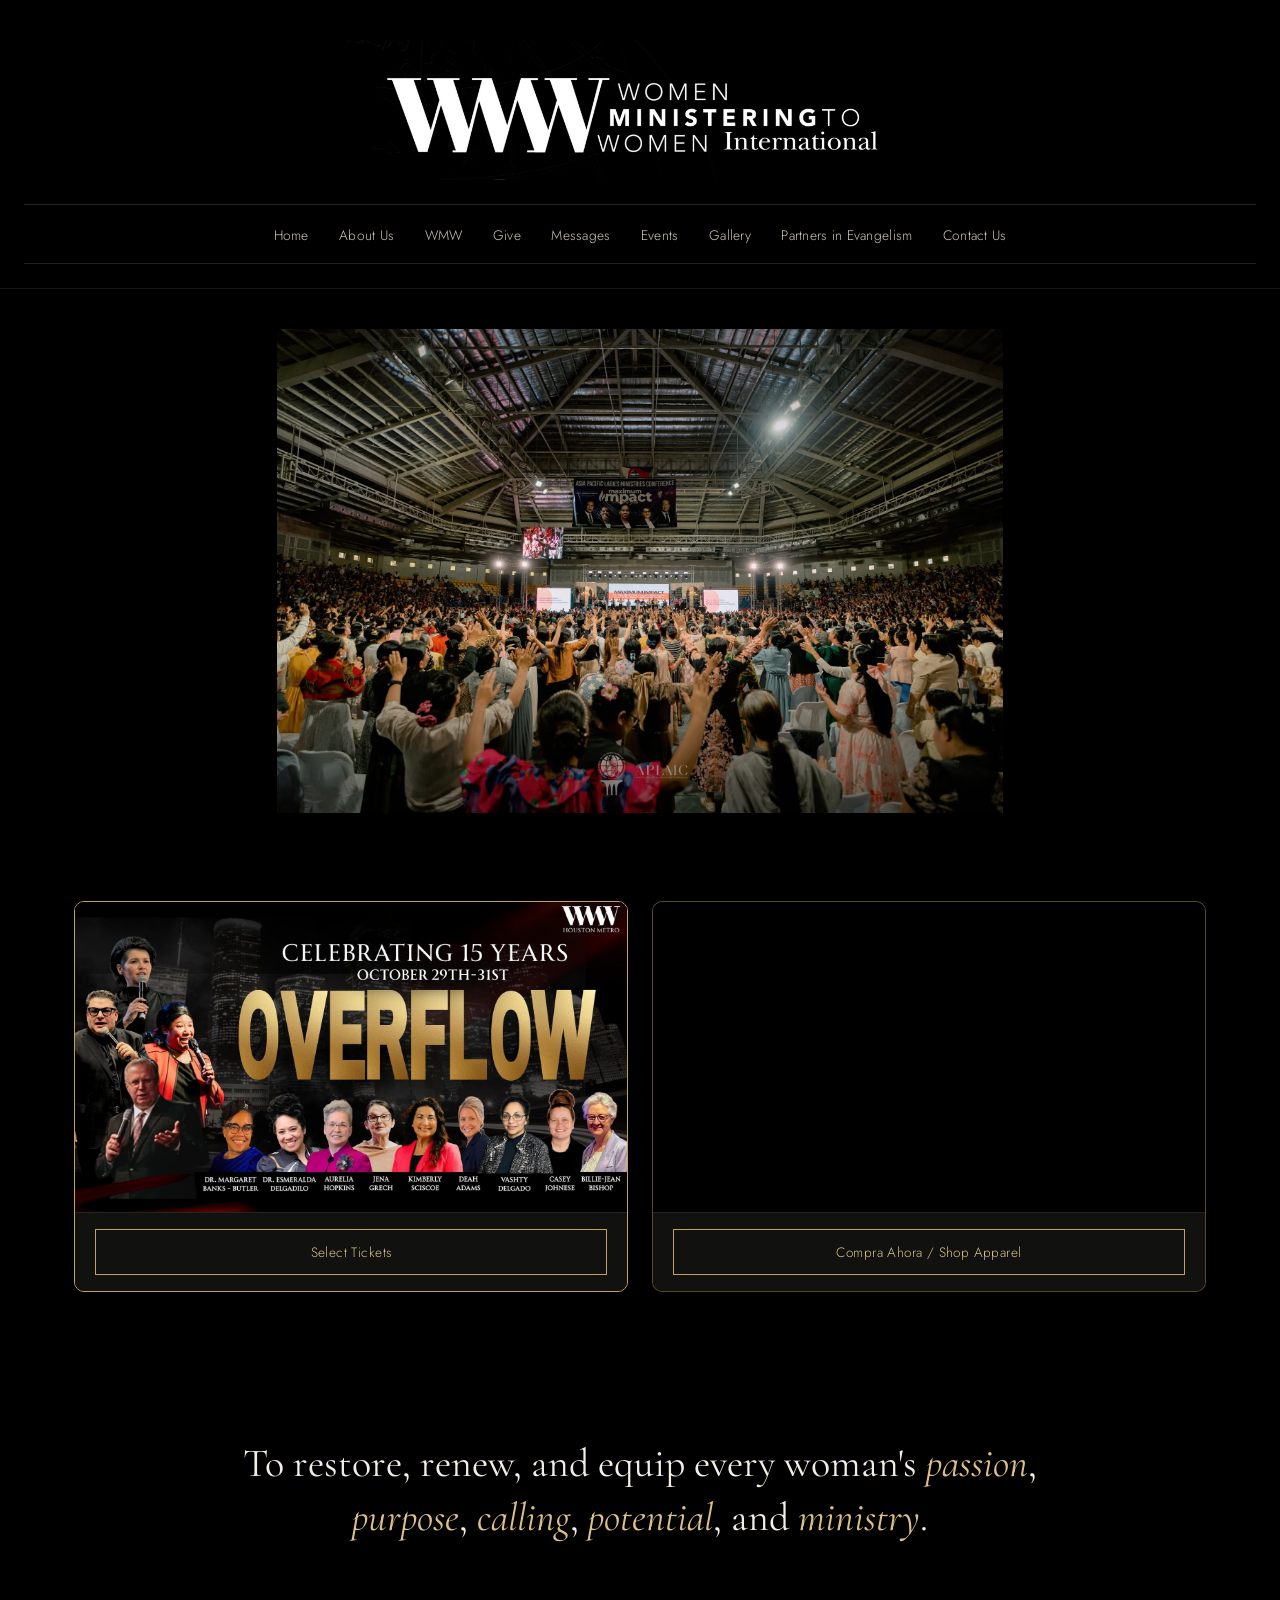
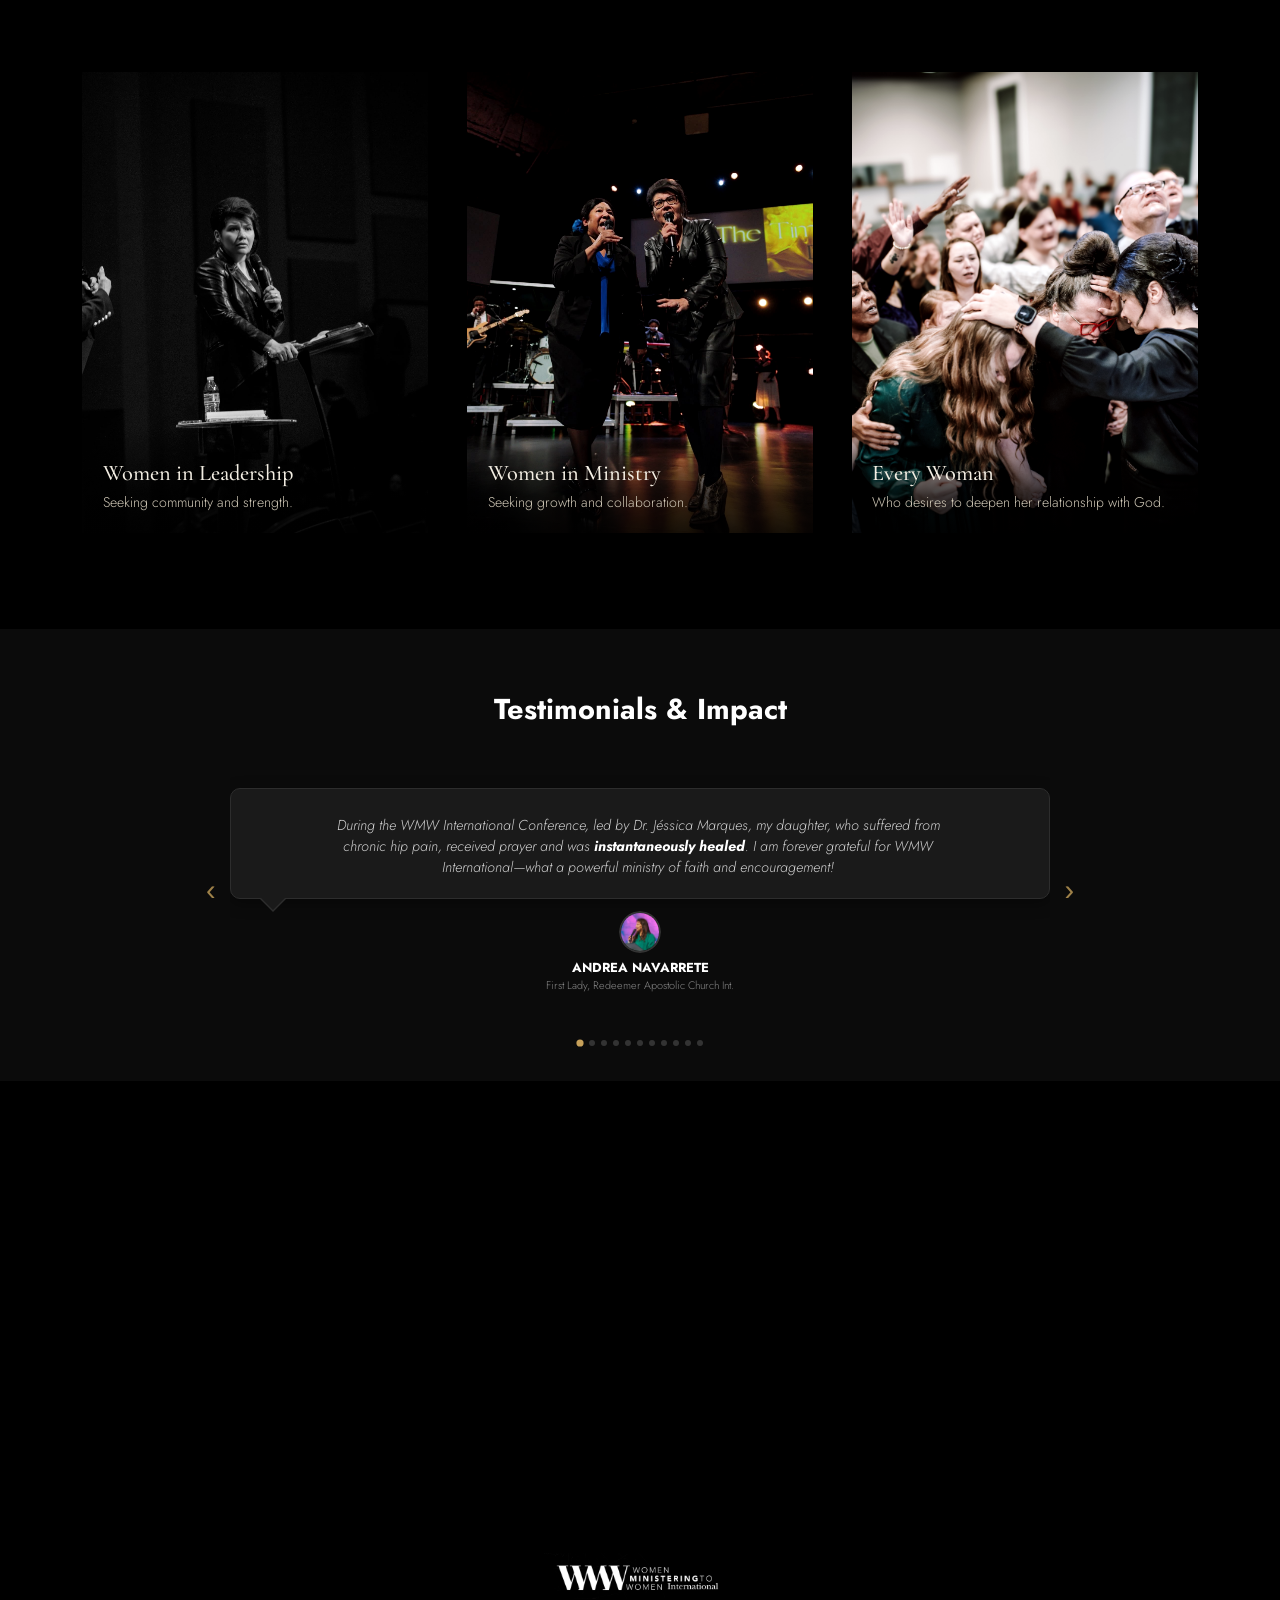
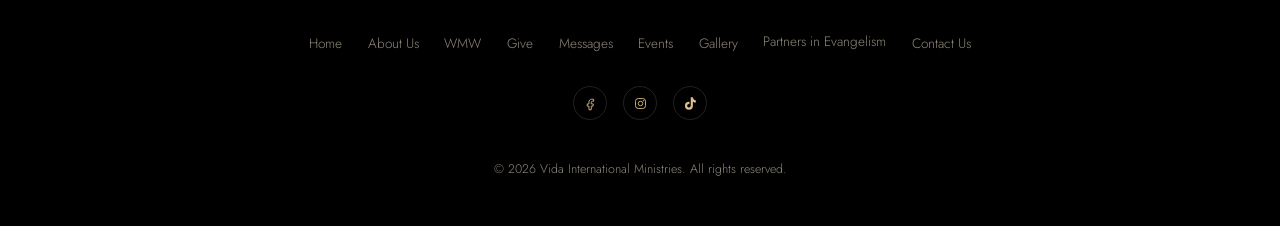
<file: index.html>
<!DOCTYPE html>
<html lang="en">
<head>
<meta charset="UTF-8">
<meta name="viewport" content="width=device-width, initial-scale=1.0">
<title>Women Ministering to Women International </title>

<link rel="preconnect" href="https://fonts.googleapis.com">
<link rel="preconnect" href="https://fonts.gstatic.com" crossorigin>
<link href="https://fonts.googleapis.com/css2?family=Archivo:wght@600;700;800&family=Cormorant+Garamond:ital,wght@0,400;0,500;0,600;1,400&family=Jost:wght@300;400;500;600&display=swap" rel="stylesheet">

<link rel="stylesheet" href="style.css">

</head>

<body>

<!-- Header -->
<header class="site-header">

  <a href="index.html" class="brand">
    <img src="imagenes/logo-wmw-1-scaled.jpg" alt="WWW — Women Ministering to Women International">
  </a>

  <nav class="site-nav-bar">

    <ul class="site-nav-list">
      <li><a href="index.html">Home</a></li>
      <li><a href="about.html">About Us</a></li>
      <li><a href="wmw.html">WMW</a></li>
      <li><a href="give.html">Give</a></li>
      <li><a href="messages.html">Messages</a></li>
      <li><a href="events.html">Events</a></li>
      <li><a href="gallery.html">Gallery</a></li>
      <li><a href="membership.html">Partners in Evangelism</a></li>
      <li><a href="contact.html">Contact Us</a></li>
    </ul>

  </nav>

</header>


<!-- Hero -->
<section class="hero">

  <div class="hero-frame">

    <video class="hero-video"
           autoplay
           muted
           loop
           playsinline
           preload="auto"
           webkit-playsinline
           poster="/imagenes/conferencia.JPG"
           oncanplay="this.play()">

      <source src="/videos/VID-20261014-WA0011.mp4" type="video/mp4">

    </video>

    <div class="hero-shade"></div>

  </div>

</section>
<!-- TARJETAS DESTACADAS DE ANIVERSARIO -->
<section class="index-featured-anniversary" style="max-width: 1180px; margin: 3rem auto 1rem; padding: 0 1.5rem;">
  <div style="display: grid; grid-template-columns: repeat(auto-fit, minmax(290px, 1fr)); gap: 24px; align-items: stretch;">
    
    <!-- Tarjeta 1: Evento Aniversario (15 Years Overflow) -->
    <div style="background: #111110; border: 1px solid #c7a15a; border-radius: 10px; overflow: hidden; display: flex; flex-direction: column; justify-content: space-between;">
      
      <!-- Contenedor con relación de aspecto responsive -->
      <a href="https://www.tickettailor.com/events/wmwinternational/2372699" target="_blank" rel="noopener noreferrer" style="display: block; width: 100%; aspect-ratio: 16 / 9; overflow: hidden; background: #000;">
        <img src="/imagenes/29 -31 october.jpeg" alt="Celebrating 15 Years Overflow" style="width: 100%; height: 100%; object-fit: contain; display: block; transition: transform 0.4s ease;">
      </a>

      <!-- Botón inferior -->
      <div style="padding: 16px 20px; background: #111110; border-top: 1px solid rgba(255, 255, 255, 0.08);">
        <a href="https://www.tickettailor.com/events/wmwinternational/2372699" target="_blank" rel="noopener noreferrer" class="btn btn-gold" style="width: 100%; text-align: center; box-sizing: border-box; display: block;">
          Select Tickets
        </a>
      </div>

    </div>

    <!-- Tarjeta 2: Video Promocional Vestuario (WMW Collective) -->
    <div style="background: #111110; border: 1px solid rgba(199, 161, 90, 0.4); border-radius: 10px; overflow: hidden; display: flex; flex-direction: column; justify-content: space-between;">
      
      <!-- Contenedor del Video con relación de aspecto responsive -->
      <div style="width: 100%; aspect-ratio: 16 / 9; background: #000; overflow: hidden; display: flex; align-items: center; justify-content: center;">
        <video autoplay muted loop playsinline webkit-playsinline preload="auto" style="width: 100%; height: 100%; object-fit: contain; display: block;">
          <source src="/videos/promoropa6-10-13 at 20.38.59.mp4" type="video/mp4">
          Tu navegador no soporta videos HTML5.
        </video>
      </div>

      <!-- Botón inferior -->
      <div style="padding: 16px 20px; background: #111110; border-top: 1px solid rgba(255, 255, 255, 0.08);">
        <a href="https://sharejesus.co/collections/wmw-international-15-year-celebration" target="_blank" rel="noopener noreferrer" class="btn btn-gold" style="width: 100%; text-align: center; box-sizing: border-box; display: block;">
          Compra Ahora / Shop Apparel
        </a>
      </div>

    </div>

  </div>
</section>

<!-- Mission -->
<section class="mission reveal" id="mission">

  <p>
    To restore, renew, and equip every woman's
    <em>passion</em>,
    <em>purpose</em>,
    <em>calling</em>,
    <em>potential</em>,
    and <em>ministry</em>.
  </p>

</section>


<!-- Three pillars -->
<section class="pillars">

  <article class="pillar reveal">

    <div class="pillar-image">

      <img src="imagenes/liderazgo.jpeg"
           alt="Women in Leadership">

      <div class="pillar-caption">

        <h3>Women in Leadership</h3>

        <p>
          Seeking community and strength.
        </p>

      </div>

    </div>

  </article>


  <article class="pillar reveal">

    <div class="pillar-image">

      <img src="imagenes/ministerio.JPG"
           alt="Women in Ministry">

      <div class="pillar-caption">

        <h3>Women in Ministry</h3>

        <p>
          Seeking growth and collaboration.
        </p>

      </div>

    </div>

  </article>


  <article class="pillar reveal">

    <div class="pillar-image">

      <img src="/imagenes/ministracion.jpeg"
           alt="Every Woman">

      <div class="pillar-caption">

        <h3>Every Woman</h3>

        <p>
          Who desires to deepen her relationship with God.
        </p>

      </div>

    </div>

  </article>

</section>

<!-- Testimonials Section -->
<section class="testimonials-section">
  <div class="testimonials-container">
    <h2 class="section-title">Testimonials &amp; Impact</h2>
    
    <!-- Slider Wrapper -->
    <div class="testimonials-slider">
      <!-- Botón Anterior (Flecha izquierda) -->
      <button class="slider-arrow prev-btn" id="prevBtn" aria-label="Anterior">
        &lsaquo;
      </button>

      <!-- Track del Carrusel -->
      <div class="testimonials-track-container">
        <div class="testimonials-track" id="testimonialTrack">

          <!-- Testimonio 1: Andrea Navarrete -->
          <div class="testimonial-card-wrapper">
            <div class="speech-bubble">
              <div class="quote-icon"><i class="fas fa-quote-left"></i></div>
              <p class="testimonial-text">
                During the WMW International Conference, led by Dr. Jéssica Marques, my daughter, who suffered from chronic hip pain, received prayer and was <strong>instantaneously healed</strong>. I am forever grateful for WMW International—what a powerful ministry of faith and encouragement!
              </p>
            </div>
            <div class="author-info">
              <div class="author-avatar">
                <img src="/imagenes/andrean.jpeg" alt="Andrea Navarrete">
              </div>
              <div class="author-details">
                <h4 class="author-name">Andrea Navarrete</h4>
                <p class="author-role">First Lady, Redeemer Apostolic Church Int.</p>
              </div>
            </div>
          </div>

          <!-- Testimonio 2: Rev. Dr. Esmeralda Delgadillo -->
          <div class="testimonial-card-wrapper">
            <div class="speech-bubble">
              <div class="quote-icon"><i class="fas fa-quote-left"></i></div>
              <p class="testimonial-text">
                WMW creates a powerful space where women worship, get encouraged, and are empowered to live radically for God. It is a unique conference created to transform lives everywhere.
              </p>
            </div>
            <div class="author-info">
              <div class="author-avatar">
                <img src="/imagenes/esmeralda.jpeg" alt="Rev. Dr. Esmeralda Delgadillo">
              </div>
              <div class="author-details">
                <h4 class="author-name">Rev. Dr. Esmeralda Delgadillo</h4>
                <p class="author-role">CEO / Clinical Director, Center for Apostolic Counseling</p>
              </div>
            </div>
          </div>

          <!-- Testimonio 3: Erin Godwin -->
          <div class="testimonial-card-wrapper">
            <div class="speech-bubble">
              <div class="quote-icon"><i class="fas fa-quote-left"></i></div>
              <p class="testimonial-text">
                WMW strengthened my confidence to speak the truth in love. Discipleship with other women gave me the emotional wisdom and spiritual courage needed to be a bold witness for Jesus.
              </p>
            </div>
            <div class="author-info">
              <div class="author-avatar">
                <img src="/imagenes/erin.jpeg" alt="Erin Godwin">
              </div>
              <div class="author-details">
                <h4 class="author-name">Erin Godwin</h4>
                <p class="author-role">Supervisor Training Instructor, Bureau of Prisons</p>
              </div>
            </div>
          </div>

          <!-- Testimonio 4: Reyna Sanchez -->
          <div class="testimonial-card-wrapper">
            <div class="speech-bubble">
              <div class="quote-icon"><i class="fas fa-quote-left"></i></div>
              <p class="testimonial-text">
                When my nephew passed away, Dr. Marquez made time to be by my side. Her love and compassion showed me the impact of serving others. WMW truly lives out 'Love your neighbor as yourself.'
              </p>
            </div>
            <div class="author-info">
              <div class="author-avatar">
                <img src="/imagenes/reyna.jpeg" alt="Reyna Sanchez">
              </div>
              <div class="author-details">
                <h4 class="author-name">Reyna Sanchez</h4>
                <p class="author-role">Pastor's Wife</p>
              </div>
            </div>
          </div>

          <!-- Testimonio 5: Mauyury Turlan -->
          <div class="testimonial-card-wrapper">
            <div class="speech-bubble">
              <div class="quote-icon"><i class="fas fa-quote-left"></i></div>
              <p class="testimonial-text">
                Dios renovó mi corazón a través de WMW, inspirándome a crear grupos de oración globales. He sido fortalecida y bendecida al recibir mentoría y servir al crecimiento de otras mujeres.
              </p>
            </div>
            <div class="author-info">
              <div class="author-avatar">
                <img src="/imagenes/mauyuri.jpeg" alt="Mauyury Turlan">
              </div>
              <div class="author-details">
                <h4 class="author-name">Mauyury Turlan</h4>
                <p class="author-role">Pastor's Wife</p>
              </div>
            </div>
          </div>

          <!-- Testimonio 6: Deah Adams -->
          <div class="testimonial-card-wrapper">
            <div class="speech-bubble">
              <div class="quote-icon"><i class="fas fa-quote-left"></i></div>
              <p class="testimonial-text">
                So thankful for Dr. Jessica Marquez’s vision to mentor and train women who carry a burden for souls, awaken the Church, and prepare a generation for the coming of Jesus.
              </p>
            </div>
            <div class="author-info">
              <div class="author-avatar">
                <img src="/imagenes/deah.jpeg" alt="Deah Adams">
              </div>
              <div class="author-details">
                <h4 class="author-name">Deah Adams</h4>
                <p class="author-role">Prayer Coordinator, The Pentecostals of Alexandria</p>
              </div>
            </div>
          </div>

          <!-- Testimonio 7: Darlene McLaughlin -->
          <div class="testimonial-card-wrapper">
            <div class="speech-bubble">
              <div class="quote-icon"><i class="fas fa-quote-left"></i></div>
              <p class="testimonial-text">
                Attending WMW was so timely. I felt refreshed and revived by women who heard from God, leaving with invaluable memories and deep connections.
              </p>
            </div>
            <div class="author-info">
              <div class="author-avatar">
                <img src="/imagenes/darlene.jpeg" alt="Darlene McLaughlin">
              </div>
              <div class="author-details">
                <h4 class="author-name">Darlene McLaughlin</h4>
                <p class="author-role">UPC Recovery Ministry Director, British Columbia</p>
              </div>
            </div>
          </div>

          <!-- Testimonio 8: Teena Thomas -->
          <div class="testimonial-card-wrapper">
            <div class="speech-bubble">
              <div class="quote-icon"><i class="fas fa-quote-left"></i></div>
              <p class="testimonial-text">
                God gave me a vision reminding me that time is not an obstacle for Him. He can accomplish His purpose regardless of age or time of life. <em>“My times are in thy hand” - Psalm 31:15</em>
              </p>
            </div>
            <div class="author-info">
              <div class="author-avatar">
                <img src="/imagenes/teena.jpeg" alt="Teena Thomas">
              </div>
              <div class="author-details">
                <h4 class="author-name">Teena Thomas</h4>
                <p class="author-role">Pastor's Wife, New York City</p>
              </div>
            </div>
          </div>

          <!-- Testimonio 9: DyAnne Long -->
          <div class="testimonial-card-wrapper">
            <div class="speech-bubble">
              <div class="quote-icon"><i class="fas fa-quote-left"></i></div>
              <p class="testimonial-text">
                Every time I attend, the Glory of God fills the house. I came hungry and left full, hurting and left healed. WMW is powerfully anointed to minister to kingdom women.
              </p>
            </div>
            <div class="author-info">
              <div class="author-avatar">
                <img src="/imagenes/dyanne.jpeg" alt="DyAnne Long">
              </div>
              <div class="author-details">
                <h4 class="author-name">DyAnne Long</h4>
                <p class="author-role">Director, Prayers for Prodigals</p>
              </div>
            </div>
          </div>

          <!-- Testimonio 10: Rev. Flo Shaw -->
          <div class="testimonial-card-wrapper">
            <div class="speech-bubble">
              <div class="quote-icon"><i class="fas fa-quote-left"></i></div>
              <p class="testimonial-text">
                WMW is a life-changing divine encounter launching individuals into their God-given destinies. Dr. Jessica Marquez’s vision continues to leave an indelible mark on generations.
              </p>
            </div>
            <div class="author-info">
              <div class="author-avatar">
                <img src="/imagenes/flo-2.jpg" alt="Rev. Flo Shaw">
              </div>
              <div class="author-details">
                <h4 class="author-name">Rev. Flo Shaw</h4>
                <p class="author-role">WNOP Director, UPCI</p>
              </div>
            </div>
          </div>

          <!-- Testimonio 11: Rev. Rosalynn Austin -->
          <div class="testimonial-card-wrapper">
            <div class="speech-bubble">
              <div class="quote-icon"><i class="fas fa-quote-left"></i></div>
              <p class="testimonial-text">
                Over the years, I have seen God use WMW International to reach and impact many through the Word of God. Through this ministry, women have been encouraged, prepared, and strengthened to walk confidently in their God-given calling, myself included.
              </p>
            </div>
            <div class="author-info">
              <div class="author-avatar">
                <img src="/imagenes/rosa.jpeg" alt="Rev. Rosalynn Austin">
              </div>
              <div class="author-details">
                <h4 class="author-name">Rev. Rosalynn Austin</h4>
                <p class="author-role">Associated Minister, UPCI Global Missions<br>Vice President, Center for Apostolic Counseling</p>
              </div>
            </div>
          </div>

        </div> <!-- Fin #testimonialTrack -->
      </div> <!-- Fin .testimonials-track-container -->

      <!-- Botón Siguiente (Flecha derecha) -->
      <button class="slider-arrow next-btn" id="nextBtn" aria-label="Siguiente">
        &rsaquo;
      </button>
    </div> <!-- Fin .testimonials-slider -->

    <!-- Indicadores Puntos (11 Puntos en total) -->
    <div class="slider-dots" id="sliderDots">
      <button class="dot active" data-index="0"></button>
      <button class="dot" data-index="1"></button>
      <button class="dot" data-index="2"></button>
      <button class="dot" data-index="3"></button>
      <button class="dot" data-index="4"></button>
      <button class="dot" data-index="5"></button>
      <button class="dot" data-index="6"></button>
      <button class="dot" data-index="7"></button>
      <button class="dot" data-index="8"></button>
      <button class="dot" data-index="9"></button>
      <button class="dot" data-index="10"></button>
    </div>

  </div> <!-- Fin .testimonials-container -->
</section> <!-- Fin .testimonials-section -->

<!-- Give -->
<section class="give reveal">

  <h2>
    Giving is worship
  </h2>

  <p>
    Your generosity helps restore and equip women around the world.
  </p>

  <a href="/give.html" class="btn btn-gold btn-large">
    Give Now
  </a>

</section>


<!-- Footer -->
<footer class="site-footer">

  <a href="index.html" class="brand brand-footer">

    <img src="imagenes/logo-wmw-1-scaled.jpg"
         alt="WWW — Women Ministering to Women International">

  </a>


  <ul class="footer-nav">

    <li><a href="index.html">Home</a></li>
    <li><a href="about.html">About Us</a></li>
    <li><a href="wmw.html">WMW</a></li>
    <li><a href="give.html">Give</a></li>
    <li><a href="messages.html">Messages</a></li>
    <li><a href="events.html">Events</a></li>
    <li><a href="gallery.html">Gallery</a></li>
    <a href="membership.html">Partners in Evangelism</a></li>
    <li><a href="contact.html">Contact Us</a></li>

  </ul>

<div class="social-row">

  <!-- Facebook -->
  <a href="https://www.facebook.com/share/1ByRN2gdrU/"
     target="_blank"
     rel="noopener"
     aria-label="Facebook">

    <svg viewBox="0 0 24 24"
         fill="none"
         stroke="currentColor"
         stroke-width="1.4">
      <path d="M15 8.5h2V5.3c-.3 0-1.5-.15-2.9-.15-2.9 0-4.6 1.7-4.6 4.8V12.7H6.8v3.6h2.7V22h3.7v-5.7h2.8l.45-3.6h-3.25V10.3c0-1 .3-1.8 1.6-1.8Z"/>
    </svg>

  </a>

  <!-- Instagram -->
  <a href="https://www.instagram.com/jessmarquez?stkn=MnUyMmh2YmJicHJi"
     target="_blank"
     rel="noopener"
     aria-label="Instagram">

    <svg viewBox="0 0 24 24"
         fill="none"
         stroke="currentColor"
         stroke-width="1.4">
      <rect x="4" y="4" width="16" height="16" rx="4.5"/>
      <circle cx="12" cy="12" r="3.6"/>
      <circle cx="16.6" cy="7.4" r="0.9"
              fill="currentColor"
              stroke="none"/>
    </svg>

  </a>

  <!-- TikTok Corregido -->
  <a href="https://www.tiktok.com/@jessmarquezwmw"
     target="_blank"
     rel="noopener"
     aria-label="TikTok">

    <svg viewBox="0 0 24 24"
         fill="currentColor">
      <path d="M19.589 6.686a4.793 4.793 0 0 1-3.77-4.245V2h-3.445v13.672a2.896 2.896 0 0 1-2.883 2.883 2.89 2.89 0 0 1-2.89-2.883 2.89 2.89 0 0 1 2.89-2.883c.277 0 .54.043.791.118v-3.52a6.38 6.38 0 0 0-.791-.05 6.336 6.336 0 0 0-6.337 6.335 6.336 6.336 0 0 0 6.337 6.338 6.336 6.336 0 0 0 6.336-6.338V9.014a8.18 8.18 0 0 0 4.762 1.515V7.085a4.813 4.813 0 0 1-1.001-.399Z"/>
    </svg>

  </a>

</div>


  <p class="footer-copy">
    &copy; 2026 Vida International Ministries. All rights reserved.
  </p>

</footer>


<script src="script.js"></script>

</body>
</html>
</file>
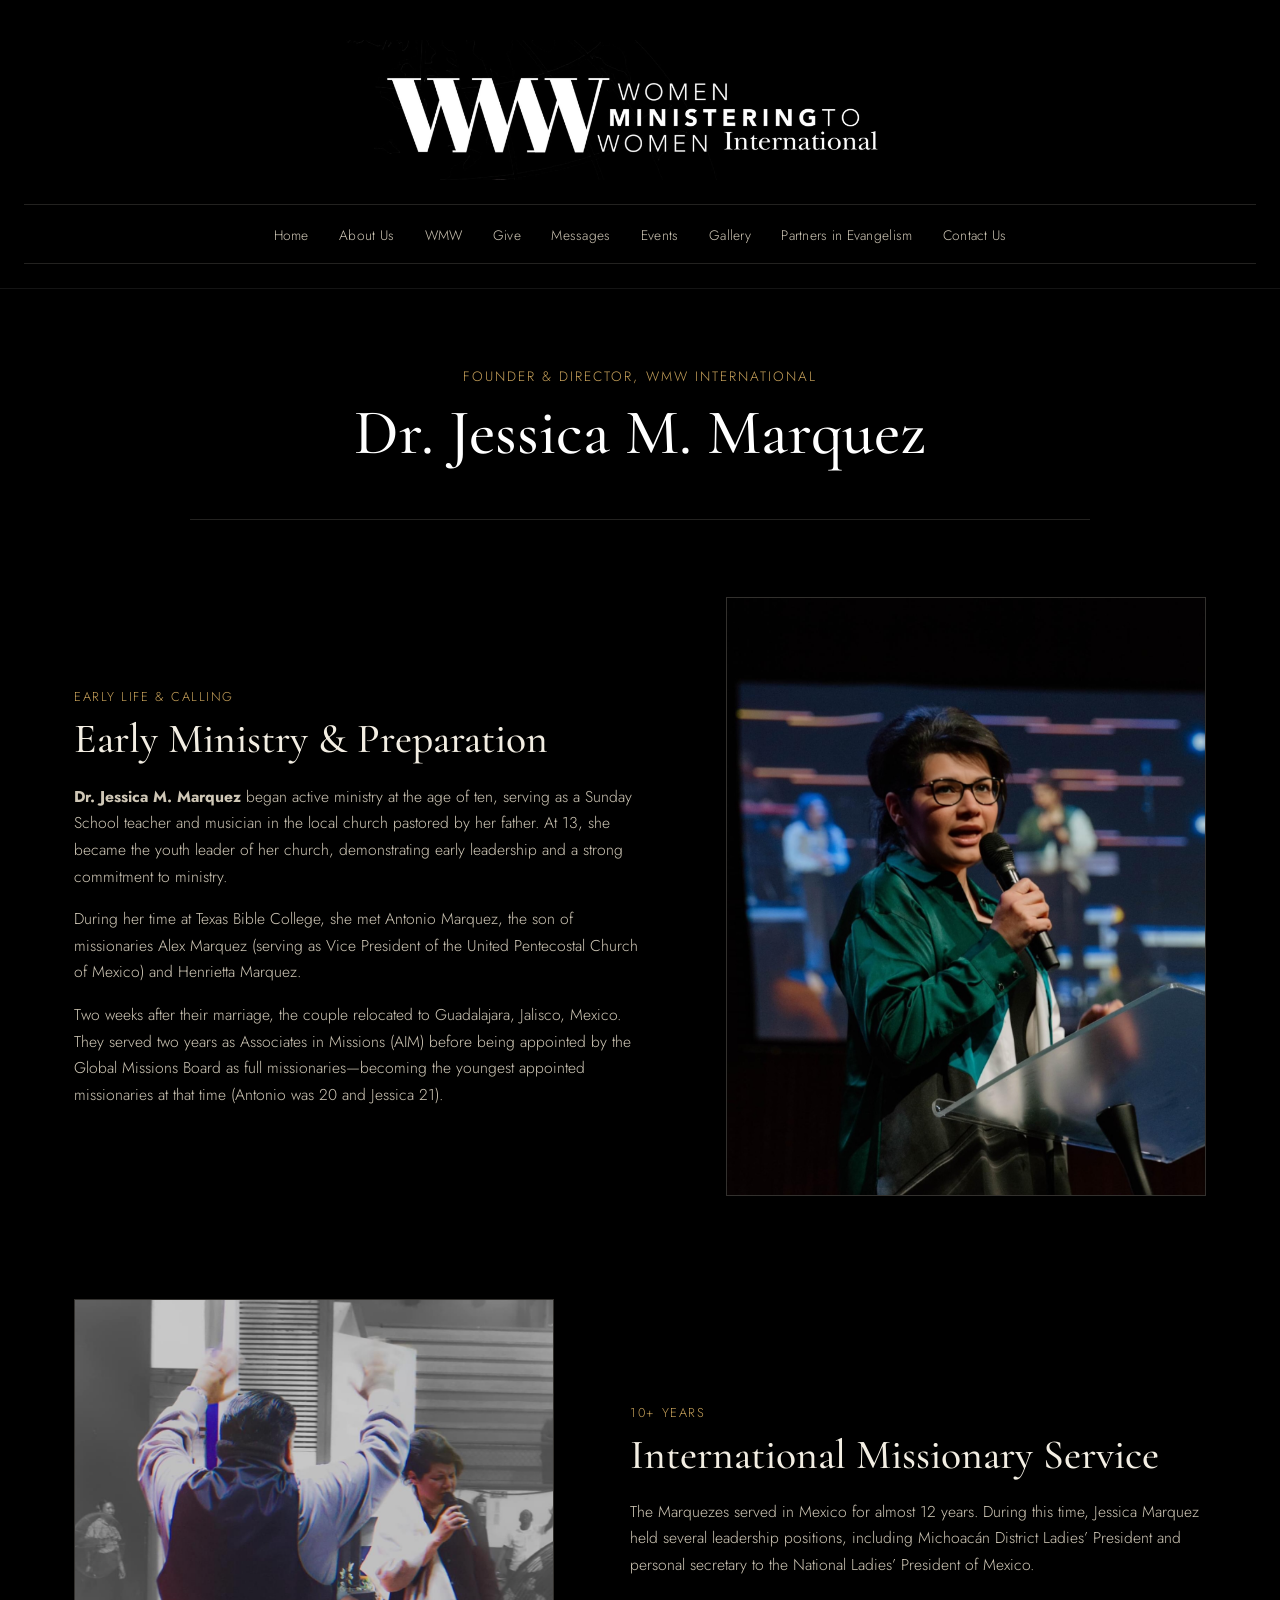
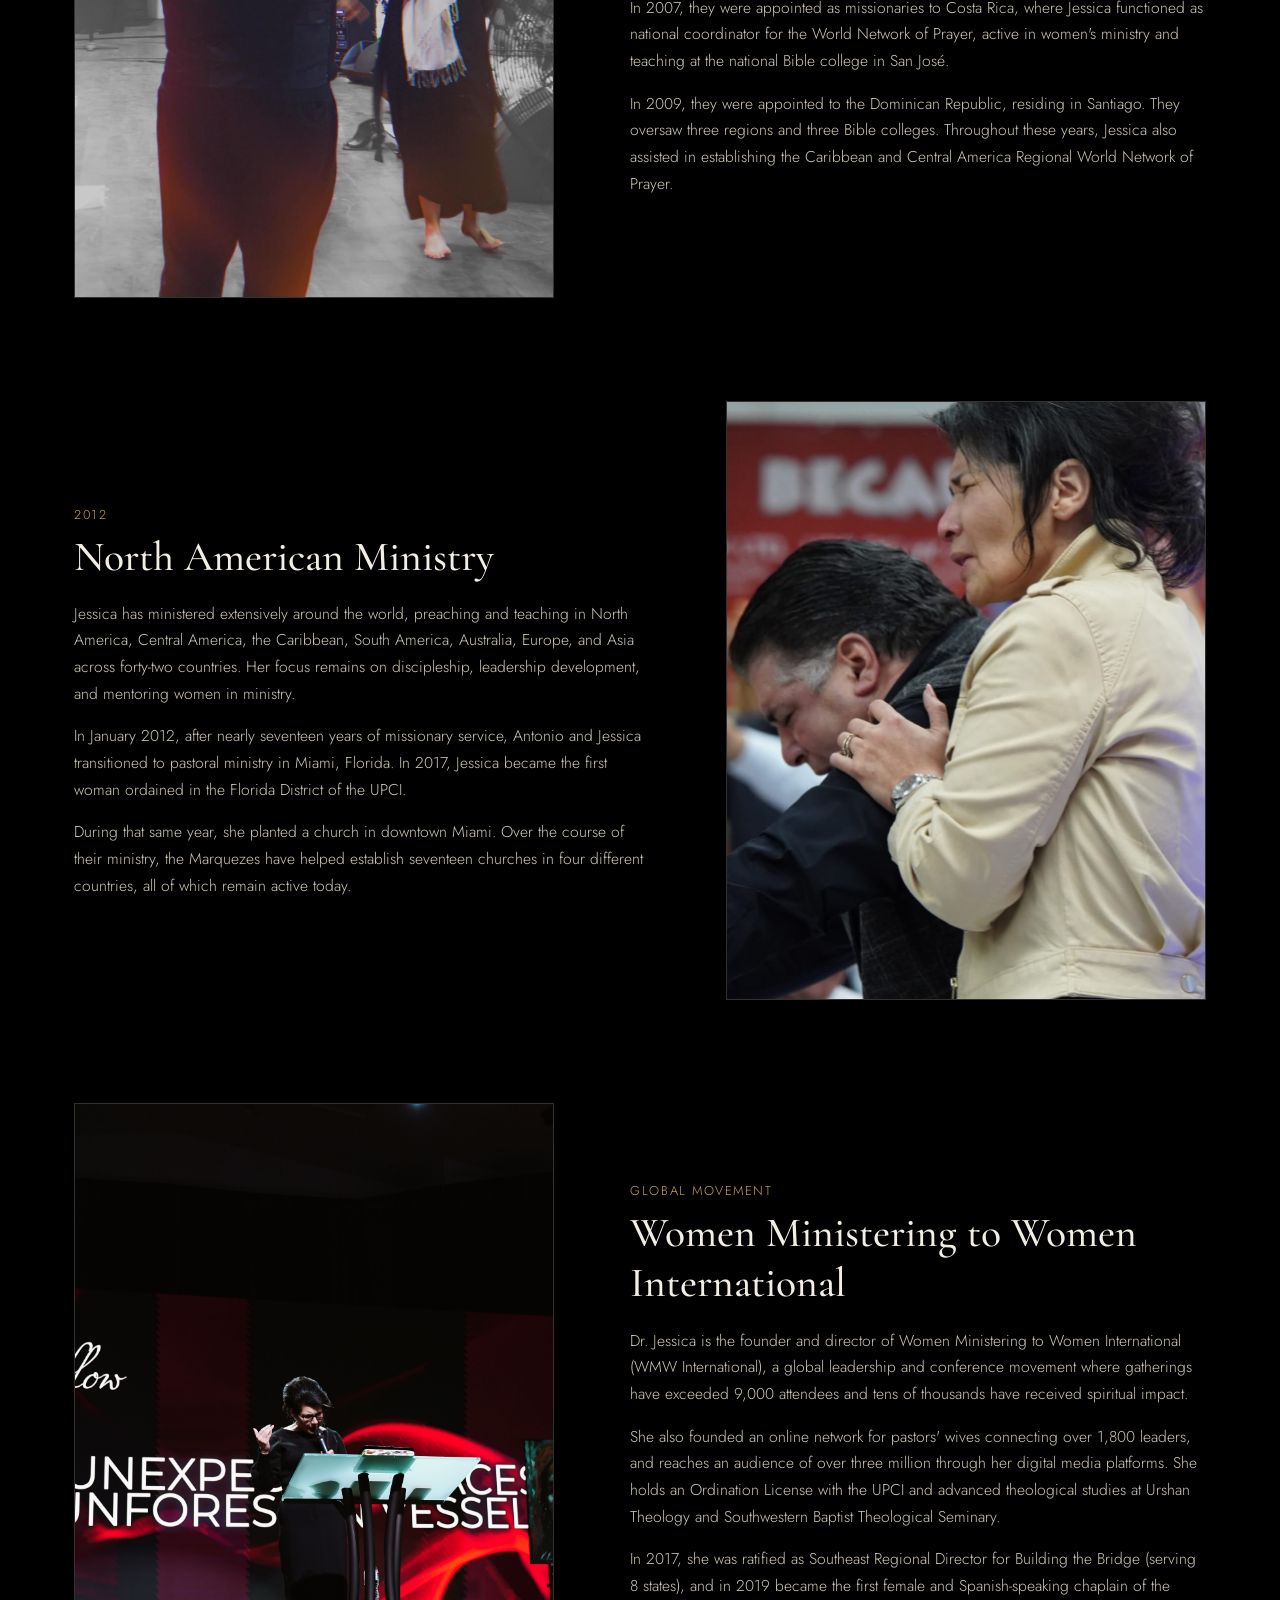
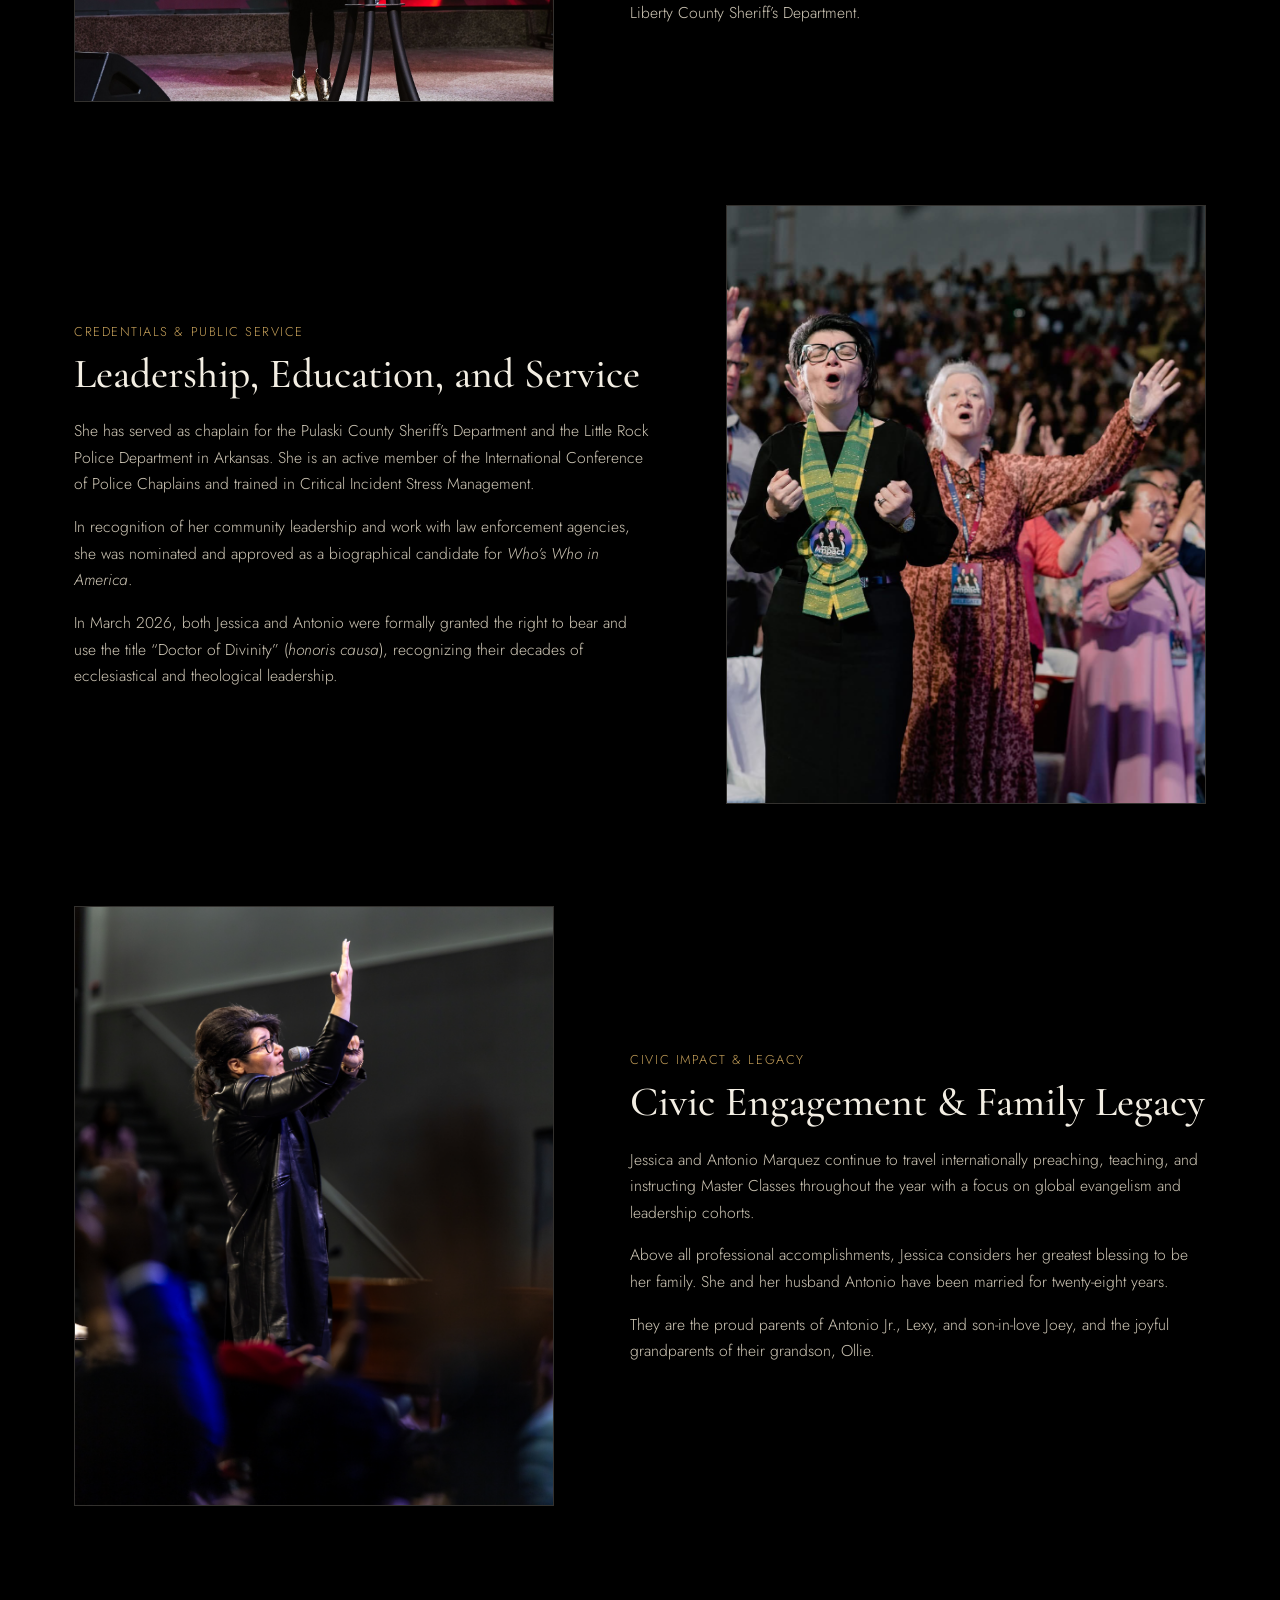
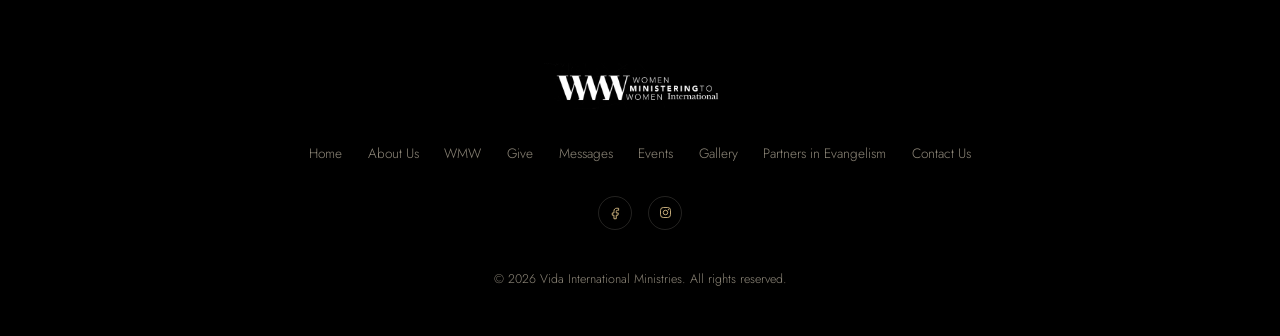
<file: about.html>
<!DOCTYPE html>
<html lang="en">
<head>
  <meta charset="UTF-8">
  <meta name="viewport" content="width=device-width, initial-scale=1.0">
  <title>Women Ministering to Women International</title>

  <link rel="preconnect" href="https://fonts.googleapis.com">
  <link rel="preconnect" href="https://fonts.gstatic.com" crossorigin>
  <link href="https://fonts.googleapis.com/css2?family=Archivo:wght@600;700;800&family=Cormorant+Garamond:ital,wght@0,400;0,500;0,600;1,400&family=Jost:wght@300;400;500;600&display=swap" rel="stylesheet">

  <link rel="stylesheet" href="style.css">
</head>

<body>

  <!-- Header -->
  <header class="site-header">
    <a href="index.html" class="brand">
      <img src="imagenes/logo-wmw-1-scaled.jpg" alt="WWW — Women Ministering to Women International">
    </a>

    <nav class="site-nav-bar">
      <ul class="site-nav-list">
        <li><a href="index.html">Home</a></li>
        <li><a href="about.html">About Us</a></li>
        <li><a href="wmw.html">WMW</a></li>
        <li><a href="give.html">Give</a></li>
        <li><a href="messages.html">Messages</a></li>
        <li><a href="events.html">Events</a></li>
        <li><a href="gallery.html">Gallery</a></li>
        <li><a href="membership.html">Partners in Evangelism</a></li>
        <li><a href="contact.html">Contact Us</a></li>
      </ul>
    </nav>
  </header>

  <!-- Banner Principal -->
  <section class="page-banner">
    <span class="banner-subtitle">Founder &amp; Director, WMW International</span>
    <h1>Dr. Jessica M. Marquez</h1>
  </section>

  <div class="about-container">

    <!-- Bloque 1: Early Ministry & Preparation -->
    <section class="bio-row reveal">
      <div class="bio-text">
        <span class="bio-tag">Early Life &amp; Calling</span>
        <h2>Early Ministry &amp; Preparation</h2>
        <p><strong>Dr. Jessica M. Marquez</strong> began active ministry at the age of ten, serving as a Sunday School teacher and musician in the local church pastored by her father. At 13, she became the youth leader of her church, demonstrating early leadership and a strong commitment to ministry.</p>
        <p>During her time at Texas Bible College, she met Antonio Marquez, the son of missionaries Alex Marquez (serving as Vice President of the United Pentecostal Church of Mexico) and Henrietta Marquez.</p>
        <p>Two weeks after their marriage, the couple relocated to Guadalajara, Jalisco, Mexico. They served two years as Associates in Missions (AIM) before being appointed by the Global Missions Board as full missionaries—becoming the youngest appointed missionaries at that time (Antonio was 20 and Jessica 21).</p>
      </div>
      <div class="bio-image">
        <img src="/imagenes/about.jpeg" alt="Jessica M. Marquez early ministry">
      </div>
    </section>

    <!-- Bloque 2: International Missionary Service -->
    <section class="bio-row row-reverse reveal">  
      <div class="bio-text">
        <span class="bio-tag">10+ Years</span>
        <h2>International Missionary Service</h2>
        <p>The Marquezes served in Mexico for almost 12 years. During this time, Jessica Marquez held several leadership positions, including Michoacán District Ladies’ President and personal secretary to the National Ladies’ President of Mexico.</p>
        <p>In 2007, they were appointed as missionaries to Costa Rica, where Jessica functioned as national coordinator for the World Network of Prayer, active in women's ministry and teaching at the national Bible college in San José.</p>
        <p>In 2009, they were appointed to the Dominican Republic, residing in Santiago. They oversaw three regions and three Bible colleges. Throughout these years, Jessica also assisted in establishing the Caribbean and Central America Regional World Network of Prayer.</p>
      </div>
      <div class="bio-image">
        <img src="/imagenes/family.JPG" alt="International Missionary Service">
      </div>
    </section>

    <!-- Bloque 3: North American Ministry -->
    <section class="bio-row reveal">
      <div class="bio-text">
        <span class="bio-tag">2012</span>
        <h2>North American Ministry</h2>
        <p>Jessica has ministered extensively around the world, preaching and teaching in North America, Central America, the Caribbean, South America, Australia, Europe, and Asia across forty-two countries. Her focus remains on discipleship, leadership development, and mentoring women in ministry.</p>
        <p>In January 2012, after nearly seventeen years of missionary service, Antonio and Jessica transitioned to pastoral ministry in Miami, Florida. In 2017, Jessica became the first woman ordained in the Florida District of the UPCI.</p>
        <p>During that same year, she planted a church in downtown Miami. Over the course of their ministry, the Marquezes have helped establish seventeen churches in four different countries, all of which remain active today.</p>
      </div>
      <div class="bio-image">
        <img src="/imagenes/espososorando.jpeg" alt="North American Ministry">
      </div>
    </section>

    <!-- Bloque 4: Women Ministering to Women International -->
    <section class="bio-row row-reverse reveal">
      <div class="bio-text">
        <span class="bio-tag">Global Movement</span>
        <h2>Women Ministering to Women International</h2>
        <p>Dr. Jessica is the founder and director of Women Ministering to Women International (WMW International), a global leadership and conference movement where gatherings have exceeded 9,000 attendees and tens of thousands have received spiritual impact.</p>
        <p>She also founded an online network for pastors' wives connecting over 1,800 leaders, and reaches an audience of over three million through her digital media platforms. She holds an Ordination License with the UPCI and advanced theological studies at Urshan Theology and Southwestern Baptist Theological Seminary.</p>
        <p>In 2017, she was ratified as Southeast Regional Director for Building the Bridge (serving 8 states), and in 2019 became the first female and Spanish-speaking chaplain of the Liberty County Sheriff’s Department.</p>
      </div>
      <div class="bio-image">
        <img src="/imagenes/jessica.jpeg" alt="WMW International">
      </div>
    </section>

    <!-- Bloque 5: Leadership, Education, and Service -->
    <section class="bio-row reveal">
      <div class="bio-text">
        <span class="bio-tag">Credentials &amp; Public Service</span>
        <h2>Leadership, Education, and Service</h2>
        <p>She has served as chaplain for the Pulaski County Sheriff’s Department and the Little Rock Police Department in Arkansas. She is an active member of the International Conference of Police Chaplains and trained in Critical Incident Stress Management.</p>
        <p>In recognition of her community leadership and work with law enforcement agencies, she was nominated and approved as a biographical candidate for <em>Who’s Who in America</em>.</p>
        <p>In March 2026, both Jessica and Antonio were formally granted the right to bear and use the title “Doctor of Divinity” (<em>honoris causa</em>), recognizing their decades of ecclesiastical and theological leadership.</p>
      </div>
      <div class="bio-image">
        <img src="/imagenes/IMG_7036.JPG" alt="Leadership Education and Service">
      </div>
    </section>

    <!-- Bloque 6: Civic Engagement & Family Legacy -->
    <section class="bio-row row-reverse reveal">
      <div class="bio-text">
        <span class="bio-tag">Civic Impact &amp; Legacy</span>
        <h2>Civic Engagement &amp; Family Legacy</h2>
        <p>Jessica and Antonio Marquez continue to travel internationally preaching, teaching, and instructing Master Classes throughout the year with a focus on global evangelism and leadership cohorts.</p>
        <p>Above all professional accomplishments, Jessica considers her greatest blessing to be her family. She and her husband Antonio have been married for twenty-eight years.</p>
        <p>They are the proud parents of Antonio Jr., Lexy, and son-in-love Joey, and the joyful grandparents of their grandson, Ollie.</p>
      </div>
      <div class="bio-image">
        <img src="/imagenes/IMG_7467.JPG" alt="Civic Engagement and Legacy">
      </div>
    </section>

  </div>

  <!-- Footer -->
  <footer class="site-footer">
    <a href="index.html" class="brand brand-footer">
      <img src="imagenes/logo-wmw-1-scaled.jpg" alt="WWW — Women Ministering to Women International">
    </a>

    <ul class="footer-nav">
      <li><a href="index.html">Home</a></li>
      <li><a href="about.html">About Us</a></li>
      <li><a href="wmw.html">WMW</a></li>
      <li><a href="give.html">Give</a></li>
      <li><a href="messages.html">Messages</a></li>
      <li><a href="events.html">Events</a></li>
      <li><a href="gallery.html">Gallery</a></li>
      <li><a href="membership.html">Partners in Evangelism</a></li>
      <li><a href="contact.html">Contact Us</a></li>
    </ul>

    <div class="social-row">
      <a href="https://www.facebook.com/share/1ByRN2gdrU/" target="_blank" rel="noopener" aria-label="Facebook">
        <svg viewBox="0 0 24 24" fill="none" stroke="currentColor" stroke-width="1.4">
          <path d="M15 8.5h2V5.3c-.3 0-1.5-.15-2.9-.15-2.9 0-4.6 1.7-4.6 4.8V12.7H6.8v3.6h2.7V22h3.7v-5.7h2.8l.45-3.6h-3.25V10.3c0-1 .3-1.8 1.6-1.8Z"/>
        </svg>
      </a>

      <a href="https://www.instagram.com/jessmarquez?stkn=MnUyMmh2YmJicHJi" target="_blank" rel="noopener" aria-label="Instagram">
        <svg viewBox="0 0 24 24" fill="none" stroke="currentColor" stroke-width="1.4">
          <rect x="4" y="4" width="16" height="16" rx="4.5"/>
          <circle cx="12" cy="12" r="3.6"/>
          <circle cx="16.6" cy="7.4" r="0.9" fill="currentColor" stroke="none"/>
        </svg>
      </a>
    </div>

    <p class="footer-copy">
      &copy; 2026 Vida International Ministries. All rights reserved.
    </p>
  </footer>

  <script src="script.js"></script>
</body>
</html>
</file>
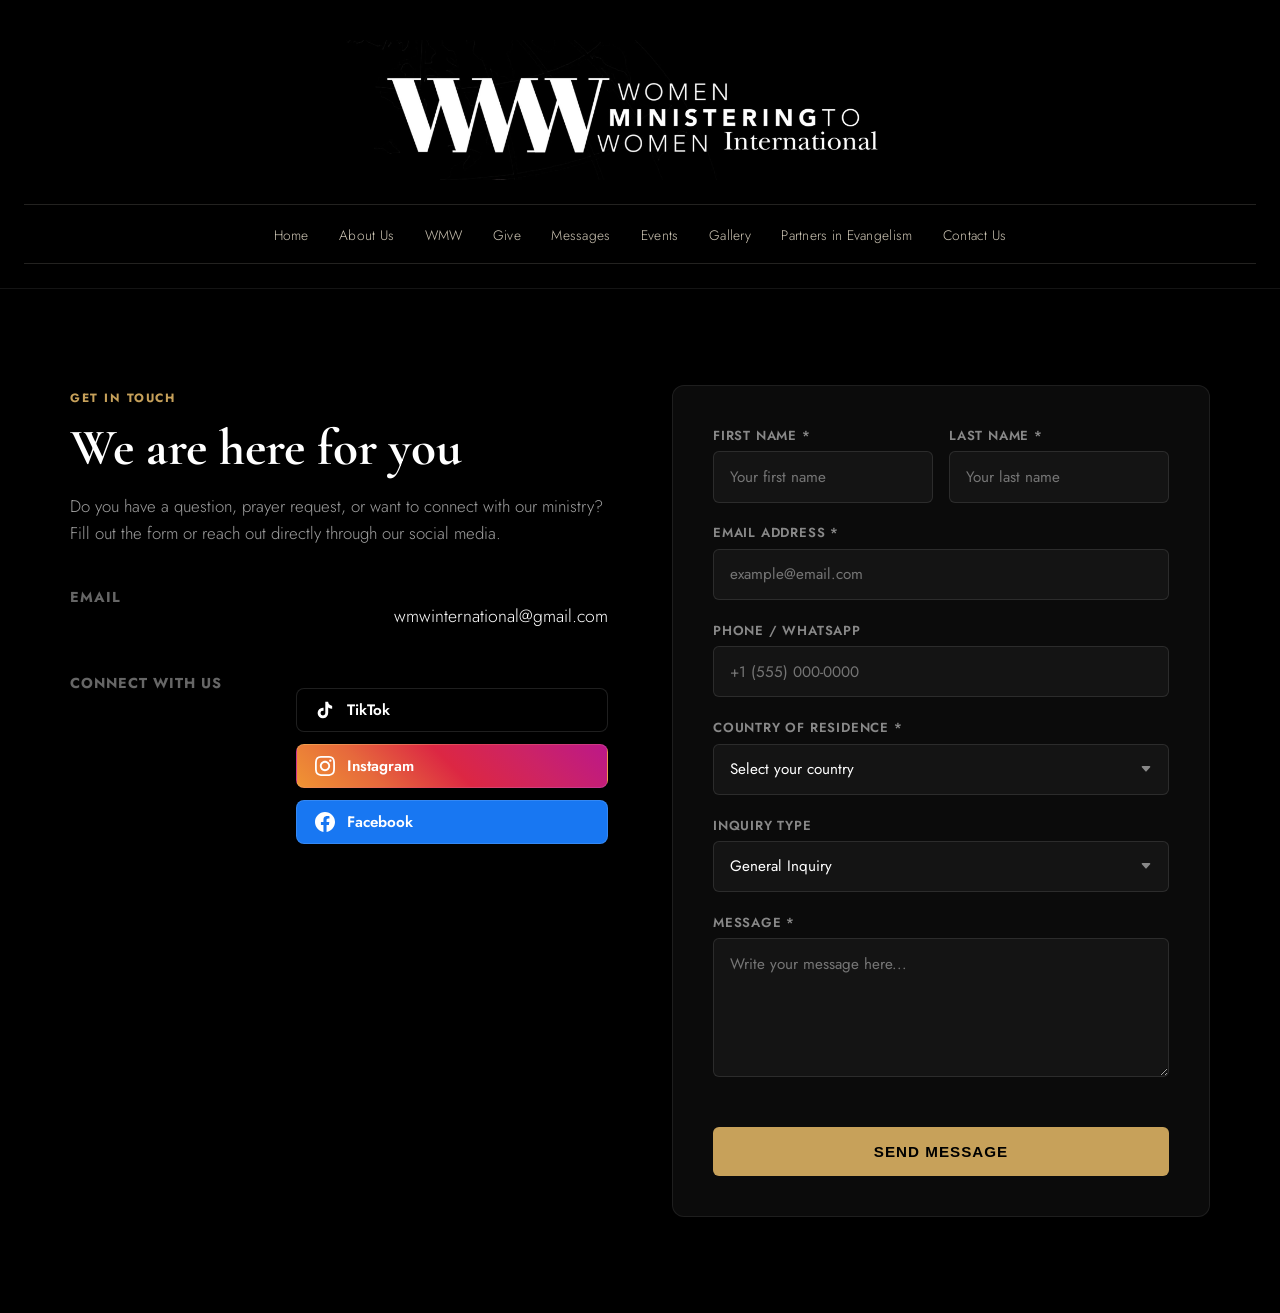
<file: contact.html>
<!DOCTYPE html>
<html lang="en">
<head>
  <meta charset="UTF-8">
  <meta name="viewport" content="width=device-width, initial-scale=1.0">
  <title>Women Ministering to Women International</title>

  <link rel="preconnect" href="https://fonts.googleapis.com">
  <link rel="preconnect" href="https://fonts.gstatic.com" crossorigin>
  <link href="https://fonts.googleapis.com/css2?family=Archivo:wght@600;700;800&family=Cormorant+Garamond:ital,wght@0,400;0,600;1,400&family=Jost:wght@300;400;500;600&display=swap" rel="stylesheet">

  <link rel="stylesheet" href="style.css">
  
</head>

<body>

  <!-- HEADER FIJO STICKY -->
  <header class="site-header northside-header">
    <a href="index.html" class="brand">
      <img src="imagenes/logo-wmw-1-scaled.jpg" alt="WMW International Logo">
    </a>

    <nav class="site-nav-bar">
      <ul class="site-nav-list">
        <li><a href="index.html">Home</a></li>
        <li><a href="about.html">About Us</a></li>
        <li><a href="wmw.html">WMW</a></li>
        <li><a href="give.html">Give</a></li>
        <li><a href="messages.html">Messages</a></li>
        <li><a href="events.html">Events</a></li>
        <li><a href="gallery.html">Gallery</a></li>
        <li><a href="membership.html">Partners in Evangelism</a></li>
        <li><a href="contact.html" class="active">Contact Us</a></li>
      </ul>
    </nav>
  </header>


  <!-- SECCIÓN PRINCIPAL DE CONTACTO -->
  <section class="rc-contact-section">
    <div class="rc-container">

      <!-- LEFT COLUMN: INFO & SOCIAL MEDIA -->
      <div class="rc-contact-info scroll-reveal">
        <span class="rc-tag">Get in Touch</span>
        <h1>We are here for you</h1>
        <p class="rc-lead">Do you have a question, prayer request, or want to connect with our ministry? Fill out the form or reach out directly through our social media.</p>

        <div class="rc-info-blocks">
          <div class="rc-info-item">
            <h4>Email</h4>
            <p><a href="mailto:wmwinternational@gmail.com">wmwinternational@gmail.com</a></p>
          </div>

          <div class="rc-info-item">
            <h4>Connect with Us</h4>
            <!-- TIKTOK, INSTAGRAM AND FACEBOOK LINKS -->
            <div class="rc-social-links">
              <!-- TikTok -->
              <a href="https://www.tiktok.com/@jessmarquezwmw" target="_blank" rel="noopener" class="rc-social-btn tiktok">
                <svg viewBox="0 0 24 24" fill="currentColor">
                  <path d="M19.589 6.686a4.793 4.793 0 0 1-3.77-4.245V2h-3.445v13.672a2.896 2.896 0 0 1-2.883 2.883 2.89 2.89 0 0 1-2.89-2.883 2.89 2.89 0 0 1 2.89-2.883c.277 0 .54.043.791.118v-3.52a6.38 6.38 0 0 0-.791-.05 6.336 6.336 0 0 0-6.337 6.335 6.336 6.336 0 0 0 6.337 6.338 6.336 6.336 0 0 0 6.336-6.338V9.014a8.18 8.18 0 0 0 4.762 1.515V7.085a4.813 4.813 0 0 1-1.001-.399Z"/>
                </svg>
                <span>TikTok</span>
              </a>

              <!-- Instagram -->
              <a href="https://www.instagram.com/jessmarquez?stkn=MnUyMmh2YmJicHJi" target="_blank" rel="noopener" class="rc-social-btn instagram">
                <svg viewBox="0 0 24 24" fill="currentColor"><path d="M12 2.163c3.204 0 3.584.012 4.85.07 3.252.148 4.771 1.691 4.919 4.919.058 1.265.069 1.645.069 4.849 0 3.205-.012 3.584-.069 4.849-.149 3.225-1.664 4.771-4.919 4.919-1.266.058-1.644.07-4.85.07-3.204 0-3.584-.012-4.849-.07-3.26-.149-4.771-1.699-4.919-4.92-.058-1.265-.07-1.644-.07-4.849 0-3.204.013-3.583.07-4.849.149-3.227 1.664-4.771 4.919-4.919 1.266-.057 1.645-.069 4.849-.069zm0-2.163c-3.259 0-3.667.014-4.947.072-4.358.2-6.78 2.618-6.98 6.98-.059 1.281-.073 1.689-.073 4.948 0 3.259.014 3.668.072 4.948.2 4.358 2.618 6.78 6.98 6.98 1.281.058 1.689.072 4.948.072 3.259 0 3.668-.014 4.948-.072 4.354-.2 6.782-2.618 6.979-6.98.059-1.28.073-1.689.073-4.948 0-3.259-.014-3.667-.072-4.947-.196-4.354-2.617-6.78-6.979-6.98-1.281-.059-1.69-.073-4.949-.073zm0 5.838c-3.403 0-6.162 2.759-6.162 6.162s2.759 6.163 6.162 6.163 6.162-2.759 6.162-6.163c0-3.403-2.759-6.162-6.162-6.162zm0 10.162c-2.209 0-4-1.79-4-4 0-2.209 1.791-4 4-4s4 1.791 4 4c0 2.21-1.791 4-4 4zm6.406-11.845c-.796 0-1.441.645-1.441 1.44s.645 1.44 1.441 1.44c.795 0 1.439-.645 1.439-1.44s-.644-1.44-1.439-1.44z"/></svg>
                <span>Instagram</span>
              </a>

              <!-- Facebook -->
              <a href="https://www.facebook.com/share/1ByRN2gdrU/" target="_blank" rel="noopener" class="rc-social-btn facebook">
                <svg viewBox="0 0 24 24" fill="currentColor"><path d="M24 12.073c0-6.627-5.373-12-12-12s-12 5.373-12 12c0 5.99 4.388 10.954 10.125 11.854v-8.385H7.078v-3.47h3.047V9.43c0-3.007 1.792-4.669 4.533-4.669 1.312 0 2.686.235 2.686.235v2.953H15.83c-1.491 0-1.956.925-1.956 1.874v2.25h3.328l-.532 3.47h-2.796v8.385C19.612 23.027 24 18.062 24 12.073z"/></svg>
                <span>Facebook</span>
              </a>
            </div>
          </div>
        </div>
      </div>

      <!-- RIGHT COLUMN: CONTACT FORM -->
      <div class="rc-contact-card scroll-reveal">
        <form id="contactForm" class="rc-form" action="https://api.web3forms.com/submit" method="POST">
          <!-- Llave pública de Web3Forms -->
          <input type="hidden" name="access_key" value="33609a4e-ef2a-452f-8808-2d4b0bb93799">
          <input type="hidden" name="subject" value="New message from WMW International website">
          <input type="hidden" name="from_name" value="WMW International Website">

          <!-- Prevenir SPAM con un campo de trampa invisible para bots -->
          <input type="checkbox" name="botcheck" class="hidden" style="display:none;">

          <div class="rc-form-group-row">
            <div class="rc-form-group">
              <label for="firstName">First Name *</label>
              <input type="text" id="firstName" name="firstName" required maxlength="50" autocomplete="given-name" placeholder="Your first name">
            </div>

            <div class="rc-form-group">
              <label for="lastName">Last Name *</label>
              <input type="text" id="lastName" name="lastName" required maxlength="50" autocomplete="family-name" placeholder="Your last name">
            </div>
          </div>

          <div class="rc-form-group">
            <label for="email">Email Address *</label>
            <input type="email" id="email" name="email" required maxlength="100" autocomplete="email" placeholder="example@email.com">
          </div>

          <div class="rc-form-group">
            <label for="phone">Phone / WhatsApp</label>
            <input type="tel" id="phone" name="phone" maxlength="30" autocomplete="tel" placeholder="+1 (555) 000-0000">
          </div>

          <div class="rc-form-group">
            <label for="country">Country of Residence *</label>
            <select id="country" name="country" required>
              <option value="" disabled selected>Select your country</option>
              <option value="United States">United States</option>
              <option value="Mexico">Mexico</option>
              <option value="Colombia">Colombia</option>
              <option value="Guatemala">Guatemala</option>
              <option value="Argentina">Argentina</option>
              <option value="Spain">Spain</option>
              <option value="Venezuela">Venezuela</option>
              <option value="Peru">Peru</option>
              <option value="Chile">Chile</option>
              <option value="Ecuador">Ecuador</option>
              <option value="Other">Other Country</option>
            </select>
          </div>

          <div class="rc-form-group">
            <label for="inquiry_type">Inquiry Type</label>
            <select id="inquiry_type" name="inquiry_type">
              <option value="General Inquiry">General Inquiry</option>
              <option value="Prayer Request">Prayer Request</option>
              <option value="Partnership / Donations">Partnership / Donations</option>
              <option value="Volunteering">Volunteering</option>
            </select>
          </div>

          <div class="rc-form-group">
            <label for="message">Message *</label>
            <textarea id="message" name="message" rows="5" required maxlength="2000" placeholder="Write your message here..."></textarea>
          </div>

          <!-- Captcha de Web3Forms (hCaptcha) -->
          <div class="h-captcha" data-captcha="true"></div>

          <button type="submit" class="rc-submit-btn">Send Message</button>
        </form>
      </div>
    </div>
  </section>

  <!-- Script de Web3Forms para el captcha -->
  <script src="https://web3forms.com/client/script.js" async defer></script>

  <script>
    /* SMOOTH SCROLL REVEAL ANIMATION */
    document.addEventListener("DOMContentLoaded", function () {
      const reveals = document.querySelectorAll(".scroll-reveal");

      const observer = new IntersectionObserver((entries) => {
        entries.forEach((entry) => {
          if (entry.isIntersecting) {
            entry.target.classList.add("is-visible");
          }
        });
      }, {
        threshold: 0.1
      });

      reveals.forEach((el) => observer.observe(el));
    });

    /* VALIDAR QUE EL CAPTCHA ESTÉ RESUELTO ANTES DE ENVIAR */
    document.addEventListener("DOMContentLoaded", function () {
      const contactForm = document.getElementById("contactForm");
      if (!contactForm) return;

      contactForm.addEventListener("submit", function (e) {
        const field = contactForm.querySelector("textarea[name=h-captcha-response]");
        if (!field || !field.value) {
          e.preventDefault();
          alert("Please complete the captcha.");
        }
      });
    });
  </script>
</body>
</html>
</file>
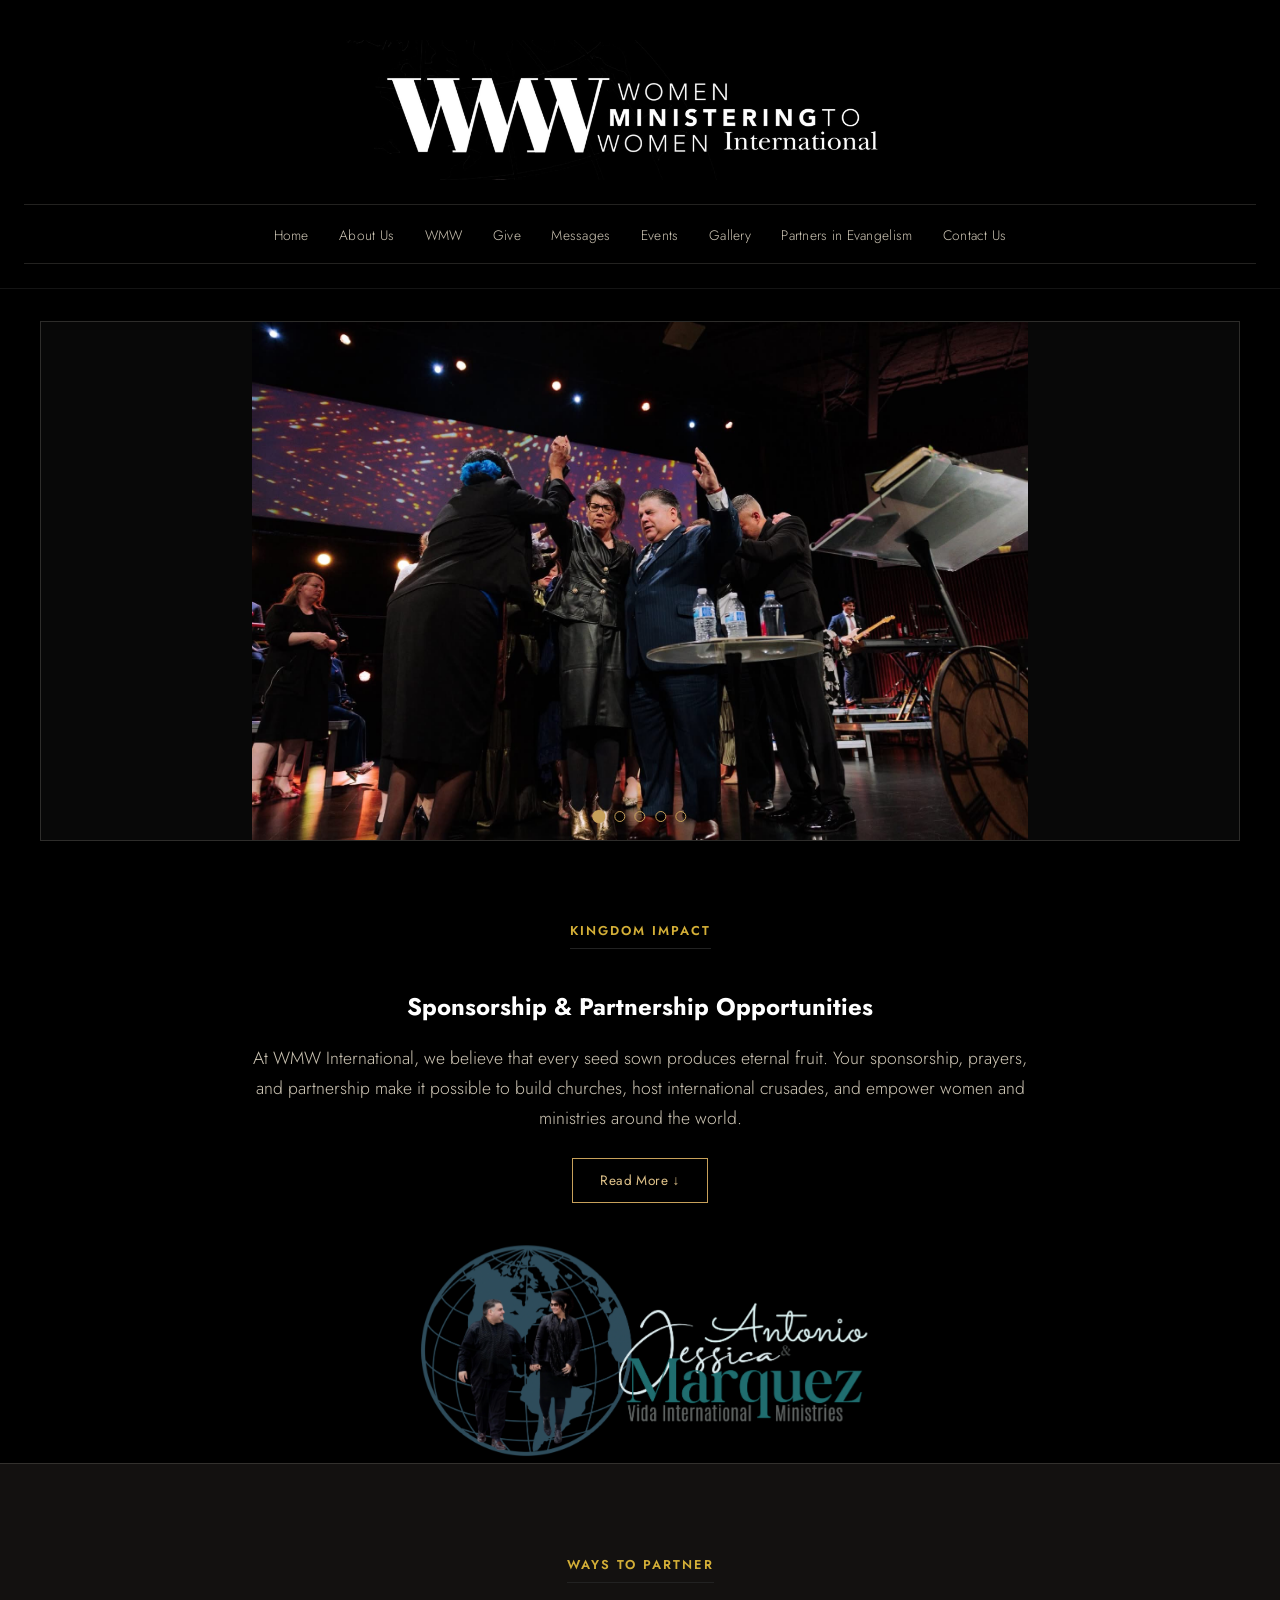
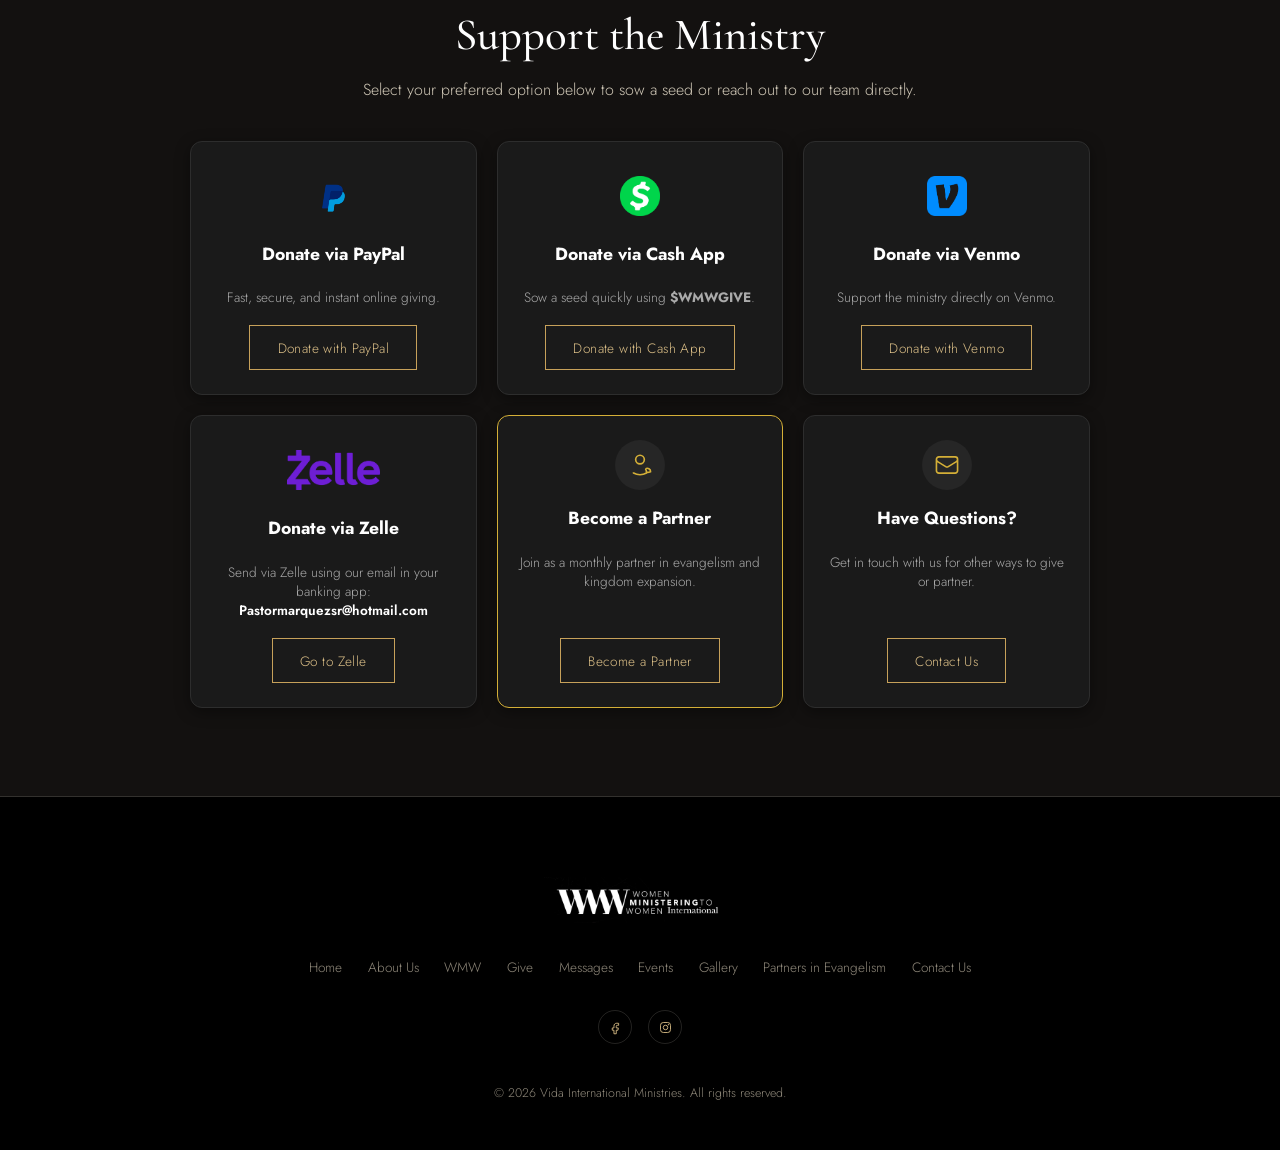
<file: give.html>
<!DOCTYPE html>
<html lang="en">
<head>
  <meta charset="UTF-8">
  <meta name="viewport" content="width=device-width, initial-scale=1.0">
  <title>Women Ministering to Women International</title>

  <link rel="preconnect" href="https://fonts.googleapis.com">
  <link rel="preconnect" href="https://fonts.gstatic.com" crossorigin>
  <link href="https://fonts.googleapis.com/css2?family=Archivo:wght@600;700;800&family=Cormorant+Garamond:ital,wght@0,400;0,500;0,600;1,400&family=Jost:wght@300;400;500;600&display=swap" rel="stylesheet">

  <link rel="stylesheet" href="style.css">
</head>

<body>

  <!-- Header -->
  <header class="site-header">
    <a href="index.html" class="brand">
      <img src="imagenes/logo-wmw-1-scaled.jpg" alt="WWW — Women Ministering to Women International">
    </a>

    <nav class="site-nav-bar">
      <ul class="site-nav-list">
        <li><a href="index.html">Home</a></li>
        <li><a href="about.html">About Us</a></li>
        <li><a href="wmw.html">WMW</a></li>
        <li><a href="give.html">Give</a></li>
        <li><a href="messages.html">Messages</a></li>
        <li><a href="events.html">Events</a></li>
        <li><a href="gallery.html">Gallery</a></li>
        <li><a href="membership.html">Partners in Evangelism</a></li>
        <li><a href="contact.html">Contact Us</a></li>
      </ul>
    </nav>
  </header>

  <!-- 1. SLIDER DE FOTOGRAFÍAS -->
  <section class="partner-hero-slider" id="partnerSlider">
    <div class="slider-track">
      <div class="partner-slide is-active">
        <img src="/imagenes/carrusel3.JPG" alt="Partner Slide 1">
      </div>
      <div class="partner-slide">
        <img src="/imagenes/hermanas.jpeg" alt="Partner Slide 2">
      </div>
      <div class="partner-slide">
        <img src="/imagenes/carrusel1.jpeg" alt="Partner Slide 3">
      </div>
      <div class="partner-slide">
        <img src="/imagenes/IMG_7030.JPG" alt="Partner Slide 4">
      </div>
      <div class="partner-slide">
        <img src="/imagenes/IMG_7044.JPG" alt="Partner Slide 5">
      </div>
    </div>
    <div class="partner-slider-dots"></div>
  </section>

  <!-- 2. CONTENIDO E INFORMACIÓN -->
  <section class="partner-content-section reveal">
    <div class="partner-text-container">
      <span class="section-tag">Kingdom Impact</span>
      <h2>Sponsorship &amp; Partnership Opportunities</h2>

      <p class="intro-paragraph">
        At WMW International, we believe that every seed sown produces eternal fruit. Your sponsorship, prayers, and partnership make it possible to build churches, host international crusades, and empower women and ministries around the world.
      </p>

      <button type="button" class="btn btn-gold btn-readmore" onclick="toggleReadMore(this)">
        Read More ↓
      </button>

      <div class="readmore-content" id="morePartnerText">
        <div class="info-block">
          <h3>Become a Sponsor of the WMW Conference</h3>
          <p>Join hands with us as we gather women from every walk of life for the annual WMW International Conference—a time of teaching, impartation, worship, and revival.</p>
          <p>Your sponsorship helps us:</p>
          <ul>
            <li>Provide conference materials, scholarships, and resources for attendees.</li>
            <li>Support women in ministry who are being trained and equipped for leadership.</li>
            <li>Expand our reach through global streaming and media production.</li>
          </ul>
          <p><em>Every contribution makes a Kingdom impact.</em></p>
        </div>

        <div class="info-block">
          <h3>Help Build Churches Around the World</h3>
          <p>WMW International is in the business of building churches! Through our partnerships and missions initiatives, we are helping to establish churches, prayer centers, and ministry hubs in communities that are hungry for the Gospel.</p>
          <p>You can sponsor a church directly, give a general donation, or contribute to building materials, outreach programs, and ministry development.</p>
          <p><em>Your giving helps turn vision into reality—creating places where lives are changed and communities are transformed.</em></p>
        </div>

        <div class="info-block">
          <h3>✈️ Sponsor an International Crusade</h3>
          <p>As the world grows darker, we are committed to bringing the light of Jesus Christ into the deepest corners and forgotten places of the earth. Your sponsorship fuels our international crusades, which bring healing, deliverance, and salvation to nations across the globe.</p>
          <p>Every dollar given goes toward travel and logistics for ministry teams, crusade setup and outreach materials, local partnerships and follow-up discipleship efforts. No gift is too small—every amount helps us reach one more soul.</p>
        </div>

        <div class="info-block">
          <h3>Become a Monthly Partner</h3>
          <p>When you become a Monthly Ministry Partner, you join a family of believers committed to spreading revival and restoration worldwide. Your monthly partnership—through prayer and financial support—extends the reach of the Kingdom by funding Conferences, MasterClasses, Global Crusades, Church Plants, and Media Outreach.</p>
          <p>We thank you in advance for standing with us—your consistency fuels our ability to do what God has called us to do.</p>
        </div>

        <blockquote class="partner-scripture">
          “For God is not unjust to forget your work and labor of love which you have shown toward His name…”
          <cite>— Hebrews 6:10, NKJV</cite>
        </blockquote>
      </div>

      <div class="partner-couple-header">
        <img src="/imagenes/esposos2-2.jpg" alt="Pastors & Founders" class="couple-img">
      </div>

    </div>
  </section>

  <!-- 3. OPCIONES DE DONACIÓN / PAYPAL Y CONTACTO -->
  <section class="giving-methods-section reveal">
  <div class="giving-methods-container">
    <span class="section-tag">Ways to Partner</span>
    <h2>Support the Ministry</h2>
    <p>Select your preferred option below to sow a seed or reach out to our team directly.</p>

    <div class="payment-methods-grid">

       <!-- Tarjeta PayPal: lleva al formulario de donación -->
      <div class="payment-card">
        <div class="payment-logo-container">
          <img src="imagenes/paypal.png" alt="PayPal Logo" class="payment-logo-img">
        </div>
        <h4>Donate via PayPal</h4>
        <p>Fast, secure, and instant online giving.</p>
        <a href="membership.html#donate" class="btn btn-gold">Donate with PayPal</a>
      </div>
      <!-- Tarjeta Cash App -->
      <div class="payment-card">
        <div class="payment-logo-container">
          <img src="/imagenes/cashlogo.png" alt="Cash App Logo" class="payment-logo-img">
        </div>
        <h4>Donate via Cash App</h4>
        <p>Sow a seed quickly using <strong>$WMWGIVE</strong>.</p>
        <a href="https://cash.app/$WMWGIVE?qr=1" target="_blank" rel="noopener" class="btn btn-gold">Donate with Cash App</a>
      </div>

      <!-- Tarjeta Venmo -->
      <div class="payment-card">
        <div class="payment-logo-container">
          <img src="imagenes/venmo.png" alt="Venmo Logo" class="payment-logo-img">
        </div>
        <h4>Donate via Venmo</h4>
        <p>Support the ministry directly on Venmo.</p>
        <a href="https://www.paypal.com/qrcodes/venmocs/d0e5bb5c-4e0a-45ef-ad5e-53358ffef22c" target="_blank" rel="noopener" class="btn btn-gold">Donate with Venmo</a>
      </div>

      <!-- Tarjeta Zelle -->
      <div class="payment-card">
        <div class="payment-logo-container">
          <img src="imagenes/zelle-logo.png" alt="Zelle Logo" class="payment-logo-img">
        </div>
        <h4>Donate via Zelle</h4>
        <p>Send via Zelle using our email in your banking app:<br><strong class="zelle-email">Pastormarquezsr@hotmail.com</strong></p>
        <a href="https://www.zelle.com/get-started" target="_blank" rel="noopener noreferrer" class="btn btn-gold">Go to Zelle</a>
      </div>

      <!-- Tarjeta Become a Partner -->
      <div class="payment-card" style="border-color: #d4af37;">
        <div class="payment-logo-container icon-box">
          <svg viewBox="0 0 24 24" fill="none" stroke="currentColor" stroke-width="1.5" class="contact-icon">
            <path d="M18 18.72a9.094 9.094 0 003.741-.479 3 3 0 00-4.682-2.72m.94 3.198l.001.031c0 .225-.012.447-.037.666A11.944 11.944 0 0112 21c-2.17 0-4.207-.576-5.963-1.584A6.062 6.062 0 016 18.719m12 0a5.971 5.971 0 00-.941-3.197M12 11a4 4 0 100-8 4 4 0 000 8z" />
          </svg>
        </div>
        <h4>Become a Partner</h4>
        <p>Join as a monthly partner in evangelism and kingdom expansion.</p>
        <a href="membership.html" class="btn btn-gold">Become a Partner</a>
      </div>

      <!-- Tarjeta Contact Us -->
      <div class="payment-card">
        <div class="payment-logo-container icon-box">
          <svg viewBox="0 0 24 24" fill="none" stroke="currentColor" stroke-width="1.5" class="contact-icon">
            <path d="M21.75 6.75v10.5a2.25 2.25 0 01-2.25 2.25h-15a2.25 2.25 0 01-2.25-2.25V6.75m19.5 0A2.25 2.25 0 0019.5 4.5h-15a2.25 2.25 0 00-2.25 2.25m19.5 0v.243a2.25 2.25 0 01-1.07 1.916l-7.5 4.615a2.25 2.25 0 01-2.36 0L3.32 8.91a2.25 2.25 0 01-1.07-1.916V6.75" />
          </svg>
        </div>
        <h4>Have Questions?</h4>
        <p>Get in touch with us for other ways to give or partner.</p>
        <a href="contact.html" class="btn btn-gold">Contact Us</a>
      </div>

    </div>
  </div>
</section>

  <!-- Footer -->
  <footer class="site-footer">
    <a href="index.html" class="brand brand-footer">
      <img src="imagenes/logo-wmw-1-scaled.jpg" alt="WWW — Women Ministering to Women International">
    </a>

    <ul class="footer-nav">
      <li><a href="index.html">Home</a></li>
      <li><a href="about.html">About Us</a></li>
      <li><a href="wmw.html">WMW</a></li>
      <li><a href="give.html">Give</a></li>
       <li><a href="messages.html">Messages</a></li>
      <li><a href="events.html">Events</a></li>
      <li><a href="gallery.html">Gallery</a></li>
      <li><a href="membership.html">Partners in Evangelism</a></li>
      <li><a href="contact.html">Contact Us</a></li>
    </ul>

    <div class="social-row">
      <a href="https://www.facebook.com/share/1ByRN2gdrU/" target="_blank" rel="noopener" aria-label="Facebook">
        <svg viewBox="0 0 24 24" fill="none" stroke="currentColor" stroke-width="1.4">
          <path d="M15 8.5h2V5.3c-.3 0-1.5-.15-2.9-.15-2.9 0-4.6 1.7-4.6 4.8V12.7H6.8v3.6h2.7V22h3.7v-5.7h2.8l.45-3.6h-3.25V10.3c0-1 .3-1.8 1.6-1.8Z"/>
        </svg>
      </a>

      <a href="https://www.instagram.com/jessmarquez?stkn=MnUyMmh2YmJicHJi" target="_blank" rel="noopener" aria-label="Instagram">
        <svg viewBox="0 0 24 24" fill="none" stroke="currentColor" stroke-width="1.4">
          <rect x="4" y="4" width="16" height="16" rx="4.5"/>
          <circle cx="12" cy="12" r="3.6"/>
          <circle cx="16.6" cy="7.4" r="0.9" fill="currentColor" stroke="none"/>
        </svg>
      </a>
    </div>

    <p class="footer-copy">
      &copy; 2026 Vida International Ministries. All rights reserved.
    </p>
  </footer>

  <script src="script.js"></script>

  <script>
    function toggleReadMore(button) {
      var content = document.getElementById('morePartnerText');
      if (content.classList.contains('is-expanded')) {
        content.classList.remove('is-expanded');
        button.textContent = 'Read More ↓';
      } else {
        content.classList.add('is-expanded');
        button.textContent = 'Read Less ↑';
      }
    }

    document.addEventListener('DOMContentLoaded', function () {
      var slider = document.getElementById('partnerSlider');
      if (slider) {
        var slides = slider.querySelectorAll('.partner-slide');
        var dotsWrap = slider.querySelector('.partner-slider-dots');
        var current = 0;

        slides.forEach(function (slide, i) {
          var dot = document.createElement('button');
          dot.type = 'button';
          if (i === 0) dot.classList.add('is-active');
          dot.addEventListener('click', function () {
            goTo(i);
          });
          dotsWrap.appendChild(dot);
        });

        var dots = dotsWrap.querySelectorAll('button');

        function goTo(index) {
          slides[current].classList.remove('is-active');
          dots[current].classList.remove('is-active');
          current = index;
          slides[current].classList.add('is-active');
          dots[current].classList.add('is-active');
        }

        setInterval(function () {
          goTo((current + 1) % slides.length);
        }, 5000);
      }
    });
  </script>

</body>
</html>
</file>
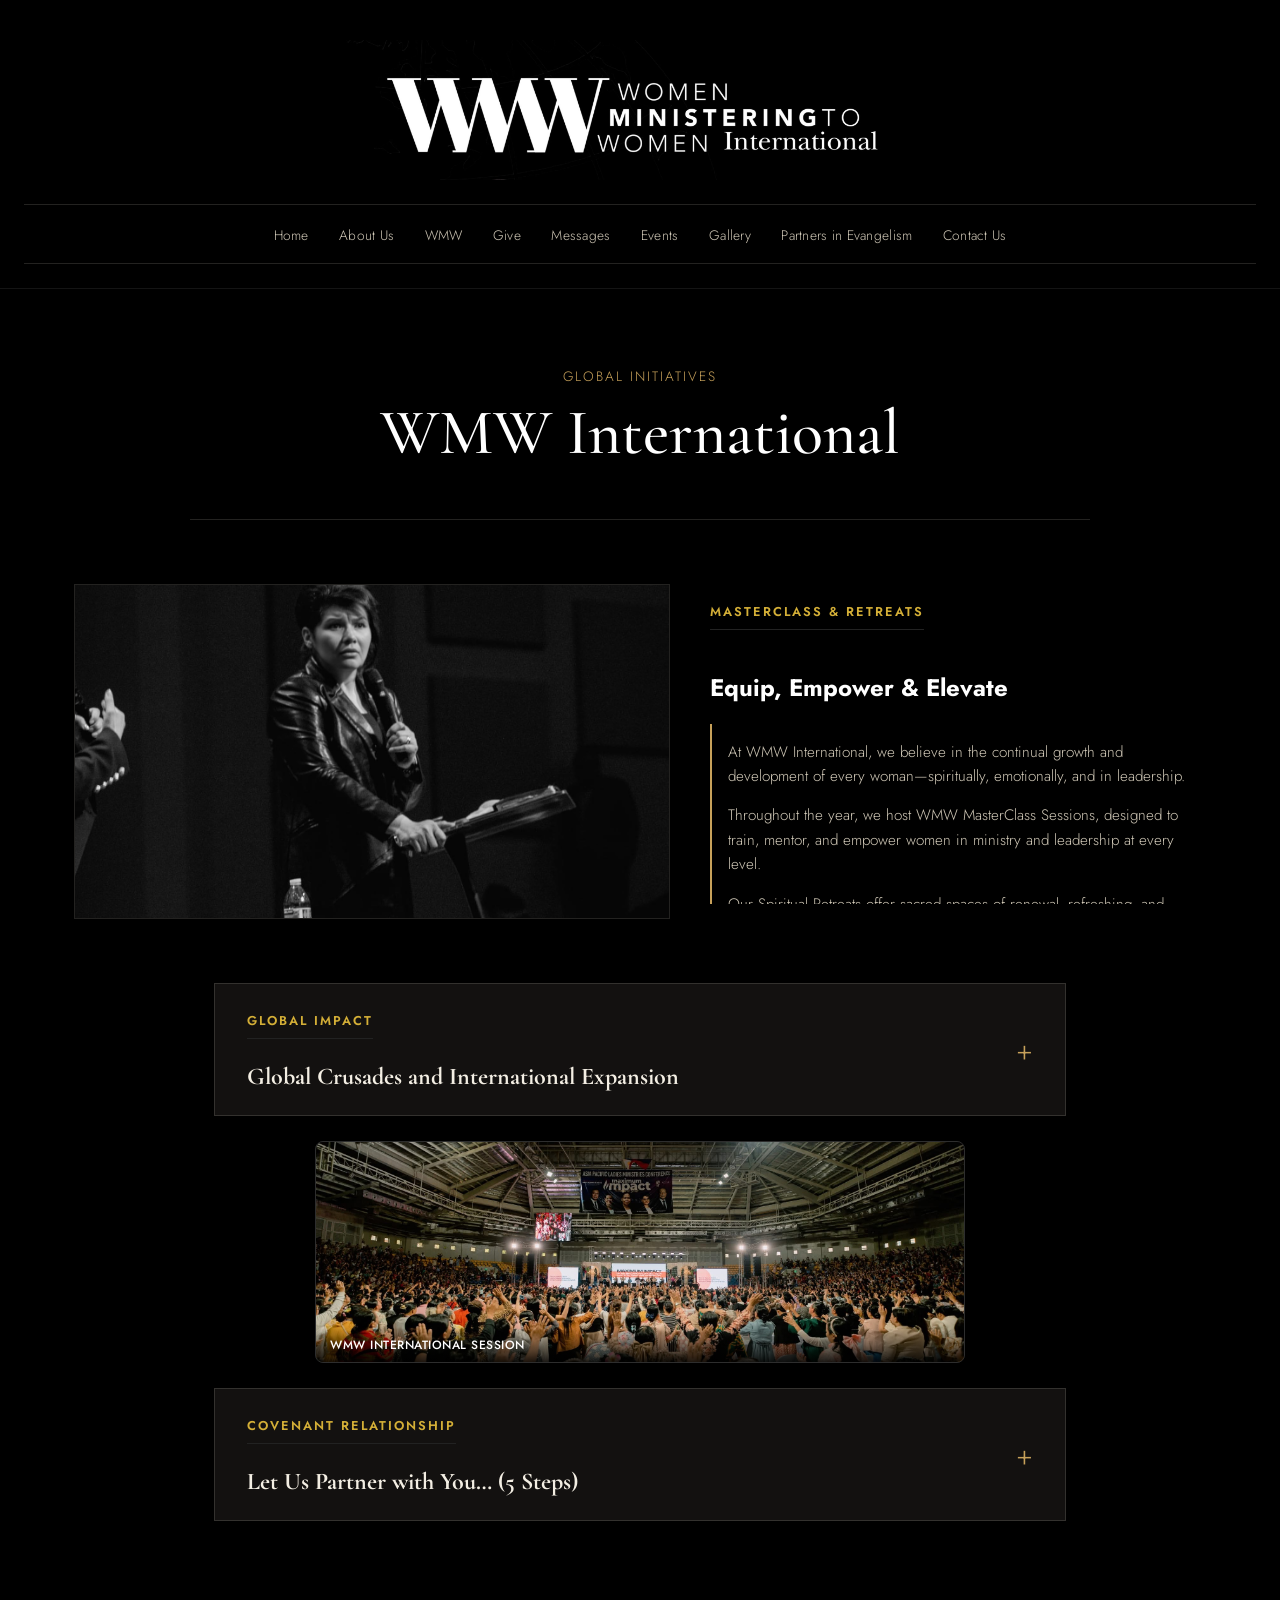
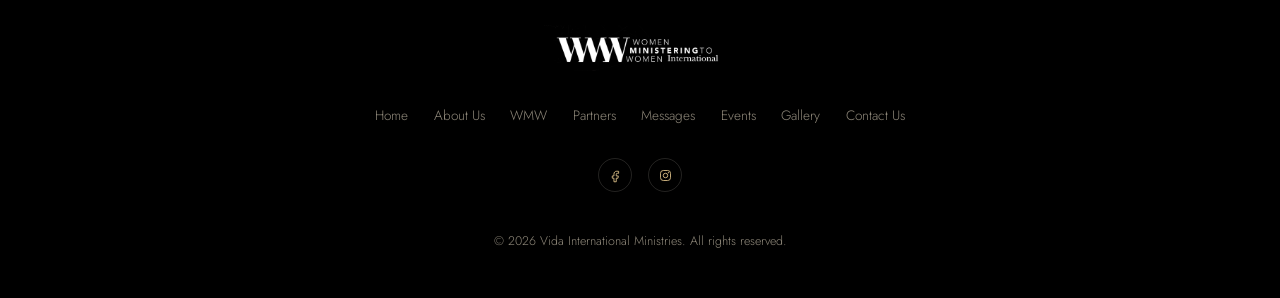
<file: wmw.html>
<!DOCTYPE html>
<html lang="en">
<head>
  <meta charset="UTF-8">
  <meta name="viewport" content="width=device-width, initial-scale=1.0">
  <title>WMW International </title>

  <link rel="preconnect" href="https://fonts.googleapis.com">
  <link rel="preconnect" href="https://fonts.gstatic.com" crossorigin>
  <link href="https://fonts.googleapis.com/css2?family=Archivo:wght@600;700;800&family=Cormorant+Garamond:ital,wght@0,400;0,500;0,600;1,400&family=Jost:wght@300;400;500;600&display=swap" rel="stylesheet">

  <link rel="stylesheet" href="style.css">
</head>

<body>

  <!-- Header -->
  <header class="site-header">
    <a href="index.html" class="brand">
      <img src="imagenes/logo-wmw-1-scaled.jpg" alt="WWW — Women Ministering to Women International">
    </a>

    <nav class="site-nav-bar">
      <ul class="site-nav-list">
        <li><a href="index.html">Home</a></li>
        <li><a href="about.html">About Us</a></li>
        <li><a href="wmw.html">WMW</a></li>
        <li><a href="give.html">Give</a></li>
        <li><a href="messages.html">Messages</a></li>
        <li><a href="events.html">Events</a></li>
        <li><a href="gallery.html">Gallery</a></li>
        <li><a href="membership.html">Partners in Evangelism</a></li>
        <li><a href="contact.html">Contact Us</a></li>
      </ul>

      
    </nav>
  </header>

  <!-- Hero Principal -->
  <section class="page-banner">
    <span class="banner-subtitle">Global Initiatives</span>
    <h1>WMW International</h1>
  </section>

  <!-- BLOQUE 1: Video + Caja con Scroll Pequeña -->
  <section class="wmw-clean-block reveal">
    <div class="clean-grid">
      
      <!-- Video prominent a la izquierda -->
      <div class="media-holder">
        <video autoplay muted loop playsinline poster="imagenes/liderazgo.jpeg">
          <source src="/videos/WMW Promo The Time is Now 2025.mp4" type="video/mp4">
        </video>
      </div>

      <!-- Texto con caja de Scroll limitada -->
      <div class="text-holder">
        <span class="section-tag">MasterClass &amp; Retreats</span>
        <h2>Equip, Empower &amp; Elevate</h2>
        
        <div class="mini-scroll-box">
          <p>At WMW International, we believe in the continual growth and development of every woman—spiritually, emotionally, and in leadership.</p>
          <p>Throughout the year, we host WMW MasterClass Sessions, designed to train, mentor, and empower women in ministry and leadership at every level.</p>
          <p>Our Spiritual Retreats offer sacred spaces of renewal, refreshing, and restoration—times to step away from the noise, draw near to God, and receive divine clarity for the next season.</p>
          <p>Be on the lookout for our upcoming MasterClass Sessions, Cohorts, and Retreats—each one uniquely designed to equip, empower, and elevate women for Kingdom impact.</p>
        </div>
      </div>

    </div>
  </section>

  <!-- BLOQUE 2: Desplegable Read More para Crusades & Expansion -->
  <section class="wmw-accordion-section reveal">
    <div class="accordion-item">
      <div class="accordion-header" onclick="toggleAccordion(this)">
        <div>
          <span class="section-tag">Global Impact</span>
          <h3>Global Crusades and International Expansion</h3>
        </div>
        <span class="accordion-icon">+</span>
      </div>

      <div class="accordion-content">
        <p>WMW International is a movement on the move—taking the message of restoration, renewal, and empowerment across the nations.</p>
        <p>We are currently preparing WMW Crusades that will carry the fire of revival, unity, and transformation to women around the world.</p>

        <div class="expansion-compact">
          <div class="exp-col">
            <h4>Approved Conferences</h4>
            <ul>
              <li>Pakistan</li>
              <li>Africa</li>
              <li>Hong Kong</li>
              <li>Thailand</li>
              <li>Philippines</li>
              <li>New Zealand</li>
              <li>Mexico City</li>
              <li>and more to come</li>
            </ul>
          </div>
          <div class="exp-col">
            <h4>Partnership Development</h4>
            <ul>
              <li>Hong Kong</li>
              <li>The Philippines</li>
            </ul>
          </div>
        </div>

        <p>Applications and registration details for these international missions will be available soon.</p>
        <p>WMW International continues to expand—raising up global chapters and international cohorts of women who are passionate about advancing the Kingdom of God in their generation.</p>
      </div>
    </div>
  </section>
<!-- WMW Single Photo Showcase -->
<div class="wmw-single-photo-container">
  <div class="wmw-photo-card">
    <div class="wmw-photo-wrapper">
      <img src="/imagenes/conferencia.JPG" alt="WMW Session Photo">
      <div class="photo-overlay">
        <span>WMW International Session</span>
      </div>
    </div>
  </div>
</div>


  <!-- BLOQUE 3: Desplegable Read More para Partnership -->
  <section class="wmw-accordion-section reveal">
    <div class="accordion-item">
      <div class="accordion-header" onclick="toggleAccordion(this)">
        <div>
          <span class="section-tag">Covenant Relationship</span>
          <h3>Let Us Partner with You… (5 Steps)</h3>
        </div>
        <span class="accordion-icon">+</span>
      </div>

      <div class="accordion-content">
        <p>Partnership with WMW International and VIDA International Ministries is more than a connection—it’s a covenant relationship rooted in faith, prayer, and shared Kingdom purpose. Together, we can reach nations, equip women, and release a worldwide harvest of revival.</p>

        <div class="steps-compact-list">
          <div class="step-line">
            <strong>Step 1 — Pray:</strong> Begin by seeking the Lord’s direction regarding partnering with WMW International and/or VIDA International Ministries.
          </div>
          <div class="step-line">
            <strong>Step 2 — Complete Your Form:</strong> Fill out your Partnership Form online or in person at one of our events.
          </div>
          <div class="step-line">
            <strong>Step 3 — Submit &amp; Activate:</strong> Become an official partner immediately with access to exclusive online content and teachings.
          </div>
          <div class="step-line">
            <strong>Step 4 — Receive Welcome Kit:</strong> Get your physical Partner Kit in the mail with resources and personalized information.
          </div>
          <div class="step-line">
            <strong>Step 5 — Harvest &amp; Revival:</strong> Impact nations through Prayer and Giving to fund missions, masterclasses, and global events.
          </div>
        </div>

        <div class="partner-closing-note">
          <h4>Together, We Are Stronger</h4>
          <p>Your prayers, support, and financial partnership make it possible for us to continue the mission to Restore, Renew, and Equip women across the world. Let’s build the Kingdom—one person, one family, one nation at a time.</p>
        </div>
      </div>
    </div>
  </section>

  <!-- Footer -->
  <footer class="site-footer">
    <a href="index.html" class="brand brand-footer">
      <img src="imagenes/logo-wmw-1-scaled.jpg" alt="WWW — Women Ministering to Women International">
    </a>

    <ul class="footer-nav">
      <li><a href="index.html">Home</a></li>
      <li><a href="about.html">About Us</a></li>
      <li><a href="wmw.html">WMW</a></li>
      <li><a href="partners.html">Partners</a></li>
      <li><a href="messages.html">Messages</a></li>
      <li><a href="events.html">Events</a></li>
      <li><a href="gallery.html">Gallery</a></li>
      <li><a href="contact.html">Contact Us</a></li>
    </ul>

    <div class="social-row">
      <a href="https://www.facebook.com/share/1ByRN2gdrU/" target="_blank" rel="noopener" aria-label="Facebook">
        <svg viewBox="0 0 24 24" fill="none" stroke="currentColor" stroke-width="1.4">
          <path d="M15 8.5h2V5.3c-.3 0-1.5-.15-2.9-.15-2.9 0-4.6 1.7-4.6 4.8V12.7H6.8v3.6h2.7V22h3.7v-5.7h2.8l.45-3.6h-3.25V10.3c0-1 .3-1.8 1.6-1.8Z"/>
        </svg>
      </a>

      <a href="https://www.instagram.com/jessmarquez?stkn=MnUyMmh2YmJicHJi" target="_blank" rel="noopener" aria-label="Instagram">
        <svg viewBox="0 0 24 24" fill="none" stroke="currentColor" stroke-width="1.4">
          <rect x="4" y="4" width="16" height="16" rx="4.5"/>
          <circle cx="12" cy="12" r="3.6"/>
          <circle cx="16.6" cy="7.4" r="0.9" fill="currentColor" stroke="none"/>
        </svg>
      </a>
    </div>

    <p class="footer-copy">
      &copy; 2026 Vida International Ministries. All rights reserved.
    </p>
  </footer>

  <script src="script.js"></script>
  <script>
    function toggleAccordion(header) {
      var item = header.parentElement;
      item.classList.toggle('is-open');
    }
  </script>
</body>
</html>
</file>
<file: style.css>
/* ===========================================================
   Vida International Ministries — style.css
   Palette: warm near-black bg, ivory ink, muted gold accent
   Type: Cormorant Garamond (display) + Jost (sans)
   =========================================================== */

:root{
  --bg:        #000000;
  --bg-soft:   #131110;
  --ink:       #f3eee3;
  --ink-dim:   #cfc7b6;
  --ink-faint: #8f887a;
  --gold:      #c7a15a;
  --gold-soft: #ddc088;
  --gold-deep: #8c6f35;
  --line:      rgba(243,238,227,0.14);

  --serif: 'Cormorant Garamond', Georgia, serif;
  --sans:  'Jost', 'Helvetica Neue', Arial, sans-serif;
  --display: 'Archivo', 'Helvetica Neue', Arial, sans-serif;

  --wrap: 1180px;
}


*, *::before, *::after{
  box-sizing: border-box;
}


html{
  scroll-behavior: smooth;
}


body{
  margin: 0;
  background: var(--bg);
  color: var(--ink);
  font-family: var(--sans);
  font-weight: 300;
  -webkit-font-smoothing: antialiased;
}


img{
  max-width: 100%;
  display: block;
}


a{
  color: inherit;
  text-decoration: none;
}


:focus-visible{
  outline: 1px solid var(--gold);
  outline-offset: 3px;
}


/* ---------- Reduced motion ---------- */

@media (prefers-reduced-motion: reduce){

  *:not(.hero-kinetic-line .w){
    animation-duration: 0.01ms !important;
    animation-iteration-count: 1 !important;
    transition-duration: 0.01ms !important;
  }

  html{
    scroll-behavior: auto;
  }

}


/* ---------- Buttons ---------- */

.btn{
  display: inline-block;
  padding: 0.85em 2em;
  font-family: var(--sans);
  font-size: 0.85rem;
  letter-spacing: 0.03em;
  border: 1px solid var(--gold);
  color: var(--gold-soft);
  background: transparent;
  transition: background 0.35s ease, color 0.35s ease;
}


.btn-gold:hover{
  background: var(--gold);
  color: #17140d;
}


.btn-large{
  padding: 1em 2.6em;
  font-size: 0.95rem;
}


/* ---------- Header ---------- */

/* ---------- Header ---------- */
.site-header {
  background: var(--bg);
  display: flex;
  flex-direction: column; /* Alinea el logo arriba y la nav abajo */
  align-items: center;    /* Centra el logo en el medio */
  padding: 2.5rem 1.5rem 1.5rem;
}

/* Tamaño más grande para el logo */
.brand img {
  height: clamp(80px, 12vw, 140px); /* Aumentado el tamaño (antes era max 78px) */
  width: auto;
  display: block;
}

/* ---------- Nav bar ---------- */
.site-nav-bar {
  width: 100%;
  background: var(--bg);
  border-top: 1px solid var(--line);
  border-bottom: 1px solid var(--line);
  display: flex;
  flex-wrap: wrap;         /* Si la pantalla es pequeña se acomoda bien */
  justify-content: center; /* Centra todo el contenido */
  align-items: center;
  gap: 1.5rem 2.5rem;
  padding: 1.1rem 1.5rem;
  margin-top: 1.5rem;      /* Espacio entre el logo y el menú */
}

.site-nav-list {
  list-style: none;
  margin: 0; 
  padding: 0;
  display: flex;
  flex-wrap: wrap;
  justify-content: center;
  gap: 0.8rem 2rem;
}

.site-nav-list a {
  font-family: var(--sans);
  font-size: 0.88rem;
  letter-spacing: 0.03em;
  color: var(--ink-dim);
  transition: color 0.3s ease;
}

.site-nav-list a:hover { 
  color: var(--gold-soft); 
}

.site-nav-actions {
  display: flex;
  align-items: center;
  gap: 1.4rem;
}

/* ---------- Nav bar ---------- */

.site-nav-bar{
  display: flex;
  align-items: center;
  gap: 1.6rem;
  flex-wrap: wrap;
}


.site-nav-list{
  list-style: none;
  margin: 0;
  padding: 0;
  display: flex;
  flex-wrap: wrap;
  justify-content: center;
  gap: 0.5rem 1.9rem;
}


.site-nav-list a{
  font-family: var(--sans);
  font-size: 0.86rem;
  letter-spacing: 0.02em;
  color: var(--ink-dim);
  transition: color 0.3s ease;
}


.site-nav-list a:hover{
  color: var(--gold-soft);
}


.site-nav-actions{
  display: flex;
  align-items: center;
  gap: 1.4rem;
}


/* ---------- Social icons ---------- */

.social-row{
  display: flex;
  gap: 1rem;
}


.social-row a{
  width: 34px;
  height: 34px;
  border: 1px solid var(--line);
  border-radius: 50%;
  display: flex;
  align-items: center;
  justify-content: center;
  color: var(--gold-soft);
  transition: border-color 0.3s ease, color 0.3s ease;
}


.social-row a:hover{
  border-color: var(--gold);
  color: var(--gold);
}


.social-row svg{
  width: 15px;
  height: 15px;
}


/* ---------- Hero ---------- */

.hero{
  background: var(--bg);
  padding: clamp(1.5rem, 4vw, 2.5rem) clamp(1rem, 4vw, 2rem);
  display: flex;
  justify-content: center;
}


.hero-frame{
  position: relative;
  width: 100%;
  max-width: 860px;
  aspect-ratio: 16 / 9;
  overflow: hidden;
  background: #000;
}


.hero-video{
  position: absolute;
  inset: 0;
  width: 100%;
  height: 100%;
  object-fit: contain;
  background: #000;
}


.hero-shade{
  position: absolute;
  inset: 0;
  background:
    linear-gradient(
      180deg,
      rgba(0,0,0,0.28) 0%,
      rgba(0,0,0,0) 30%,
      rgba(0,0,0,0) 65%,
      rgba(0,0,0,0.5) 100%
    );
  pointer-events: none;
}


.hero-donate{
  position: absolute;
  left: 50%;
  bottom: clamp(1.5rem, 6vw, 3.5rem);
  transform: translateX(-50%);
  z-index: 5;
  background: var(--gold);
  color: #17140d;
  border-color: var(--gold);
  font-weight: 600;
  padding: 0.95em 2.4em;
  box-shadow: 0 6px 30px rgba(0,0,0,0.45);
}


.hero-donate:hover{
  background: var(--gold-soft);
  border-color: var(--gold-soft);
}


/* ---------- Mission ---------- */

.mission{
  max-width: 880px;
  margin: 0 auto;
  padding: clamp(5rem, 12vw, 8rem) 1.5rem;
  text-align: center;
}


.mission p{
  font-family: var(--serif);
  font-weight: 400;
  font-size: clamp(1.6rem, 3.4vw, 2.5rem);
  line-height: 1.35;
  color: var(--ink);
  margin: 0;
}


.mission em{
  font-style: italic;
  color: var(--gold-soft);
}


/* ---------- Pillars ---------- */

.pillars{
  max-width: var(--wrap);
  margin: 0 auto;
  padding: 0 clamp(1.25rem, 4vw, 2rem) clamp(4rem, 8vw, 6rem);
  display: grid;
  grid-template-columns: repeat(3, 1fr);
  gap: clamp(1.5rem, 3vw, 2.5rem);
}


.pillar-image{
  position: relative;
  aspect-ratio: 3 / 4;
  overflow: hidden;
  background: var(--bg-soft);
}


.pillar-image img{
  width: 100%;
  height: 100%;
  object-fit: cover;
  filter: grayscale(0.15) contrast(1.05);
  transition: transform 0.7s ease;
}


.pillar:hover .pillar-image img{
  transform: scale(1.04);
}


.pillar-caption{
  position: absolute;
  left: 0;
  right: 0;
  bottom: 0;
  padding: 2.2rem 1.3rem 1.3rem;
  background:
    linear-gradient(
      180deg,
      rgba(0,0,0,0) 0%,
      rgba(0,0,0,0.75) 65%,
      rgba(0,0,0,0.9) 100%
    );
}


.pillar-caption h3{
  font-family: var(--serif);
  font-weight: 500;
  font-size: 1.4rem;
  margin: 0 0 0.35rem;
  color: var(--ink);
}


.pillar-caption p{
  font-size: 0.88rem;
  line-height: 1.5;
  color: var(--ink-dim);
  margin: 0;
}


/* ===========================================================
   TESTIMONIALS
   =========================================================== */


/* ---------- About sections ---------- */

.about-section{
  max-width: 760px;
  margin: 0 auto;
  padding: clamp(3.5rem, 8vw, 5.5rem) 1.5rem;
}


.about-section-accent{
  background: var(--bg-soft);
  max-width: none;
  border-top: 1px solid var(--line);
  border-bottom: 1px solid var(--line);
}


.about-section-accent > *{
  max-width: 760px;
  margin-left: auto;
  margin-right: auto;
}


.about-eyebrow{
  display: block;
  font-family: var(--sans);
  font-size: 0.78rem;
  letter-spacing: 0.16em;
  text-transform: uppercase;
  color: var(--gold-soft);
  margin-bottom: 1.1rem;
}


.about-section p{
  font-size: 1rem;
  line-height: 1.75;
  color: var(--ink-dim);
  margin: 0 0 1.1rem;
}


.about-section p:last-child{
  margin-bottom: 0;
}


.about-lead{
  font-family: var(--serif);
  font-style: italic;
  font-weight: 500;
  font-size: clamp(1.5rem, 3vw, 2rem) !important;
  line-height: 1.4 !important;
  color: var(--ink) !important;
}


.about-list{
  list-style: none;
  margin: 0 0 1.3rem;
  padding: 0;
}


.about-list li{
  position: relative;
  padding-left: 1.5rem;
  font-size: 1rem;
  line-height: 1.75;
  color: var(--ink-dim);
  margin-bottom: 0.5rem;
}


.about-list li::before{
  content: "—";
  position: absolute;
  left: 0;
  color: var(--gold);
}


/* ---------- Pull quote ---------- */

.pull-quote{
  text-align: center;
  padding: clamp(4rem, 9vw, 6rem) 1.5rem;
  max-width: 700px;
  margin: 0 auto;
}


.pull-quote p{
  font-family: var(--serif);
  font-style: italic;
  font-weight: 500;
  font-size: clamp(2.2rem, 6vw, 3.4rem);
  color: var(--gold-soft);
  margin: 0 0 1rem;
}


.pull-quote span{
  display: block;
  font-size: 0.95rem;
  color: var(--ink-dim);
  max-width: 44ch;
  margin: 0 auto;
}


/* ---------- Core values ---------- */

.values-list{
  list-style: none;
  margin: 0;
  padding: 0;
  display: grid;
  grid-template-columns: repeat(2, 1fr);
  gap: 0.9rem 2.5rem;
}


.values-list li{
  font-size: 1rem;
  line-height: 1.7;
  color: var(--ink-dim);
  border-top: 1px solid var(--line);
  padding-top: 0.8rem;
}


.values-list strong{
  display: block;
  font-family: var(--serif);
  font-style: italic;
  font-weight: 600;
  font-size: 1.15rem;
  color: var(--ink);
  margin-bottom: 0.15rem;
}


/* ---------- Declaration ---------- */

.declaration{
  text-align: center;
  max-width: 700px;
  margin: 0 auto;
  padding: clamp(3rem, 7vw, 5rem) 1.5rem;
}


.declaration-lines{
  font-family: var(--serif);
  font-style: italic;
  font-weight: 500;
  font-size: clamp(1.3rem, 3vw, 1.8rem);
  line-height: 1.55;
  color: var(--ink);
  margin: 0 0 1.6rem;
}


.declaration-lines-small{
  font-size: clamp(1rem, 2vw, 1.2rem);
  color: var(--gold-soft);
  margin-bottom: 0;
}


/* ---------- Bio section ---------- */

.bio-section{
  max-width: 820px;
  margin: 0 auto;
  padding: clamp(3.5rem, 8vw, 5.5rem) 1.5rem;
}


.bio-gallery{
  display: grid;
  grid-template-columns: repeat(3, 1fr);
  gap: 0.9rem;
  margin: 1.6rem 0 3rem;
}


.bio-photo{
  aspect-ratio: 3 / 4;
  overflow: hidden;
  background: var(--bg-soft);
}


.bio-photo img{
  width: 100%;
  height: 100%;
  object-fit: cover;
  filter: grayscale(0.1) contrast(1.05);
}


.bio-subsection{
  margin-bottom: 2.6rem;
}


.bio-subsection:last-child{
  margin-bottom: 0;
}


.bio-subsection h3{
  font-family: var(--serif);
  font-weight: 600;
  font-size: 1.35rem;
  color: var(--gold-soft);
  margin: 0 0 0.9rem;
}


.bio-subsection p{
  font-size: 0.98rem;
  line-height: 1.75;
  color: var(--ink-dim);
  margin: 0 0 1rem;
}


.bio-subsection p:last-child{
  margin-bottom: 0;
}


@media (max-width: 640px){

  .values-list{
    grid-template-columns: 1fr;
  }

  .bio-gallery{
    grid-template-columns: 1fr;
    max-width: 340px;
    margin-left: auto;
    margin-right: auto;
  }

}


/* ---------- Intro split ---------- */

.intro-split{
  max-width: var(--wrap);
  margin: 0 auto;
  padding: clamp(3.5rem, 8vw, 5.5rem) clamp(1.5rem, 4vw, 2rem);
  display: grid;
  grid-template-columns: 1.1fr 0.9fr;
  gap: clamp(2rem, 5vw, 4rem);
  align-items: center;
}


.intro-split-text p{
  font-size: 1rem;
  line-height: 1.75;
  color: var(--ink-dim);
  margin: 0 0 1.1rem;
}


.intro-split-text p:last-child{
  margin-bottom: 0;
}


.intro-split-image{
  aspect-ratio: 4 / 5;
  overflow: hidden;
  background: var(--bg-soft);
}


.intro-split-image img{
  width: 100%;
  height: 100%;
  object-fit: cover;
  filter: grayscale(0.1) contrast(1.05);
}


@media (max-width: 820px){

  .intro-split{
    grid-template-columns: 1fr;
  }

  .intro-split-image{
    order: -1;
    max-width: 420px;
    margin: 0 auto;
  }

}


/* ---------- Vision blocks ---------- */

.vision-blocks{
  max-width: 900px;
  margin: 0 auto;
  padding: clamp(3.5rem, 8vw, 5.5rem) 1.5rem;
}


.vision-blocks-eyebrow{
  text-align: center;
  display: block;
}


.vision-block{
  margin: 2.2rem 0;
  text-align: center;
}


.vision-block-frame{
  aspect-ratio: 16 / 9;
  overflow: hidden;
  background: var(--bg-soft);
  margin-bottom: 1.4rem;
}


.vision-block-frame img{
  width: 100%;
  height: 100%;
  object-fit: cover;
  filter: grayscale(0.1) contrast(1.05);
}


.vision-block h2{
  font-family: var(--serif);
  font-weight: 600;
  font-size: clamp(1.5rem, 3vw, 1.9rem);
  color: var(--ink);
  margin: 0 0 0.6rem;
}


.vision-block p{
  font-size: 1rem;
  line-height: 1.7;
  color: var(--ink-dim);
  max-width: 52ch;
  margin: 0 auto;
}


.vision-block p strong{
  color: var(--gold-soft);
  font-weight: 500;
}


.vision-blocks-close{
  text-align: center;
  font-size: 1rem;
  line-height: 1.75;
  color: var(--ink-dim);
  max-width: 60ch;
  margin: 2.6rem auto 0;
  padding-top: 2rem;
  border-top: 1px solid var(--line);
}


/* ---------- Declaration callout ---------- */

.declaration-callout{
  max-width: 900px;
  margin: 0 auto;
  padding: clamp(2rem, 6vw, 3.5rem) 1.5rem clamp(3.5rem, 8vw, 5.5rem);
}


.declaration-callout-card{
  background: var(--bg-soft);
  border-left: 3px solid var(--gold);
  padding: clamp(2rem, 5vw, 3rem);
  text-align: center;
}


.declaration-callout .about-eyebrow{
  text-align: center;
}


/* ---------- Give ---------- */

.give{
  border-top: 1px solid var(--line);
  border-bottom: 1px solid var(--line);
  text-align: center;
  padding: clamp(4rem, 9vw, 6rem) 1.5rem;
}


.give h2{
  font-family: var(--serif);
  font-style: italic;
  font-weight: 500;
  font-size: clamp(2rem, 5vw, 3rem);
  margin: 0 0 0.6rem;
}


.give p{
  color: var(--ink-dim);
  max-width: 46ch;
  margin: 0 auto 2rem;
  font-size: 0.95rem;
}


/* ---------- Footer ---------- */

.site-footer{
  display: flex;
  flex-direction: column;
  align-items: center;
  gap: 2rem;
  padding: clamp(3.5rem, 8vw, 5rem) 1.5rem 3rem;
  text-align: center;
}


.brand-footer img{
  height: clamp(34px, 5vw, 46px);
}


.footer-nav{
  list-style: none;
  margin: 0;
  padding: 0;
  display: flex;
  flex-wrap: wrap;
  justify-content: center;
  gap: 0.6rem 1.6rem;
}


.footer-nav a{
  font-size: 0.85rem;
  color: var(--ink-faint);
  transition: color 0.3s ease;
}


.footer-nav a:hover{
  color: var(--gold-soft);
}


.footer-copy{
  font-size: 0.78rem;
  color: var(--ink-faint);
  margin: 0.5rem 0 0;
}


/* ---------- Reveal on scroll ---------- */

.reveal{
  opacity: 0;
  transform: translateY(36px);

  transition:
    opacity 0.9s cubic-bezier(0.22, 1, 0.36, 1),
    transform 0.9s cubic-bezier(0.22, 1, 0.36, 1);
}


.reveal.is-visible{
  opacity: 1;
  transform: translateY(0);
}


.pillars .reveal:nth-child(2){
  transition-delay: 0.12s;
}


.pillars .reveal:nth-child(3){
  transition-delay: 0.24s;
}


@media (prefers-reduced-motion: reduce){

  .reveal{
    opacity: 1;
    transform: none;
    transition: none;
  }

}


/* ---------- Responsive ---------- */

@media (max-width: 860px){

  .pillars{
    grid-template-columns: 1fr;
    max-width: 440px;
  }

}


@media (max-width: 560px){

  .site-nav-list{
    gap: 0.4rem 1.1rem;
  }

  .site-nav-list a{
    font-size: 0.78rem;
  }

  /* Testimonials on mobile */

  .testimonials{
    padding-left: 1rem;
    padding-right: 1rem;
  }

  .testimonial-track{
    min-height: 270px;
  }

  .testimonial-slide{
    padding: 1.8rem 1.3rem;
  }

  .testimonial-slide p{
    font-size: 1.15rem;
  }

}
/* =========================================================
   TESTIMONIALS - FIX
   ========================================================= */

.testimonials {
  display: block !important;
  visibility: visible !important;
  opacity: 1 !important;
  transform: none !important;
  position: relative;
  width: 100%;
  max-width: 820px;
  margin: 0 auto;
  padding: 0 1.5rem 6rem;
  text-align: center;
}

.testimonials-title {
  display: block;
  color: var(--ink);
  margin-bottom: 2.5rem;
}

.testimonial-slider {
  display: block;
  position: relative;
  width: 100%;
}

.testimonial-track {
  display: block;
  position: relative;
  width: 100%;
  min-height: 230px;
}

/* Cada cajita */
.testimonial-slide {
  position: absolute;
  top: 0;
  left: 0;

  display: block;

  width: 100%;
  min-height: 210px;

  margin: 0;
  padding: 45px 40px;

  background: #131110;
  border: 1px solid #c7a15a;

  opacity: 0;
  visibility: hidden;

  transform: translateY(15px);

  transition:
    opacity 0.5s ease,
    transform 0.5s ease,
    visibility 0.5s ease;

  z-index: 1;
}

/* Primera cajita visible */
.testimonial-slide:first-child,
.testimonial-slide.is-active {
  opacity: 1;
  visibility: visible;
  transform: translateY(0);
  z-index: 2;
}

/* Comillas */
.testimonial-slide::before {
  content: "“";
  display: block;

  font-family: var(--serif);
  font-size: 55px;
  line-height: 35px;

  color: #c7a15a;

  margin-bottom: 15px;
}

/* Texto */
.testimonial-slide p {
  display: block;

  font-family: var(--serif);
  font-style: italic;

  font-size: 24px;
  line-height: 1.5;

  color: #f3eee3;

  margin: 0 auto 20px;

  max-width: 650px;
}

/* Nombre */
.testimonial-slide cite {
  display: block;

  font-family: var(--sans);
  font-style: normal;

  font-size: 13px;
  letter-spacing: 0.08em;

  color: #ddc088;
}

/* Puntos */
.testimonial-dots {
  display: flex !important;
  justify-content: center;
  align-items: center;

  gap: 10px;

  margin-top: 30px;

  min-height: 15px;
}

.testimonial-dots button {
  display: block;

  width: 10px;
  height: 10px;

  padding: 0;

  border-radius: 50%;
  border: 1px solid #c7a15a;

  background: transparent;

  cursor: pointer;
}

.testimonial-dots button.is-active {
  background: #c7a15a;
}


/* ---------- Mobile ---------- */

@media (max-width: 600px) {

  .testimonials {
    padding-left: 1rem;
    padding-right: 1rem;
    padding-bottom: 4rem;
  }

  .testimonial-track {
    min-height: 300px;
  }

  .testimonial-slide {
    min-height: 280px;
    padding: 35px 22px;
  }

  .testimonial-slide p {
    font-size: 20px;
  }

}
/* ---------- Testimonials ---------- */
.testimonials {
  text-align: center;
  padding: clamp(4rem, 8vw, 6rem) 1.5rem;
  max-width: 800px;
  margin: 0 auto;
}

.testimonials-title {
  font-family: var(--serif);
  font-size: clamp(2rem, 4vw, 2.8rem);
  font-weight: 500;
  margin-bottom: 2.5rem;
  color: var(--ink);
}

.testimonial-slider {
  position: relative;
  min-height: 180px; /* Evita saltos de maquetación */
}

.testimonial-track {
  position: relative;
}

.testimonial-slide {
  position: absolute;
  top: 0;
  left: 0;
  width: 100%;
  opacity: 0;
  visibility: hidden;
  transition: opacity 0.6s ease, visibility 0.6s ease;
  margin: 0;
}

/* Muestra solo la diapositiva activa */
.testimonial-slide.is-active {
  position: relative;
  opacity: 1;
  visibility: visible;
}

.testimonial-slide p {
  font-family: var(--serif);
  font-size: clamp(1.2rem, 2.5vw, 1.6rem);
  font-style: italic;
  color: var(--ink-dim);
  line-height: 1.5;
  margin-bottom: 1.2rem;
}

.testimonial-slide cite {
  display: block;
  font-family: var(--sans);
  font-size: 0.88rem;
  font-style: normal;
  letter-spacing: 0.05em;
  text-transform: uppercase;
  color: var(--gold-soft);
}

/* Puntos de navegación (Dots) */
.testimonial-dots {
  display: flex;
  justify-content: center;
  gap: 0.6rem;
  margin-top: 2rem;
}

.testimonial-dots button {
  width: 10px;
  height: 10px;
  border-radius: 50%;
  border: 1px solid var(--gold);
  background: transparent;
  cursor: pointer;
  padding: 0;
  transition: background 0.3s ease, transform 0.3s ease;
}

.testimonial-dots button.is-active {
  background: var(--gold);
  transform: scale(1.2);
}

.testimonials-note {
  font-size: 0.75rem;
  color: var(--ink-faint);
  margin-top: 2rem;
}
/* ===========================================================
   About Page Layout (Zig-Zag Alternado Texto / Imagen)
   =========================================================== */

.page-banner {
  text-align: center;
  padding: clamp(3rem, 6vw, 5rem) 1.5rem clamp(2rem, 4vw, 3rem);
  border-bottom: 1px solid var(--line);
  max-width: 900px;
  margin: 0 auto;
}

.banner-subtitle {
  display: block;
  font-family: var(--sans);
  font-size: 0.85rem;
  letter-spacing: 0.15em;
  text-transform: uppercase;
  color: var(--gold);
  margin-bottom: 0.5rem;
}

.page-banner h1 {
  font-family: var(--serif);
  font-size: clamp(2.5rem, 6vw, 4rem);
  font-weight: 500;
  margin: 0;
}

/* Contenedor general */
.about-container {
  max-width: var(--wrap);
  margin: 0 auto;
  padding: clamp(3rem, 6vw, 5rem) 1.5rem;
  display: flex;
  flex-direction: column;
  gap: clamp(4rem, 8vw, 7rem); /* Separación entre cada bloque */
}

/* Fila individual */
.bio-row {
  display: grid;
  grid-template-columns: 1.2fr 1fr;
  gap: clamp(2.5rem, 6vw, 5rem);
  align-items: center;
}

/* Involucra el orden para alternar Imagen a la Izquierda */
.bio-row.row-reverse {
  grid-template-columns: 1fr 1.2fr;
}

.bio-row.row-reverse .bio-text {
  order: 2;
}

.bio-row.row-reverse .bio-image {
  order: 1;
}

/* Etiquetas y títulos dentro de cada fila */
.bio-tag {
  display: inline-block;
  font-family: var(--sans);
  font-size: 0.8rem;
  text-transform: uppercase;
  letter-spacing: 0.12em;
  color: var(--gold);
  margin-bottom: 0.5rem;
}

.bio-text h2 {
  font-family: var(--serif);
  font-size: clamp(1.8rem, 3.5vw, 2.6rem);
  font-weight: 500;
  color: var(--ink);
  margin: 0 0 1.2rem;
}

.bio-text p {
  color: var(--ink-dim);
  line-height: 1.7;
  font-size: 0.98rem;
  margin-bottom: 1rem;
}

.bio-text p:last-child {
  margin-bottom: 0;
}

/* Estilo para el contenedor de la imagen */
.bio-image {
  aspect-ratio: 4 / 5;
  border: 1px solid var(--line);
  overflow: hidden;
  background: var(--bg-soft);
}

.bio-image img {
  width: 100%;
  height: 100%;
  object-fit: cover;
  transition: transform 0.6s ease;
}

.bio-image:hover img {
  transform: scale(1.03);
}

/* Adaptación Responsive para Móviles */
@media (max-width: 860px) {
  .bio-row,
  .bio-row.row-reverse {
    grid-template-columns: 1fr;
    gap: 2rem;
  }

  /* En celulares siempre muestra el texto primero y luego la imagen */
  .bio-row.row-reverse .bio-text {
    order: 1;
  }
  .bio-row.row-reverse .bio-image {
    order: 2;
  }
}
/* ===========================================================
   WMW Minimal Accordion & Clean Scroll Styles
   =========================================================== */

/* Bloque 1: Media + Mini Scroll */
.wmw-clean-block {
  max-width: var(--wrap);
  margin: 0 auto;
  padding: clamp(2rem, 5vw, 4rem) 1.5rem;
}

.clean-grid {
  display: grid;
  grid-template-columns: 1.2fr 1fr;
  gap: 2.5rem;
  align-items: center;
}

.media-holder {
  aspect-ratio: 16 / 9;
  border: 1px solid var(--line);
  overflow: hidden;
  background: #000;
}

.media-holder video {
  width: 100%;
  height: 100%;
  object-fit: cover;
}

.mini-scroll-box {
  max-height: 180px;
  overflow-y: auto;
  padding-right: 1rem;
  border-left: 2px solid var(--gold);
  padding-left: 1rem;
}

.mini-scroll-box::-webkit-scrollbar {
  width: 4px;
}

.mini-scroll-box::-webkit-scrollbar-thumb {
  background: var(--gold);
}

.mini-scroll-box p {
  color: var(--ink-dim);
  font-size: 0.95rem;
  line-height: 1.6;
  margin-bottom: 0.8rem;
}

/* Acordeones Read More (Desplegables) */
.wmw-accordion-section {
  max-width: 900px;
  margin: 0 auto 1.5rem;
  padding: 0 1.5rem;
}

.accordion-item {
  border: 1px solid var(--line);
  background: var(--bg-soft);
  transition: border-color 0.3s ease;
}

.accordion-header {
  display: flex;
  justify-content: space-between;
  align-items: center;
  padding: 1.5rem 2rem;
  cursor: pointer;
}

.accordion-header h3 {
  font-family: var(--serif);
  font-size: 1.5rem;
  margin: 0.2rem 0 0;
  color: var(--ink);
}

.accordion-icon {
  font-size: 1.8rem;
  color: var(--gold);
  transition: transform 0.3s ease;
}

.accordion-item.is-open .accordion-icon {
  transform: rotate(45deg);
}

.accordion-content {
  display: none;
  padding: 0 2rem 2rem;
  border-top: 1px solid rgba(243, 238, 227, 0.05);
}

.accordion-item.is-open .accordion-content {
  display: block;
}

.accordion-content p {
  color: var(--ink-dim);
  font-size: 0.95rem;
  line-height: 1.6;
  margin-top: 1rem;
}

/* Tablas/Listas Compactas dentro del desplegable */
.expansion-compact {
  display: grid;
  grid-template-columns: 1fr 1fr;
  gap: 1.5rem;
  margin: 1.5rem 0;
  background: var(--bg);
  padding: 1.2rem;
  border: 1px solid var(--line);
}

.expansion-compact h4 {
  font-family: var(--serif);
  color: var(--gold-soft);
  margin: 0 0 0.5rem;
}

.expansion-compact ul {
  padding-left: 1.2rem;
  margin: 0;
  color: var(--ink-dim);
  font-size: 0.9rem;
}

.steps-compact-list {
  margin: 1.5rem 0;
}

.step-line {
  background: var(--bg);
  border: 1px solid var(--line);
  padding: 1rem;
  margin-bottom: 0.6rem;
  color: var(--ink-dim);
  font-size: 0.92rem;
}

.step-line strong {
  color: var(--gold-soft);
}

.partner-closing-note {
  margin-top: 1.5rem;
  text-align: center;
  border-top: 1px solid var(--line);
  padding-top: 1rem;
}

.partner-closing-note h4 {
  font-family: var(--serif);
  color: var(--gold);
  font-size: 1.3rem;
  margin: 0 0 0.5rem;
}

@media (max-width: 860px) {
  .clean-grid, .expansion-compact {
    grid-template-columns: 1fr;
  }
}
/* ===========================================================
   Partners Page Custom Styles (Slider + Read More + Donations)
   =========================================================== */

/* 1. Hero Slider Ajustado para Cualquier Formato de Foto */
.partner-hero-slider {
  position: relative;
  width: 100%;
  max-width: 1200px;
  margin: 2rem auto 0;
  height: 520px;
  overflow: hidden;
  background: #0d0d0d;
  border: 1px solid var(--line);
}

.slider-track {
  position: relative;
  width: 100%;
  height: 100%;
}

.partner-slide {
  position: absolute;
  inset: 0;
  opacity: 0;
  visibility: hidden;
  transition: opacity 0.8s ease, visibility 0.8s ease;
  display: flex;
  align-items: center;
  justify-content: center;
  background: #080808;
}

.partner-slide.is-active {
  opacity: 1;
  visibility: visible;
}

/* object-fit: contain evita que la foto se corte si es vertical */
.partner-slide img {
  max-width: 100%;
  max-height: 100%;
  width: auto;
  height: auto;
  object-fit: contain;
}

.partner-slider-dots {
  position: absolute;
  bottom: 18px;
  left: 50%;
  transform: translateX(-50%);
  display: flex;
  gap: 0.6rem;
  z-index: 10;
}

.partner-slider-dots button {
  width: 11px;
  height: 11px;
  border-radius: 50%;
  border: 1px solid var(--gold);
  background: transparent;
  cursor: pointer;
  padding: 0;
  transition: all 0.3s ease;
}

.partner-slider-dots button.is-active {
  background: var(--gold);
  transform: scale(1.2);
}

/* 2. Sección del Contenido y Read More */
.partner-content-section {
  padding: clamp(3rem, 6vw, 5rem) 1.5rem;
  max-width: 850px;
  margin: 0 auto;
  text-align: center;
}

.intro-paragraph {
  font-size: 1.1rem;
  color: var(--ink-dim);
  line-height: 1.7;
  margin-bottom: 1.5rem;
}

.btn-readmore {
  cursor: pointer;
  margin-bottom: 2rem;
}

.readmore-content {
  display: none;
  text-align: left;
  border-top: 1px solid var(--line);
  padding-top: 2rem;
  margin-top: 1rem;
}

.readmore-content.is-expanded {
  display: block;
}

.info-block {
  margin-bottom: 2rem;
}

.info-block h3 {
  font-family: var(--serif);
  font-size: 1.6rem;
  color: var(--gold-soft);
  margin: 0 0 0.6rem;
}

.info-block p {
  color: var(--ink-dim);
  line-height: 1.65;
  font-size: 0.98rem;
  margin-bottom: 0.8rem;
}

.info-block ul {
  color: var(--ink-dim);
  padding-left: 1.2rem;
  margin-bottom: 0.8rem;
}

.partner-scripture {
  text-align: center;
  font-family: var(--serif);
  font-style: italic;
  font-size: 1.3rem;
  color: var(--ink);
  border-top: 1px solid var(--line);
  padding-top: 1.5rem;
  margin-top: 2.5rem;
}

.partner-scripture cite {
  display: block;
  font-family: var(--sans);
  font-style: normal;
  font-size: 0.85rem;
  color: var(--gold);
  margin-top: 0.5rem;
  text-transform: uppercase;
}

/* 3. Sección de Donación / Esposos / PayPal / Contact */
.giving-methods-section {
  background: var(--bg-soft);
  border-top: 1px solid var(--line);
  border-bottom: 1px solid var(--line);
  padding: clamp(3.5rem, 7vw, 5.5rem) 1.5rem;
  text-align: center;
}

.giving-methods-container {
  max-width: 900px;
  margin: 0 auto;
}
/* Corrección completa para la imagen y eliminación de bordes/líneas */
.couple-img {
  max-width: 480px;
  width: 100%;
  height: auto;
  object-fit: cover;
  margin: 0 auto !important;
  display: block !important;
  
  /* Quitar marcos, bordes y sombras */
  padding: 0 !important;
  border: none !important;
  outline: none !important;
  box-shadow: none !important;
  
  /* Corrige líneas fantasmas por renderizado de subpíxeles */
  backface-visibility: hidden;
  transform: translateZ(0);
}

/* Corrección para el contenedor padre de la foto */
.couple-img-wrapper, 
div:has(> .couple-img) {
  border: none !important;
  outline: none !important;
  box-shadow: none !important;
  background: transparent !important;
  padding: 0 !important;
  overflow: hidden; /* Corta cualquier línea gris de 1px en los bordes */
}
/* Quita el espacio inferior de la sección contenedora */
.partner-content-section {
  padding-bottom: 0 !important;
}

.giving-methods-container h2 {
  font-family: var(--serif);
  font-size: clamp(2rem, 4vw, 2.8rem);
  font-weight: 500;
  margin: 0.3rem 0 0.8rem;
}

.giving-methods-container p {
  color: var(--ink-dim);
  margin-bottom: 2.5rem;
}
/* --- PAYMENT METHODS GRID & LOGOS --- */
.payment-methods-grid {
  display: grid;
  grid-template-columns: repeat(auto-fit, minmax(220px, 1fr));
  gap: 20px;
  margin-top: 30px;
  align-items: stretch;
}

.payment-card {
  background: #1a1a1a;
  border: 1px solid #2d2d2d;
  border-radius: 12px;
  padding: 24px 18px;
  display: flex;
  flex-direction: column;
  align-items: center;
  text-align: center;
  box-shadow: 0 4px 15px rgba(0, 0, 0, 0.4);
  transition: transform 0.3s ease, border-color 0.3s ease;
}

.payment-card:hover {
  transform: translateY(-4px);
  border-color: #d4af37; /* Elegantes Gold */
}

/* Behälter für die Logos zur exakten Zentrierung */
.payment-logo-container {
  width: 100%;
  height: 60px;
  display: flex;
  align-items: center;
  justify-content: center;
  margin-bottom: 15px;
  overflow: hidden;
}

/* Exakte Größenbegrenzung für die Bild-Logos */
.payment-logo-container img.payment-logo-img {
  max-height: 40px;
  max-width: 120px;
  width: auto;
  height: auto;
  object-fit: contain;
  display: block;
  margin: 0 auto;
}

/* Kontaktsymbol (Icon Box) */
.payment-logo-container.icon-box {
  background: rgba(255, 255, 255, 0.05);
  border-radius: 50%;
  width: 50px;
  height: 50px;
  margin: 0 auto 15px auto;
}

.contact-icon {
  width: 26px;
  height: 26px;
  color: #d4af37;
}

.payment-card h4 {
  font-size: 1.1rem;
  margin: 0 0 8px 0;
  color: #ffffff;
}

.payment-card p {
  font-size: 0.85rem;
  color: #aaaaaa;
  margin-bottom: 18px;
  flex-grow: 1; /* Richtet die Buttons unten gleichmäßig aus */
  line-height: 1.4;
}

.zelle-email {
  color: #ffffff;
  font-weight: 600;
  word-break: break-all;
}
/* =========================================================
ESTILOS EXCLUSIVOS: SECCIÓN DE SERMONES & MENSAJES
========================================================= */

/* Variables locales */
:root {
--ns-gold: #d4af37;
--ns-gold-hover: #f1c40f;
--ns-bg-black: #000000;
--ns-card-bg: #0d0d0d;
--ns-text-white: #ffffff;
--ns-text-muted: #aaaaaa;
--ns-border-subtle: rgba(255, 255, 255, 0.08);
}

/* 1. MENÚ FIJO SOBRE FONDO NEGRO PURO */
.site-header,
.site-header.northside-header {
position: sticky !important;
top: 0 !important;
z-index: 1000 !important;
background-color: var(--ns-bg-black) !important;
border-bottom: 1px solid var(--ns-border-subtle) !important;
box-shadow: 0 4px 25px rgba(0, 0, 0, 0.85) !important;
width: 100%;
}

/* 2. HERO Y CONTENEDOR PRINCIPAL */
.ns-hero {
padding: 5rem 2rem 2.5rem 2rem;
background-color: var(--ns-bg-black) !important;
text-align: left;
}

.ns-hero-content {
max-width: 1200px;
margin: 0 auto;
}

.section-tag {
display: inline-block;
font-size: 0.8rem;
text-transform: uppercase;
letter-spacing: 2px;
color: var(--ns-gold);
font-weight: 700;
margin-bottom: 0.5rem;
}

.ns-hero h1 {
font-family: 'Cormorant Garamond', serif;
font-size: 3rem;
color: var(--ns-text-white);
margin-top: 0.2rem;
}

.ns-hero p {
color: var(--ns-text-muted);
font-size: 1.1rem;
max-width: 600px;
margin-top: 0.5rem;
}

/* 3. GALERÍA DE VIDEOS (GRID) */
.ns-sermons-section {
padding: 2rem 2rem 6rem 2rem;
background-color: var(--ns-bg-black) !important;
}

.ns-container {
max-width: 1200px;
margin: 0 auto;
}

.ns-grid {
display: grid;
grid-template-columns: repeat(auto-fill, minmax(340px, 1fr));
gap: 2.2rem;
}

/* 4. EFECTO DE DESPLAZAMIENTO SUAVE (SCROLL REVEAL) */
.scroll-reveal {
opacity: 0;
transform: translateY(35px);
transition: opacity 0.7s cubic-bezier(0.16, 1, 0.3, 1), transform 0.7s cubic-bezier(0.16, 1, 0.3, 1);
will-change: opacity, transform;
}

.scroll-reveal.is-visible {
opacity: 1;
transform: translateY(0);
}

/* 5. TARJETAS DE SERMONES ESTILO NORTHSIDE */
.ns-card {
background-color: var(--ns-card-bg) !important;
border-radius: 8px;
overflow: hidden;
border: 1px solid var(--ns-border-subtle);
cursor: pointer;
transition: transform 0.3s ease, border-color 0.3s ease, box-shadow 0.3s ease;
}

.ns-card:hover {
transform: translateY(-6px);
border-color: var(--ns-gold);
box-shadow: 0 10px 30px rgba(212, 175, 55, 0.2);
}

.ns-thumb-wrapper {
position: relative;
width: 100%;
padding-top: 56.25%; /* Relación de aspecto 16:9 */
background: #000000;
overflow: hidden;
}

.ns-thumb {
position: absolute;
top: 0;
left: 0;
width: 100%;
height: 100%;
object-fit: cover;
transition: transform 0.4s ease;
}

.ns-card:hover .ns-thumb {
transform: scale(1.05);
}

.ns-play-icon {
position: absolute;
bottom: 15px;
right: 15px;
width: 44px;
height: 44px;
background: rgba(0, 0, 0, 0.8);
border-radius: 50%;
display: flex;
justify-content: center;
align-items: center;
color: var(--ns-text-white);
transition: background 0.3s ease, transform 0.3s ease, color 0.3s ease;
border: 1px solid rgba(255, 255, 255, 0.2);
}

.ns-card:hover .ns-play-icon {
background: var(--ns-gold);
color: #000000;
transform: scale(1.1);
}

.ns-play-icon svg {
width: 20px;
height: 20px;
margin-left: 2px;
}

.ns-card-meta {
padding: 1.4rem;
background-color: var(--ns-card-bg);
}

.ns-series-tag {
display: inline-block;
font-size: 0.72rem;
text-transform: uppercase;
letter-spacing: 1.2px;
color: var(--ns-gold);
font-weight: 700;
margin-bottom: 0.4rem;
}

.ns-series-tag.live-tag {
color: #ff4d4d;
}

.ns-card-meta h3 {
font-family: 'Cormorant Garamond', serif;
font-size: 1.4rem;
color: var(--ns-text-white);
margin: 0 0 0.4rem 0;
line-height: 1.25;
}

.ns-card-meta p {
font-size: 0.88rem;
color: var(--ns-text-muted);
line-height: 1.45;
margin: 0;
}

/* 6. MODAL DE YOUTUBE EN PANTALLA COMPLETA */
.ns-modal {
position: fixed;
top: 0;
left: 0;
width: 100%;
height: 100%;
z-index: 2000;
display: flex;
justify-content: center;
align-items: center;
opacity: 0;
pointer-events: none;
transition: opacity 0.3s ease;
}

.ns-modal.active {
opacity: 1;
pointer-events: auto;
}

.ns-modal-overlay {
position: absolute;
top: 0;
left: 0;
width: 100%;
height: 100%;
background: rgba(0, 0, 0, 0.92);
backdrop-filter: blur(8px);
}

.ns-modal-container {
position: relative;
width: 90%;
max-width: 950px;
z-index: 10;
}

.ns-modal-close {
position: absolute;
top: -42px;
right: 0;
background: none;
border: none;
color: #ffffff;
font-size: 2.3rem;
cursor: pointer;
line-height: 1;
}

.ns-responsive-video {
position: relative;
padding-top: 56.25%;
height: 0;
overflow: hidden;
border-radius: 8px;
box-shadow: 0 20px 50px rgba(0, 0, 0, 0.9);
}

.ns-responsive-video iframe {
position: absolute;
top: 0;
left: 0;
width: 100%;
height: 100%;
}

/* RESPONSIVE MÓVIL */
@media (max-width: 768px) {
.ns-hero {
padding: 3rem 1.5rem 1.5rem 1.5rem;
}

.ns-hero h1 {
font-size: 2.2rem;
}

.ns-grid {
grid-template-columns: 1fr;
}
}
/* =========================================================
   ESTILOS DE CONTACTO ESTILO RADIANT CHURCH (FONDO NEGRO PURO)
   ========================================================= */

body {
  background-color: #000000 !important;
  color: #ffffff;
  font-family: 'Jost', sans-serif;
}

.rc-contact-section {
  padding: 6rem 2rem;
  background-color: #000000;
}

.rc-container {
  max-width: 1140px;
  margin: 0 auto;
  display: grid;
  grid-template-columns: 1fr 1fr;
  gap: 4rem;
  align-items: start;
}

/* --- COLUMNA IZQUIERDA (INFO) --- */
.rc-tag {
  display: inline-block;
  font-size: 0.75rem;
  text-transform: uppercase;
  letter-spacing: 1.5px;
  color: var(--gold, #d4af37);
  font-weight: 700;
  margin-bottom: 0.8rem;
}

.rc-contact-info h1 {
  font-family: 'Cormorant Garamond', serif;
  font-size: 3.2rem;
  color: #ffffff;
  margin: 0 0 1rem 0;
  line-height: 1.1;
}

.rc-lead {
  font-size: 1.05rem;
  color: #a0a0a0;
  line-height: 1.6;
  margin-bottom: 2.5rem;
}

.rc-info-blocks {
  display: flex;
  flex-direction: column;
  gap: 1.8rem;
}

.rc-info-item h4 {
  font-size: 0.9rem;
  text-transform: uppercase;
  letter-spacing: 1px;
  color: #666666;
  margin: 0 0 0.5rem 0;
}

.rc-info-item p a {
  color: #ffffff;
  text-decoration: none;
  font-size: 1.1rem;
  transition: color 0.3s ease;
}

.rc-info-item p a:hover {
  color: var(--gold, #d4af37);
}

/* BOTONES DE REDES SOCIALES */
.rc-social-links {
  display: flex;
  flex-wrap: wrap;
  gap: 0.8rem;
  margin-top: 0.5rem;
}

.rc-social-btn {
  display: inline-flex;
  align-items: center;
  gap: 0.6rem;
  padding: 0.6rem 1.1rem;
  border-radius: 30px;
  background: #111111;
  border: 1px solid rgba(255, 255, 255, 0.12);
  color: #ffffff;
  text-decoration: none;
  font-size: 0.88rem;
  font-weight: 500;
  transition: all 0.3s ease;
}

.rc-social-btn svg {
  width: 18px;
  height: 18px;
}

/* Efectos Hover por Red */
.rc-social-btn.whatsapp:hover {
  background: #25D366;
  color: #000000;
  border-color: #25D366;
}

.rc-social-btn.instagram:hover {
  background: #E1306C;
  color: #ffffff;
  border-color: #E1306C;
}

.rc-social-btn.facebook:hover {
  background: #1877F2;
  color: #ffffff;
  border-color: #1877F2;
}

/* --- COLUMNA DERECHA (FORMULARIO) --- */
.rc-contact-card {
  background-color: #0b0b0b;
  border: 1px solid rgba(255, 255, 255, 0.08);
  border-radius: 12px;
  padding: 2.5rem;
  box-shadow: 0 10px 40px rgba(0, 0, 0, 0.6);
}

.rc-form {
  display: flex;
  flex-direction: column;
  gap: 1.3rem;
}

.rc-form-group-row {
  display: grid;
  grid-template-columns: 1fr 1fr;
  gap: 1rem;
}

.rc-form-group {
  display: flex;
  flex-direction: column;
  gap: 0.4rem;
}

.rc-form-group label {
  font-size: 0.82rem;
  text-transform: uppercase;
  letter-spacing: 0.8px;
  color: #888888;
  font-weight: 600;
}

.rc-form-group input,
.rc-form-group select,
.rc-form-group textarea {
  width: 100%;
  padding: 0.85rem 1rem;
  background: #141414;
  border: 1px solid rgba(255, 255, 255, 0.1);
  border-radius: 6px;
  color: #ffffff;
  font-family: inherit;
  font-size: 0.95rem;
  outline: none;
  transition: border-color 0.3s ease, background 0.3s ease;
  box-sizing: border-box;
}

.rc-form-group select {
  cursor: pointer;
  appearance: none;
  background-image: url("data:image/svg+xml,%3Csvg xmlns='http://www.w3.org/2000/svg' width='12' height='12' fill='%23888888' viewBox='0 0 16 16'%3E%3Cpath d='M7.247 11.14 2.451 5.658C1.885 5.013 2.345 4 3.204 4h9.592a1 1 0 0 1 .753 1.659l-4.796 5.48a1 1 0 0 1-1.506 0z'/%3E%3C/svg%3E");
  background-repeat: no-repeat;
  background-position: right 1rem center;
}

.rc-form-group input:focus,
.rc-form-group select:focus,
.rc-form-group textarea:focus {
  border-color: var(--gold, #d4af37);
  background: #1a1a1a;
}

.rc-submit-btn {
  width: 100%;
  padding: 1rem;
  background: var(--gold, #d4af37);
  color: #000000;
  border: none;
  border-radius: 6px;
  font-size: 0.95rem;
  font-weight: 700;
  text-transform: uppercase;
  letter-spacing: 1px;
  cursor: pointer;
  margin-top: 0.5rem;
  transition: transform 0.2s ease, background 0.3s ease, box-shadow 0.3s ease;
}

.rc-submit-btn:hover {
  background: #e6c247;
  transform: translateY(-2px);
  box-shadow: 0 6px 20px rgba(212, 175, 55, 0.3);
}

/* --- ADAPTABILIDAD A MÓVILES --- */
@media (max-width: 868px) {
  .rc-container {
    grid-template-columns: 1fr;
    gap: 3rem;
  }

  .rc-contact-info h1 {
    font-size: 2.5rem;
  }

  .rc-form-group-row {
    grid-template-columns: 1fr;
  }

  .rc-contact-card {
    padding: 1.8rem;
  }
}
/* GALLERY SECTION */
/* GALLERY STYLES */
.gallery-page {
  padding: 60px 20px;
  max-width: 1200px;
  margin: 0 auto;
}

.gallery-hero {
  text-align: center;
  margin-bottom: 40px;
}

.gallery-tag {
  font-family: 'Jost', sans-serif;
  text-transform: uppercase;
  letter-spacing: 2px;
  font-size: 0.85rem;
  color: #d4af37; /* Dorado de acento */
}

.gallery-title {
  font-family: 'Cormorant Garamond', serif;
  font-size: 3rem;
  margin: 10px 0;
  color: #ffffff;
}

.gallery-subtitle {
  font-family: 'Jost', sans-serif;
  color: #aaa;
  font-size: 1.1rem;
}

/* FILTERS */
.gallery-filters {
  display: flex;
  justify-content: center;
  gap: 12px;
  margin-bottom: 40px;
  flex-wrap: wrap;
}

.filter-btn {
  font-family: 'Jost', sans-serif;
  padding: 8px 20px;
  border: 1px solid #333;
  background: #1a1a1a;
  color: #ccc;
  cursor: pointer;
  border-radius: 20px;
  transition: all 0.3s ease;
}

.filter-btn.active,
.filter-btn:hover {
  background: #d4af37;
  color: #000;
  border-color: #d4af37;
  font-weight: 600;
}

/* GRID & ITEMS */
.gallery-grid {
  display: grid;
  grid-template-columns: repeat(auto-fill, minmax(280px, 1fr));
  gap: 24px;
  align-items: start;
}

/* Control estricto del elemento individual */
.gallery-item {
  width: 100%;
  display: block;
  transition: opacity 0.4s ease, transform 0.4s ease;
}

/* Ocultar elementos filtrados sin romper la cuadrícula */
.gallery-item.hide {
  display: none !important;
}

.gallery-card {
  position: relative;
  width: 100%;
  aspect-ratio: 4 / 3; /* Garantiza el mismo tamaño para TODAS las tarjetas */
  overflow: hidden;
  border-radius: 8px;
  cursor: pointer;
  background-color: #1a1a1a;
  border: 1px solid #2d2d2d;
  transform-style: preserve-3d;
  backface-visibility: hidden; /* Evita artefactos de 1px en bordes */
}

.gallery-card img {
  width: 100%;
  height: 100%;
  object-fit: cover; /* Encaja la foto exactamente dentro del 4:3 */
  display: block;
  transition: transform 0.5s ease;
  backface-visibility: hidden;
}

.gallery-card:hover img {
  transform: scale(1.05);
}

.gallery-overlay {
  position: absolute;
  inset: 0;
  background: linear-gradient(to top, rgba(0,0,0,0.85), transparent 70%);
  display: flex;
  flex-direction: column;
  justify-content: flex-end;
  padding: 20px;
  color: #fff;
  opacity: 0;
  transition: opacity 0.3s ease;
}

.gallery-card:hover .gallery-overlay {
  opacity: 1;
}

.gallery-cat {
  font-family: 'Jost', sans-serif;
  font-size: 0.75rem;
  text-transform: uppercase;
  letter-spacing: 1px;
  color: #d4af37;
}

.gallery-overlay h3 {
  font-family: 'Cormorant Garamond', serif;
  font-size: 1.4rem;
  margin-top: 4px;
  color: #ffffff;
}

/* LIGHTBOX */
.lightbox-modal {
  position: fixed;
  inset: 0;
  background: rgba(0,0,0,0.95);
  z-index: 10000;
  display: flex;
  align-items: center;
  justify-content: center;
  opacity: 0;
  pointer-events: none;
  transition: opacity 0.3s ease;
}

.lightbox-modal.active {
  opacity: 1;
  pointer-events: auto;
}

.lightbox-content img {
  max-width: 85vw;
  max-height: 75vh;
  border-radius: 4px;
  object-fit: contain;
  box-shadow: 0 10px 30px rgba(0,0,0,0.8);
}

.lightbox-caption {
  color: #fff;
  margin-top: 15px;
  text-align: center;
  font-family: 'Jost', sans-serif;
}

.lightbox-close, .lightbox-prev, .lightbox-next {
  position: absolute;
  background: none;
  border: none;
  color: #fff;
  font-size: 2.5rem;
  cursor: pointer;
  transition: color 0.2s ease;
}

.lightbox-close:hover, .lightbox-prev:hover, .lightbox-next:hover {
  color: #d4af37;
}

.lightbox-close { top: 20px; right: 30px; }
.lightbox-prev { left: 20px; top: 50%; transform: translateY(-50%); }
.lightbox-next { right: 20px; top: 50%; transform: translateY(-50%); }

/* --- TESTIMONIALS SLIDER SECTION --- */
/* --- TESTIMONIALS SLIDER SECTION (COMPACT & DARK) --- */
.testimonials-section {
  padding: 50px 20px;
  background-color: #0b0b0b; /* Integra con el fondo negro general de tu web */
  color: #ffffff;
}

.testimonials-container {
  max-width: 1140px;
  margin: 0 auto;
  position: relative;
}

.section-title {
  text-align: center;
  font-size: 1.8rem;
  margin-bottom: 30px;
  color: #ffffff;
}

.testimonials-slider {
  display: flex;
  align-items: center;
  position: relative;
}

.testimonials-track-container {
  overflow: hidden;
  width: 100%;
  padding: 10px 0 20px 0;
}

.testimonials-track {
  display: flex;
  transition: transform 0.4s ease-in-out;
  gap: 20px;
}

/* Tamaño de tarjeta más compacto */
.testimonial-card-wrapper {
  flex: 0 0 calc(33.333% - 14px); /* 3 columnas */
  box-sizing: border-box;
  display: flex;
  flex-direction: column;
}

/* Burbuja Gris Oscuro reducida */
.speech-bubble {
  background: #1a1a1a;
  border-radius: 10px;
  padding: 18px 20px;
  position: relative;
  box-shadow: 0 4px 15px rgba(0, 0, 0, 0.4);
  border: 1px solid #2d2d2d;
  height: 180px; /* Altura compacta fija */
  display: flex;
  flex-direction: column;
}

/* Triángulo del bocadillo */
.speech-bubble::after {
  content: '';
  position: absolute;
  bottom: -12px;
  left: 30px;
  border-width: 12px 12px 0;
  border-style: solid;
  border-color: #1a1a1a transparent;
  display: block;
  width: 0;
  z-index: 1;
}

.speech-bubble::before {
  content: '';
  position: absolute;
  bottom: -14px;
  left: 29px;
  border-width: 13px 13px 0;
  border-style: solid;
  border-color: #2d2d2d transparent;
  display: block;
  width: 0;
  z-index: 0;
}

.quote-icon {
  font-size: 1.2rem;
  color: #777777;
  margin-bottom: 6px;
}

.testimonial-text {
  font-size: 0.85rem;
  line-height: 1.45;
  color: #cccccc;
  font-style: italic;
  margin: 0;
  overflow-y: auto; /* Permite scroll interno si es necesario */
  padding-right: 4px;
}

/* Estilo para la barra de desplazamiento discreta */
.testimonial-text::-webkit-scrollbar {
  width: 4px;
}
.testimonial-text::-webkit-scrollbar-thumb {
  background: #333333;
  border-radius: 4px;
}

.testimonial-text strong {
  color: #ffffff;
}

/* Info Autor Compacta */
.author-info {
  display: flex;
  align-items: center;
  margin-top: 18px;
  padding-left: 10px;
}

.author-avatar img {
  width: 48px;
  height: 48px;
  border-radius: 50%;
  object-fit: cover;
  border: 2px solid #333333;
}

.author-details {
  margin-left: 12px;
}

.author-name {
  font-size: 0.9rem;
  font-weight: 700;
  color: #ffffff;
  margin: 0 0 2px 0;
  text-transform: uppercase;
}

.author-role {
  font-size: 0.75rem;
  color: #888888;
  margin: 0;
  line-height: 1.2;
}

/* Flechas */
.slider-arrow {
  background: #1a1a1a;
  border: 1px solid #333;
  width: 38px;
  height: 38px;
  border-radius: 50%;
  cursor: pointer;
  position: absolute;
  top: 42%;
  transform: translateY(-50%);
  z-index: 10;
  display: flex;
  align-items: center;
  justify-content: center;
  font-size: 0.9rem;
  color: #ffffff;
  transition: all 0.2s ease;
}

.slider-arrow:hover {
  background: #ffffff;
  color: #000000;
}

.prev-btn { left: -15px; }
.next-btn { right: -15px; }

/* Puntos abajo */
.slider-dots {
  display: flex;
  justify-content: center;
  gap: 8px;
  margin-top: 20px;
}

.dot {
  width: 8px;
  height: 8px;
  border-radius: 50%;
  background: #333333;
  border: none;
  cursor: pointer;
  transition: all 0.3s ease;
}

.dot.active {
  background: #ffffff;
  transform: scale(1.2);
}

/* Adaptación Responsive */
@media (max-width: 992px) {
  .testimonial-card-wrapper {
    flex: 0 0 calc(50% - 10px); /* 2 columnas en tablets */
  }
}

@media (max-width: 600px) {
  .testimonial-card-wrapper {
    flex: 0 0 100%; /* 1 columna en móviles */
  }
  .prev-btn { left: 0; }
  .next-btn { right: 0; }
}
/* --- WMW SINGLE PHOTO BETWEEN DROPDOWNS --- */
.wmw-single-photo-container {
  margin: 25px auto; /* Centrado automático y espacio equilibrado arriba/abajo */
  width: 100%;
  max-width: 650px; /* Mantiene el tamaño medio ideal alineado a los bloques */
  box-sizing: border-box;
}

.wmw-single-photo-container .wmw-photo-card {
  border-radius: 8px;
  overflow: hidden;
  border: 1px solid #2d2d2d;
  background-color: #1a1a1a;
  box-shadow: 0 4px 12px rgba(0, 0, 0, 0.4);
}

.wmw-single-photo-container .wmw-photo-wrapper {
  position: relative;
  width: 100%;
  height: 220px; /* Altura estilizada para una sola foto centrada */
  overflow: hidden;
}

.wmw-single-photo-container .wmw-photo-wrapper img {
  width: 100%;
  height: 100%;
  object-fit: cover;
  display: block;
  transition: transform 0.3s ease;
}

.wmw-single-photo-container .wmw-photo-card:hover .wmw-photo-wrapper img {
  transform: scale(1.03);
}

.wmw-single-photo-container .photo-overlay {
  position: absolute;
  bottom: 0;
  left: 0;
  right: 0;
  padding: 8px 14px;
  background: linear-gradient(to top, rgba(0, 0, 0, 0.85), transparent);
  color: #ffffff;
  font-size: 0.75rem;
  font-weight: 500;
  letter-spacing: 0.5px;
  text-transform: uppercase;
}

/* Adaptación para pantallas móviles */
@media (max-width: 680px) {
  .wmw-single-photo-container {
    max-width: 100%;
    padding: 0 10px;
  }

  .wmw-single-photo-container .wmw-photo-wrapper {
    height: 160px;
  }
}
/* --- EFECTO ZOOM EN HOVER --- */
.wmw-single-photo-container .wmw-photo-wrapper {
  position: relative;
  width: 100%;
  height: 220px;
  overflow: hidden; /* Mantiene la imagen dentro del marco al hacer zoom */
  cursor: pointer;
}

.wmw-single-photo-container .wmw-photo-wrapper img {
  width: 100%;
  height: 100%;
  object-fit: cover;
  display: block;
  /* Transición suave para el efecto zoom */
  transition: transform 0.5s cubic-bezier(0.25, 1, 0.5, 1);
}

/* Al pasar el cursor, aumenta un 15% el tamaño de la foto */
.wmw-single-photo-container .wmw-photo-card:hover .wmw-photo-wrapper img {
  transform: scale(1.15);
}
/* ==========================================
   EVENTS PAGE STYLES (Style inspired by The Village Church)
   ========================================== */

/* BANNER HERO */
.events-hero {
  position: relative;
  height: 450px;
  display: flex;
  align-items: center;
  justify-content: center;
  text-align: center;
  overflow: hidden;
  color: #ffffff;
}

.events-hero .hero-bg {
  position: absolute;
  inset: 0;
  background-size: cover;
  background-position: center 35%;
  filter: brightness(0.6) contrast(1.1);
  transform: scale(1.02);
}

.events-hero .hero-overlay {
  position: absolute;
  inset: 0;
  background: linear-gradient(to bottom, rgba(0,0,0,0.4) 0%, rgba(0,0,0,0.9) 100%);
}

.events-hero .hero-content {
  position: relative;
  z-index: 2;
  max-width: 800px;
  padding: 0 20px;
}

.hero-subtitle {
  font-family: 'Jost', sans-serif;
  font-size: 0.85rem;
  letter-spacing: 3px;
  text-transform: uppercase;
  color: #d4af37;
  display: block;
  margin-bottom: 10px;
}

.hero-title {
  font-family: 'Cormorant Garamond', serif;
  font-size: 3.8rem;
  font-weight: 600;
  margin: 0 0 15px 0;
  line-height: 1.1;
}

.hero-description {
  font-family: 'Jost', sans-serif;
  font-size: 1.15rem;
  color: #ccc;
  font-weight: 300;
}

/* LAYOUT & CONTAINERS */
.events-container {
  max-width: 1200px;
  margin: 0 auto;
  padding: 50px 20px 80px 20px;
}

.section-tag {
  font-family: 'Jost', sans-serif;
  font-size: 0.8rem;
  letter-spacing: 2px;
  text-transform: uppercase;
  color: #d4af37;
  margin-bottom: 20px;
  font-weight: 600;
  border-bottom: 1px solid #222;
  padding-bottom: 8px;
}

/* FILTROS (Sin buscador) */
.events-filter-bar {
  display: flex;
  justify-content: center;
  gap: 12px;
  margin-bottom: 50px;
  flex-wrap: wrap;
}

.filter-btn {
  font-family: 'Jost', sans-serif;
  padding: 10px 24px;
  border: 1px solid #333;
  background: #111;
  color: #aaa;
  cursor: pointer;
  border-radius: 30px;
  font-size: 0.9rem;
  transition: all 0.3s ease;
}

.filter-btn.active, 
.filter-btn:hover {
  background: #d4af37;
  color: #000;
  border-color: #d4af37;
  font-weight: 600;
}

/* EVENTO DESTACADO (FEATURED CARD) */
.featured-card {
  display: grid;
  grid-template-columns: 1.2fr 1fr;
  background: #111;
  border: 1px solid #222;
  border-radius: 12px;
  overflow: hidden;
  margin-bottom: 60px;
}
.featured-image-wrap {
  position: relative;
  min-height: 380px;
  background-color: #080808; /* Fondo oscuro detrás de la imagen si sobra espacio */
  display: flex;
  align-items: center;
  justify-content: center;
  padding: 15px; /* Espaciado para que la imagen respire */
}

.featured-image-wrap img {
  width: 100%;
  height: 100%;
  max-height: 420px;
  object-fit: contain; /* <-- ESTO EVITA QUE SE CORTE LA IMAGEN */
  display: block;
  border-radius: 6px;
}

.badge {
  position: absolute;
  top: 20px;
  left: 20px;
  background: #d4af37;
  color: #000;
  font-family: 'Jost', sans-serif;
  font-size: 0.75rem;
  font-weight: 700;
  text-transform: uppercase;
  padding: 6px 14px;
  border-radius: 20px;
}

.featured-info {
  padding: 40px;
  display: flex;
  gap: 25px;
  align-items: flex-start;
}

.event-meta-date {
  background: #1a1a1a;
  border: 1px solid #333;
  padding: 12px 18px;
  border-radius: 8px;
  text-align: center;
  min-width: 75px;
}

.date-month {
  display: block;
  font-family: 'Jost', sans-serif;
  font-size: 0.8rem;
  color: #d4af37;
  font-weight: 700;
  text-transform: uppercase;
}

.date-day {
  display: block;
  font-family: 'Cormorant Garamond', serif;
  font-size: 1.6rem;
  font-weight: 700;
  color: #fff;
}

.featured-details {
  flex: 1;
}

.event-category {
  font-family: 'Jost', sans-serif;
  font-size: 0.8rem;
  text-transform: uppercase;
  letter-spacing: 1px;
  color: #888;
  display: block;
  margin-bottom: 6px;
}

.event-title {
  font-family: 'Cormorant Garamond', serif;
  font-size: 2.2rem;
  color: #fff;
  margin: 0 0 8px 0;
  line-height: 1.2;
}

.event-location {
  font-family: 'Jost', sans-serif;
  font-size: 0.95rem;
  color: #d4af37;
  margin-bottom: 15px;
}

.event-summary {
  font-family: 'Jost', sans-serif;
  color: #aaa;
  font-size: 0.95rem;
  line-height: 1.6;
  margin-bottom: 25px;
}

.featured-actions {
  display: flex;
  gap: 15px;
}

.btn-primary {
  background: #d4af37;
  color: #000;
  padding: 12px 24px;
  border-radius: 6px;
  text-decoration: none;
  font-family: 'Jost', sans-serif;
  font-weight: 600;
  font-size: 0.9rem;
  transition: background 0.3s ease;
}

.btn-primary:hover {
  background: #f0c542;
}

.btn-secondary {
  border: 1px solid #444;
  color: #fff;
  padding: 12px 24px;
  border-radius: 6px;
  text-decoration: none;
  font-family: 'Jost', sans-serif;
  font-size: 0.9rem;
  transition: all 0.3s ease;
}

.btn-secondary:hover {
  border-color: #d4af37;
  color: #d4af37;
}

/* EVENT CARDS GRID */
.events-grid {
  display: grid;
  grid-template-columns: repeat(auto-fill, minmax(360px, 1fr));
  gap: 30px;
}

.event-card {
  background: #111;
  border: 1px solid #222;
  border-radius: 10px;
  overflow: hidden;
  display: flex;
  flex-direction: column;
  transition: transform 0.3s ease, border-color 0.3s ease;
}

.event-card:hover {
  transform: translateY(-5px);
  border-color: #333;
}

.event-card-image {
  position: relative;
  height: 220px;
  overflow: hidden;
}

.event-card-image img {
  width: 100%;
  height: 100%;
  object-fit: cover;
  transition: transform 0.5s ease;
}

.event-card:hover .event-card-image img {
  transform: scale(1.05);
}

.badge-overlay {
  position: absolute;
  bottom: 12px;
  right: 12px;
  background: rgba(0,0,0,0.8);
  color: #fff;
  border: 1px solid #d4af37;
  font-family: 'Jost', sans-serif;
  font-size: 0.7rem;
  padding: 4px 10px;
  border-radius: 4px;
  text-transform: uppercase;
}

.event-card-body {
  padding: 25px;
  display: flex;
  gap: 20px;
  flex: 1;
}

.event-card-date {
  text-align: center;
  min-width: 60px;
}

.event-card-date .month {
  display: block;
  font-family: 'Jost', sans-serif;
  font-size: 0.75rem;
  color: #d4af37;
  font-weight: 700;
}

.event-card-date .days {
  display: block;
  font-family: 'Cormorant Garamond', serif;
  font-size: 1.4rem;
  font-weight: 700;
  color: #fff;
}

.event-card-content {
  flex: 1;
  display: flex;
  flex-direction: column;
}

.event-card-title {
  font-family: 'Cormorant Garamond', serif;
  font-size: 1.5rem;
  color: #fff;
  margin: 4px 0 10px 0;
}

.event-schedule-list {
  list-style: none;
  padding: 0;
  margin: 0 0 20px 0;
  font-family: 'Jost', sans-serif;
  font-size: 0.85rem;
  color: #bbb;
}

.event-schedule-list li {
  margin-bottom: 6px;
  line-height: 1.4;
}

.event-schedule-list strong {
  color: #fff;
}

.event-schedule-list em {
  color: #d4af37;
  font-style: normal;
}

.event-card-text {
  font-family: 'Jost', sans-serif;
  font-size: 0.9rem;
  color: #aaa;
  line-height: 1.5;
  margin-bottom: 20px;
}

.event-card-footer {
  margin-top: auto;
  padding-top: 15px;
  border-top: 1px solid #222;
  display: flex;
  justify-content: space-between;
  align-items: center;
}

.platform-tag, .location-tag {
  font-family: 'Jost', sans-serif;
  font-size: 0.75rem;
  color: #666;
}

.link-btn {
  font-family: 'Jost', sans-serif;
  font-size: 0.85rem;
  color: #d4af37;
  text-decoration: none;
  font-weight: 600;
  transition: color 0.2s ease;
}

.link-btn:hover {
  color: #fff;
}

/* RESPONSIVE DESIGN */
@media (max-width: 900px) {
  .featured-card {
    grid-template-columns: 1fr;
  }
  .featured-image-wrap {
    min-height: 250px;
  }
  .featured-info {
    padding: 25px;
  }
  .hero-title {
    font-size: 2.8rem;
  }
}

@media (max-width: 600px) {
  .events-grid {
    grid-template-columns: 1fr;
  }
  .featured-info {
    flex-direction: column;
  }
  .event-card-body {
    flex-direction: column;
  }
}
/* Disposición en 2 columnas para la sección de contacto */
.rc-contact-wrapper {
  display: flex;
  flex-direction: row;
  justify-content: space-between;
  align-items: flex-start;
  gap: 40px;
  width: 100%;
  max-width: 1200px;
  margin: 0 auto;
}

.rc-info-col {
  flex: 1 1 40%;
  min-width: 280px;
}

.rc-form-col {
  flex: 1 1 55%;
  min-width: 300px;
}

/* Estilos de los botones de redes sociales */
.rc-social-links {
  display: flex;
  flex-direction: column;
  gap: 12px;
  margin-top: 15px;
}

.rc-social-btn {
  display: inline-flex;
  align-items: center;
  gap: 12px;
  padding: 10px 18px;
  border-radius: 8px;
  text-decoration: none;
  font-weight: 600;
  font-size: 0.95rem;
  color: #ffffff;
  transition: opacity 0.3s ease, transform 0.2s ease;
}

.rc-social-btn svg {
  width: 20px;
  height: 20px;
}

.rc-social-btn:hover {
  opacity: 0.9;
  transform: translateY(-2px);
}

/* Colores específicos */
.rc-social-btn.tiktok {
  background-color: #000000;
}

.rc-social-btn.instagram {
  background: linear-gradient(45deg, #f09433, #e6683c, #dc2743, #cc2366, #bc1888);
}

.rc-social-btn.facebook {
  background-color: #1877f2;
}

/* Adaptación a móviles */
@media (max-width: 768px) {
  .rc-contact-wrapper {
    flex-direction: column;
    gap: 30px;
  }

  .rc-info-col,
  .rc-form-col {
    width: 100%;
  }
}
/* FORZAR CONTENEDOR EN 2 COLUMNAS */
.rc-contact-wrapper,
.rc-info-item {
  display: flex !important;
  flex-direction: row !important;
  flex-wrap: nowrap !important;
  justify-content: space-between !important;
  align-items: flex-start !important;
  gap: 40px !important;
  width: 100% !important;
  box-sizing: border-box !important;
}

/* Ajuste de anchos para las columnas */
.rc-info-col,
.rc-info-item > div:first-child {
  flex: 0 0 38% !important;
  width: 38% !important;
  max-width: 38% !important;
  box-sizing: border-box !important;
}

.rc-form-col,
.rc-info-item > form,
.rc-info-item > div:last-child {
  flex: 0 0 58% !important;
  width: 58% !important;
  max-width: 58% !important;
  box-sizing: border-box !important;
}

/* RESPONSIVE: En móviles se apila verticalmente */
@media (max-width: 768px) {
  .rc-contact-wrapper,
  .rc-info-item {
    flex-direction: column !important;
    gap: 24px !important;
  }

  .rc-info-col,
  .rc-form-col,
  .rc-info-item > div,
  .rc-info-item > form {
    flex: 0 0 100% !important;
    width: 100% !important;
    max-width: 100% !important;
  }
}
/* Corrección de altura y desbordamiento en las tarjetas de testimonios */
.testimonial-card-wrapper {
  height: auto !important;
  min-height: 260px;
}

.speech-bubble {
  height: auto !important;
  max-height: none !important;
  overflow: visible !important;
}

.testimonial-text {
  max-height: none !important;
  overflow: visible !important;
}

/* Permitir arrastre fluido con el cursor en PC */
.testimonials-track-container {
  cursor: grab;
  user-select: none;
}

.testimonials-track-container:active {
  cursor: grabbing;
}
/* ===========================================================
   CORRECCIÓN DE IMÁGENES DE TESTIMONIOS EN MÓVIL
   =========================================================== */

/* Contenedor del avatar del autor */
.author-avatar {
  width: 50px;
  height: 50px;
  border-radius: 50%;
  overflow: hidden;
  flex-shrink: 0;
  display: flex;
  align-items: center;
  justify-content: center;
}

/* Imagen dentro del avatar para móviles y PC */
.author-avatar img {
  width: 100% !important;
  height: 100% !important;
  object-fit: cover !important; /* Llena el círculo perfectamente sin distorsionar */
  object-position: center top !important; /* Enfoca la parte superior (el rostro) si la foto es vertical */
  display: block;
}

/* Ajuste específico para pantallas pequeñas (móviles) */
@media (max-width: 600px) {
  .testimonial-card-wrapper {
    padding: 20px 15px; /* Da más espacio interno para que la foto y texto respiren */
  }

  .author-avatar {
    width: 44px; /* Un tamaño ligeramente más compacto en móviles pero sin recortar */
    height: 44px;
  }
}
/* ===========================================================
   TESTIMONIOS: CENTRADO, FOTOS PERFECTAS Y FLECHAS MINIMALISTAS
   =========================================================== */

/* 1. Tarjetas, textos y avatares centrados */
.testimonial-card-wrapper {
  height: auto !important;
  min-height: 260px;
  text-align: center !important;
  display: flex !important;
  flex-direction: column !important;
  align-items: center !important;
  justify-content: center !important;
}

.speech-bubble {
  height: auto !important;
  max-height: none !important;
  overflow: visible !important;
  text-align: center !important;
  display: flex !important;
  flex-direction: column !important;
  align-items: center !important;
  width: 100% !important;
}

.testimonial-text {
  max-height: none !important;
  overflow: visible !important;
  text-align: center !important;
  margin: 0 auto !important;
}

.quote-icon {
  margin: 0 auto 10px auto !important;
  text-align: center !important;
}

/* Avatar del autor centrado y sin recortes raros */
.author-avatar {
  width: 50px;
  height: 50px;
  border-radius: 50%;
  overflow: hidden;
  flex-shrink: 0;
  display: flex;
  align-items: center;
  justify-content: center;
  margin: 0 auto 8px auto !important;
}

.author-avatar img {
  width: 100% !important;
  height: 100% !important;
  object-fit: cover !important;
  object-position: center top !important;
  display: block;
}

.author-info {
  display: flex !important;
  flex-direction: column !important;
  align-items: center !important;
  justify-content: center !important;
  text-align: center !important;
  margin-top: 15px !important;
  padding-left: 0 !important;
}

.author-details {
  text-align: center !important;
  margin-left: 0 !important;
}

/* 2. Arrastre fluido (Drag / Swipe) */
.testimonials-track-container {
  cursor: grab;
  user-select: none;
}

.testimonials-track-container:active {
  cursor: grabbing;
}

/* 3. Flechas minimalistas sin fondo circular */
.slider-arrow {
  background: transparent !important;
  border: none !important;
  box-shadow: none !important;
  width: auto !important;
  height: auto !important;
  padding: 8px 12px !important;
  font-size: 2.2rem !important;
  color: #c5a059 !important; /* Tono dorado elegante */
  cursor: pointer;
  transition: transform 0.2s ease, color 0.2s ease !important;
  border-radius: 0 !important;
}

.slider-arrow:hover {
  background: transparent !important;
  color: #ffffff !important;
  transform: translateY(-50%) scale(1.25) !important;
}

.prev-btn {
  left: -25px !important;
}

.next-btn {
  right: -25px !important;
}

/* 4. Ajustes responsive para móviles */
@media (max-width: 600px) {
  .testimonial-card-wrapper {
    padding: 20px 10px;
  }

  .author-avatar {
    width: 44px;
    height: 44px;
  }

  .slider-arrow {
    font-size: 1.6rem !important;
  }

  .prev-btn {
    left: -10px !important;
  }

  .next-btn {
    right: -10px !important;
  }
}
/* ===========================================================
   SOLUCIÓN DE BLOQUEO TÁCTIL EN IOS (SAFARI)
   =========================================================== */
.testimonials-track-container,
#testimonialTrack {
  touch-action: pan-x pan-y; /* permite deslizar horizontal (tarjetas) y vertical (página) */
  -webkit-overflow-scrolling: touch;
  overscroll-behavior-x: contain;
}

/* ===========================================================
   CARRUSEL DE TESTIMONIOS — CORRECCIÓN DE TAMAÑO EN MÓVILES
   =========================================================== */

.testimonials-section {
  padding: 40px 15px !important;
  background-color: #0b0b0b !important;
  color: #ffffff !important;
  text-align: center !important;
}

.testimonials-container {
  max-width: 820px !important;
  margin: 0 auto !important;
  position: relative !important;
}

.testimonials-slider {
  display: flex !important;
  align-items: center !important;
  position: relative !important;
  width: 100% !important;
}

.testimonials-track-container {
  width: 100% !important;
  overflow: hidden !important;
  position: relative !important;
  padding: 0 !important;
}

.testimonials-track {
  position: relative !important;
  width: 100% !important;
  min-height: auto !important;
  display: block !important;
}

/* Cada tarjeta de testimonio (Ocultas por defecto, visible la activa) */
.testimonial-card-wrapper {
  position: absolute !important;
  top: 0 !important;
  left: 0 !important;
  width: 100% !important;
  opacity: 0 !important;
  visibility: hidden !important;
  transition: opacity 0.4s ease-in-out, visibility 0.4s ease-in-out !important;
  display: flex !important;
  flex-direction: column !important;
  align-items: center !important;
  justify-content: center !important;
  box-sizing: border-box !important;
}

.testimonial-card-wrapper.is-active {
  opacity: 1 !important;
  visibility: visible !important;
  position: relative !important;
}

/* Burbuja de texto compacta y fluida */
.speech-bubble {
  background: #1a1a1a !important;
  border-radius: 10px !important;
  padding: 22px 18px !important;
  position: relative !important;
  box-shadow: 0 4px 15px rgba(0, 0, 0, 0.4) !important;
  border: 1px solid #2d2d2d !important;
  width: 100% !important;
  height: auto !important;
  max-height: none !important;
  display: flex !important;
  flex-direction: column !important;
  align-items: center !important;
  text-align: center !important;
}

.quote-icon {
  font-size: 1.1rem !important;
  color: #777777 !important;
  margin: 0 auto 8px auto !important;
}

.testimonial-text {
  font-size: 0.92rem !important;
  line-height: 1.5 !important;
  color: #cccccc !important;
  font-style: italic !important;
  margin: 0 auto !important;
  text-align: center !important;
  max-width: 650px !important;
  overflow: visible !important;
}

.testimonial-text strong {
  color: #ffffff !important;
}

/* Información del autor compacta */
.author-info {
  display: flex !important;
  flex-direction: column !important;
  align-items: center !important;
  justify-content: center !important;
  text-align: center !important;
  margin-top: 14px !important;
  padding-left: 0 !important;
}

.author-avatar {
  width: 44px !important;
  height: 44px !important;
  border-radius: 50% !important;
  overflow: hidden !important;
  flex-shrink: 0 !important;
  display: flex !important;
  align-items: center !important;
  justify-content: center !important;
  margin: 0 auto 6px auto !important;
}

.author-avatar img {
  width: 100% !important;
  height: 100% !important;
  object-fit: cover !important;
  object-position: center top !important;
  display: block !important;
}

.author-details {
  text-align: center !important;
  margin-left: 0 !important;
}

.author-name {
  font-size: 0.85rem !important;
  font-weight: 700 !important;
  color: #ffffff !important;
  margin: 0 0 2px 0 !important;
  text-transform: uppercase !important;
}

.author-role {
  font-size: 0.7rem !important;
  color: #888888 !important;
  margin: 0 !important;
  line-height: 1.2 !important;
}

/* Flechas de navegación minimalistas */
.slider-arrow {
  background: transparent !important;
  border: none !important;
  box-shadow: none !important;
  width: auto !important;
  height: auto !important;
  padding: 6px 10px !important;
  font-size: 1.5rem !important;
  color: #c5a059 !important;
  cursor: pointer !important;
  position: absolute !important;
  top: 42% !important;
  transform: translateY(-50%) !important;
  z-index: 10 !important;
  transition: transform 0.2s ease, color 0.2s ease !important;
}

.slider-arrow:hover {
  color: #ffffff !important;
  transform: translateY(-50%) scale(1.15) !important;
}

.prev-btn { left: -10px !important; }
.next-btn { right: -10px !important; }

/* Puntos indicadores inferiores */
.slider-dots {
  display: flex !important;
  justify-content: center !important;
  gap: 6px !important;
  margin-top: 20px !important;
}

.dot {
  width: 7px !important;
  height: 7px !important;
  border-radius: 50% !important;
  background: #333333 !important;
  border: none !important;
  cursor: pointer !important;
  transition: all 0.3s ease !important;
  padding: 0 !important;
}

.dot.active,
.dot.is-active {
  background: #c7a15a !important;
  transform: scale(1.2) !important;
}
/* Ajustes Responsive móviles */
@media (max-width: 600px) {
  .slider-arrow {
    font-size: 1.6rem !important;
  }
  .prev-btn { left: -10px !important; }
  .next-btn { right: -10px !important; }
}
/* ===========================================================
   CARRUSEL DE TESTIMONIOS — FLECHAS DE FLECHA / BARRA (SIN TAPAR TEXTO)
   =========================================================== */

.testimonials-section {
  padding: 35px 15px !important;
  background-color: #0b0b0b !important;
  color: #ffffff !important;
  text-align: center !important;
}

.testimonials-container {
  max-width: 820px !important;
  margin: 0 auto !important;
  position: relative !important;
  padding: 0 !important; /* Sin márgenes laterales forzados para aprovechar el 100% del ancho */
}

.testimonials-slider {
  display: block !important;
  position: relative !important;
  width: 100% !important;
}

.testimonials-track-container {
  width: 100% !important;
  overflow: hidden !important;
  position: relative !important;
  padding: 0 !important;
}

.testimonials-track {
  position: relative !important;
  width: 100% !important;
  min-height: auto !important;
  display: block !important;
}

/* Tarjetas por capas (Fade) */
.testimonial-card-wrapper {
  position: absolute !important;
  top: 0 !important;
  left: 0 !important;
  width: 100% !important;
  opacity: 0 !important;
  visibility: hidden !important;
  transition: opacity 0.4s ease-in-out, visibility 0.4s ease-in-out !important;
  display: flex !important;
  flex-direction: column !important;
  align-items: center !important;
  justify-content: center !important;
  box-sizing: border-box !important;
}

.testimonial-card-wrapper.is-active {
  opacity: 1 !important;
  visibility: visible !important;
  position: relative !important;
}

/* Burbuja de texto limpia */
.speech-bubble {
  background: #1a1a1a !important;
  border-radius: 10px !important;
  padding: 20px 16px !important;
  position: relative !important;
  box-shadow: 0 4px 15px rgba(0, 0, 0, 0.4) !important;
  border: 1px solid #2d2d2d !important;
  width: 100% !important;
  height: auto !important;
  display: flex !important;
  flex-direction: column !important;
  align-items: center !important;
  text-align: center !important;
}

.quote-icon {
  font-size: 1.1rem !important;
  color: #777777 !important;
  margin: 0 auto 6px auto !important;
}

.testimonial-text {
  font-size: 0.9rem !important;
  line-height: 1.45 !important;
  color: #cccccc !important;
  font-style: italic !important;
  margin: 0 auto !important;
  text-align: center !important;
  max-width: 650px !important;
}

.testimonial-text strong {
  color: #ffffff !important;
}

/* Info Autor */
.author-info {
  display: flex !important;
  flex-direction: column !important;
  align-items: center !important;
  justify-content: center !important;
  text-align: center !important;
  margin-top: 12px !important;
  padding-left: 0 !important;
}

.author-avatar {
  width: 42px !important;
  height: 42px !important;
  border-radius: 50% !important;
  overflow: hidden !important;
  flex-shrink: 0 !important;
  display: flex !important;
  align-items: center !important;
  justify-content: center !important;
  margin: 0 auto 5px auto !important;
}

.author-avatar img {
  width: 100% !important;
  height: 100% !important;
  object-fit: cover !important;
  object-position: center top !important;
  display: block !important;
}

.author-name {
  font-size: 0.82rem !important;
  font-weight: 700 !important;
  color: #ffffff !important;
  margin: 0 0 2px 0 !important;
  text-transform: uppercase !important;
}

.author-role {
  font-size: 0.68rem !important;
  color: #888888 !important;
  margin: 0 !important;
  line-height: 1.2 !important;
}

/* ===========================================================
   FLECHAS MINIMALISTAS (SIN FONDO CIRCULAR, TIPO FLECHA/BARRA)
   =========================================================== */

.slider-arrow {
  background: transparent !important;
  border: none !important;
  box-shadow: none !important;
  outline: none !important;
  width: auto !important;
  height: auto !important;
  padding: 12px 16px !important;
  font-size: 1.8rem !important;
  color: #c5a059 !important; /* Tono dorado elegante */
  cursor: pointer !important;
  position: absolute !important;
  top: 50% !important;
  transform: translateY(-50%) !important;
  z-index: 10 !important;
  display: flex !important;
  align-items: center !important;
  justify-content: center !important;
  transition: opacity 0.2s ease, transform 0.2s ease !important;
  opacity: 0.8;
}

.slider-arrow:hover,
.slider-arrow:active {
  opacity: 1 !important;
  color: #ffffff !important;
  transform: translateY(-50%) scale(1.2) !important;
}

/* Ubicación limpia para evitar tapar texto en celulares */
@media (max-width: 600px) {
  .slider-arrow {
    font-size: 1.5rem !important;
    padding: 8px 4px !important;
    top: auto !important;
    bottom: -45px !important; /* Se ubican justo abajo al lado de los puntos */
    transform: none !important;
  }

  .slider-arrow:hover,
  .slider-arrow:active {
    transform: scale(1.2) !important;
  }

  .prev-btn {
    left: 10px !important;
  }

  .next-btn {
    right: 10px !important;
  }

  .slider-dots {
    margin-top: 25px !important;
  }
}

@media (min-width: 601px) {
  .prev-btn {
    left: -40px !important;
  }

  .next-btn {
    right: -40px !important;
  }
}

/* Puntos indicadores inferiores */
.slider-dots {
  display: flex !important;
  justify-content: center !important;
  align-items: center !important;
  gap: 6px !important;
  margin-top: 20px !important;
}

.dot {
  width: 6px !important;
  height: 6px !important;
  border-radius: 50% !important;
  background: #333333 !important;
  border: none !important;
  cursor: pointer !important;
  transition: all 0.3s ease !important;
  padding: 0 !important;
}

.dot.active,
.dot.is-active {
  background: #c7a15a !important;
  transform: scale(1.3);
}

/* ===========================================================
   ESTILOS DE PARTNERSHIP Y DONACIÓN ESTRUCTURADA
   =========================================================== */

/* Hero Banner */
/* ===========================================================
   CARRUSEL DE FONDO DESVANECIDO PARA EL HERO DE PARTNERS
   =========================================================== */

.partner-hero-section {
  position: relative;
  padding: clamp(5rem, 10vw, 8rem) 1.5rem;
  text-align: center;
  border-bottom: 1px solid var(--line);
  overflow: hidden;
  background-color: #000;
}

/* Contenedor absoluto del fondo */
.hero-slider-bg {
  position: absolute;
  inset: 0;
  z-index: 1;
}

/* Cada imagen de fondo individual */
.hero-bg-slide {
  position: absolute;
  inset: 0;
  background-size: cover;
  background-position: center center;
  opacity: 0;
  visibility: hidden;
  transition: opacity 1.2s ease-in-out, visibility 1.2s ease-in-out, transform 4s ease-in-out;
  transform: scale(1.03);
}

/* Imagen activa con opacidad y sutil zoom */
.hero-bg-slide.active {
  opacity: 0.45; /* Desvanecida para que luzca sobria y profesional */
  visibility: visible;
  transform: scale(1);
}

/* Capa de degradado oscuro sobre las fotos para contraste absoluto del texto */
.partner-hero-overlay {
  position: absolute;
  inset: 0;
  background: linear-gradient(
    180deg,
    rgba(0, 0, 0, 0.6) 0%,
    rgba(0, 0, 0, 0.75) 50%,
    rgba(0, 0, 0, 0.95) 100%
  );
  z-index: 2;
  pointer-events: none;
}

/* Asegurar que el contenido esté sobre el fondo y la capa */
.partner-hero-content {
  position: relative;
  z-index: 3;
  max-width: 800px;
  margin: 0 auto;
}

.partner-hero-content h1 {
  font-family: var(--serif);
  font-size: clamp(2.5rem, 5vw, 3.8rem);
  font-weight: 500;
  color: var(--ink);
  margin: 0.5rem 0 1rem;
}

.hero-lead-text {
  font-size: 1.15rem;
  color: var(--ink-dim);
  line-height: 1.6;
}

/* Grid Texto / Imagen */
.partner-story-block {
  max-width: var(--wrap);
  margin: 0 auto;
  padding: clamp(3.5rem, 7vw, 6rem) 1.5rem;
}

.partner-grid {
  display: grid;
  grid-template-columns: 1.1fr 0.9fr;
  gap: clamp(2rem, 5vw, 4rem);
  align-items: center;
}

.partner-text-col h2 {
  font-family: var(--serif);
  font-size: clamp(2rem, 3.5vw, 2.8rem);
  margin: 0.5rem 0 1.2rem;
  color: var(--ink);
}

.partner-text-col p {
  color: var(--ink-dim);
  line-height: 1.75;
  margin-bottom: 1rem;
}

.partner-rounded-img {
  width: 100%;
  height: 420px;
  object-fit: cover;
  border-radius: 8px;
  border: 1px solid var(--line);
}

/* Banner de Cita */
.partner-quote-banner {
  background: var(--bg-soft);
  border-top: 1px solid var(--line);
  border-bottom: 1px solid var(--line);
  padding: clamp(3rem, 6vw, 5rem) 1.5rem;
}

.partner-quote-container {
  max-width: 900px;
  margin: 0 auto;
  display: grid;
  grid-template-columns: 220px 1fr;
  gap: 2.5rem;
  align-items: center;
}

.partner-quote-img img {
  width: 220px;
  height: 220px;
  aspect-ratio: 1 / 1; /* Forzamos a que siempre sea un cuadrado perfecto */
  object-fit: cover;   /* Evita que la foto se deforme o estire por dentro */
  border-radius: 50%;  /* Convierte el cuadrado perfecto en un círculo */
  border: 2px solid var(--gold);
  margin: 0 auto;      /* Centra la imagen si el texto se pone abajo en móviles */
  display: block;
}

.partner-quote-text h3 {
  font-family: var(--serif);
  font-style: italic;
  font-size: clamp(1.4rem, 2.5vw, 1.8rem);
  color: var(--gold-soft);
  line-height: 1.45;
  margin: 0 0 0.8rem;
}

.partner-quote-text cite {
  font-size: 0.88rem;
  color: var(--ink-faint);
  text-transform: uppercase;
  letter-spacing: 0.08em;
}

/* Tarjetas de Impacto */
.partner-impact-section {
  max-width: var(--wrap);
  margin: 0 auto;
  padding: clamp(4rem, 8vw, 6rem) 1.5rem;
  text-align: center;
}

.partner-impact-header h2 {
  font-family: var(--serif);
  font-size: clamp(2rem, 4vw, 2.8rem);
  margin: 0.4rem 0 0.8rem;
}

.partner-impact-header p {
  color: var(--ink-dim);
  max-width: 600px;
  margin: 0 auto 3rem;
}

.partner-cards-grid {
  display: grid;
  grid-template-columns: repeat(auto-fit, minmax(240px, 1fr));
  gap: 1.8rem;
}

.impact-card {
  background: var(--bg-soft);
  border: 1px solid var(--line);
  border-radius: 8px;
  padding: 2rem 1.5rem;
  text-align: left;
  transition: transform 0.3s ease, border-color 0.3s ease;
}

.impact-card:hover {
  transform: translateY(-5px);
  border-color: var(--gold);
}

.impact-icon {
  font-family: var(--serif);
  font-size: 1.8rem;
  color: var(--gold);
  font-weight: 700;
  margin-bottom: 0.8rem;
}

.impact-card h4 {
  font-family: var(--serif);
  font-size: 1.3rem;
  color: var(--ink);
  margin: 0 0 0.5rem;
}

.impact-card p {
  font-size: 0.9rem;
  color: var(--ink-dim);
  line-height: 1.6;
  margin: 0;
}

/* Mosaico de Imágenes */
.partner-gallery-mosaic {
  display: grid;
  grid-template-columns: repeat(3, 1fr);
  gap: 12px;
  max-width: var(--wrap);
  margin: 0 auto 4rem;
  padding: 0 1.5rem;
}

.mosaic-item {
  height: 280px;
  border-radius: 6px;
  overflow: hidden;
  border: 1px solid var(--line);
}

.mosaic-item img {
  width: 100%;
  height: 100%;
  object-fit: cover;
  transition: transform 0.5s ease;
}

.mosaic-item:hover img {
  transform: scale(1.04);
}

/* Formulario de Donación / Partnership */
.partner-give-wrapper {
  max-width: 780px;
  margin: 0 auto clamp(4rem, 8vw, 6rem);
  padding: 0 1.5rem;
}

.partner-give-card {
  background: #141312;
  border: 1px solid var(--gold);
  border-radius: 12px;
  padding: clamp(2rem, 5vw, 3.2rem);
  box-shadow: 0 10px 40px rgba(0, 0, 0, 0.6);
}

.give-card-header {
  text-align: center;
  margin-bottom: 2rem;
}

.give-card-header h2 {
  font-family: var(--serif);
  font-size: clamp(1.8rem, 3.5vw, 2.5rem);
  color: var(--ink);
  margin: 0 0 0.4rem;
}

.give-card-header p {
  color: var(--ink-dim);
  font-size: 0.95rem;
}

/* Selector de Frecuencia */
.give-frequency-toggle {
  display: flex;
  background: #000;
  padding: 4px;
  border-radius: 30px;
  border: 1px solid var(--line);
  margin-bottom: 1.8rem;
}

.freq-btn {
  flex: 1;
  padding: 0.8rem;
  background: transparent;
  border: none;
  color: var(--ink-dim);
  font-family: var(--sans);
  font-size: 0.9rem;
  font-weight: 500;
  border-radius: 26px;
  cursor: pointer;
  transition: all 0.3s ease;
}

.freq-btn.active {
  background: var(--gold);
  color: #17140d;
  font-weight: 600;
}

/* Grilla de Montos */
.give-amounts-grid {
  display: grid;
  grid-template-columns: repeat(5, 1fr);
  gap: 10px;
  margin-bottom: 1.5rem;
}

.amount-btn {
  background: #1d1b19;
  border: 1px solid var(--line);
  color: var(--ink);
  padding: 0.8rem 0;
  border-radius: 6px;
  font-family: var(--sans);
  font-size: 0.95rem;
  font-weight: 600;
  cursor: pointer;
  transition: all 0.25s ease;
}

.amount-btn.active, .amount-btn:hover {
  border-color: var(--gold);
  color: var(--gold-soft);
  background: #282420;
}

.custom-amount-input {
  margin-bottom: 1.5rem;
  text-align: left;
}

.custom-amount-input label {
  display: block;
  font-size: 0.8rem;
  color: var(--gold-soft);
  margin-bottom: 0.4rem;
}

.custom-amount-input input {
  width: 100%;
  padding: 0.8rem;
  background: #0d0d0d;
  border: 1px solid var(--line);
  border-radius: 6px;
  color: #fff;
  font-family: var(--sans);
}

.partner-checkout-form {
  display: flex;
  flex-direction: column;
  gap: 1.2rem;
  text-align: left;
}

.form-row {
  display: grid;
  grid-template-columns: 1fr 1fr;
  gap: 1rem;
}

.form-group label {
  display: block;
  font-size: 0.82rem;
  color: var(--ink-dim);
  margin-bottom: 0.4rem;
  text-transform: uppercase;
  letter-spacing: 0.05em;
}

.form-group input, .form-group textarea {
  width: 100%;
  padding: 0.85rem 1rem;
  background: #0d0d0d;
  border: 1px solid var(--line);
  border-radius: 6px;
  color: var(--ink);
  font-family: var(--sans);
  font-size: 0.95rem;
  box-sizing: border-box;
}

.duration-notice {
  background: rgba(199, 161, 90, 0.1);
  border-left: 3px solid var(--gold);
  padding: 0.8rem 1rem;
  font-size: 0.82rem;
  color: var(--gold-soft);
  border-radius: 4px;
}

.partner-submit-btn {
  width: 100%;
  cursor: pointer;
  margin-top: 0.5rem;
}

/* Carta Personal */
.partner-personal-letter {
  background: var(--bg-soft);
  border-top: 1px solid var(--line);
  padding: clamp(4rem, 8vw, 6rem) 1.5rem;
}

.letter-container {
  max-width: 900px;
  margin: 0 auto;
  display: grid;
  grid-template-columns: 280px 1fr;
  gap: 3rem;
  align-items: center;
}

.letter-img img {
  width: 100%;
  height: 380px;
  object-fit: cover;
  border-radius: 8px;
  border: 1px solid var(--line);
}

.letter-content h2 {
  font-family: var(--serif);
  font-size: clamp(1.8rem, 3vw, 2.4rem);
  margin: 0.4rem 0 1.2rem;
  color: var(--ink);
}

.letter-content p {
  color: var(--ink-dim);
  line-height: 1.7;
  margin-bottom: 1rem;
}

.letter-signature {
  margin-top: 1.5rem;
  display: flex;
  flex-direction: column;
}

.letter-signature strong {
  color: var(--gold-soft);
  font-family: var(--serif);
  font-size: 1.2rem;
}

.letter-signature span {
  font-size: 0.85rem;
  color: var(--ink-faint);
}

/* Responsivo en Móviles */
@media (max-width: 820px) {
  .partner-grid, .partner-quote-container, .letter-container {
    grid-template-columns: 1fr;
    gap: 2rem;
  }

  .partner-gallery-mosaic {
    grid-template-columns: 1fr;
  }

  .give-amounts-grid {
    grid-template-columns: repeat(3, 1fr);
  }

  .form-row {
    grid-template-columns: 1fr;
  }
}
</file>
